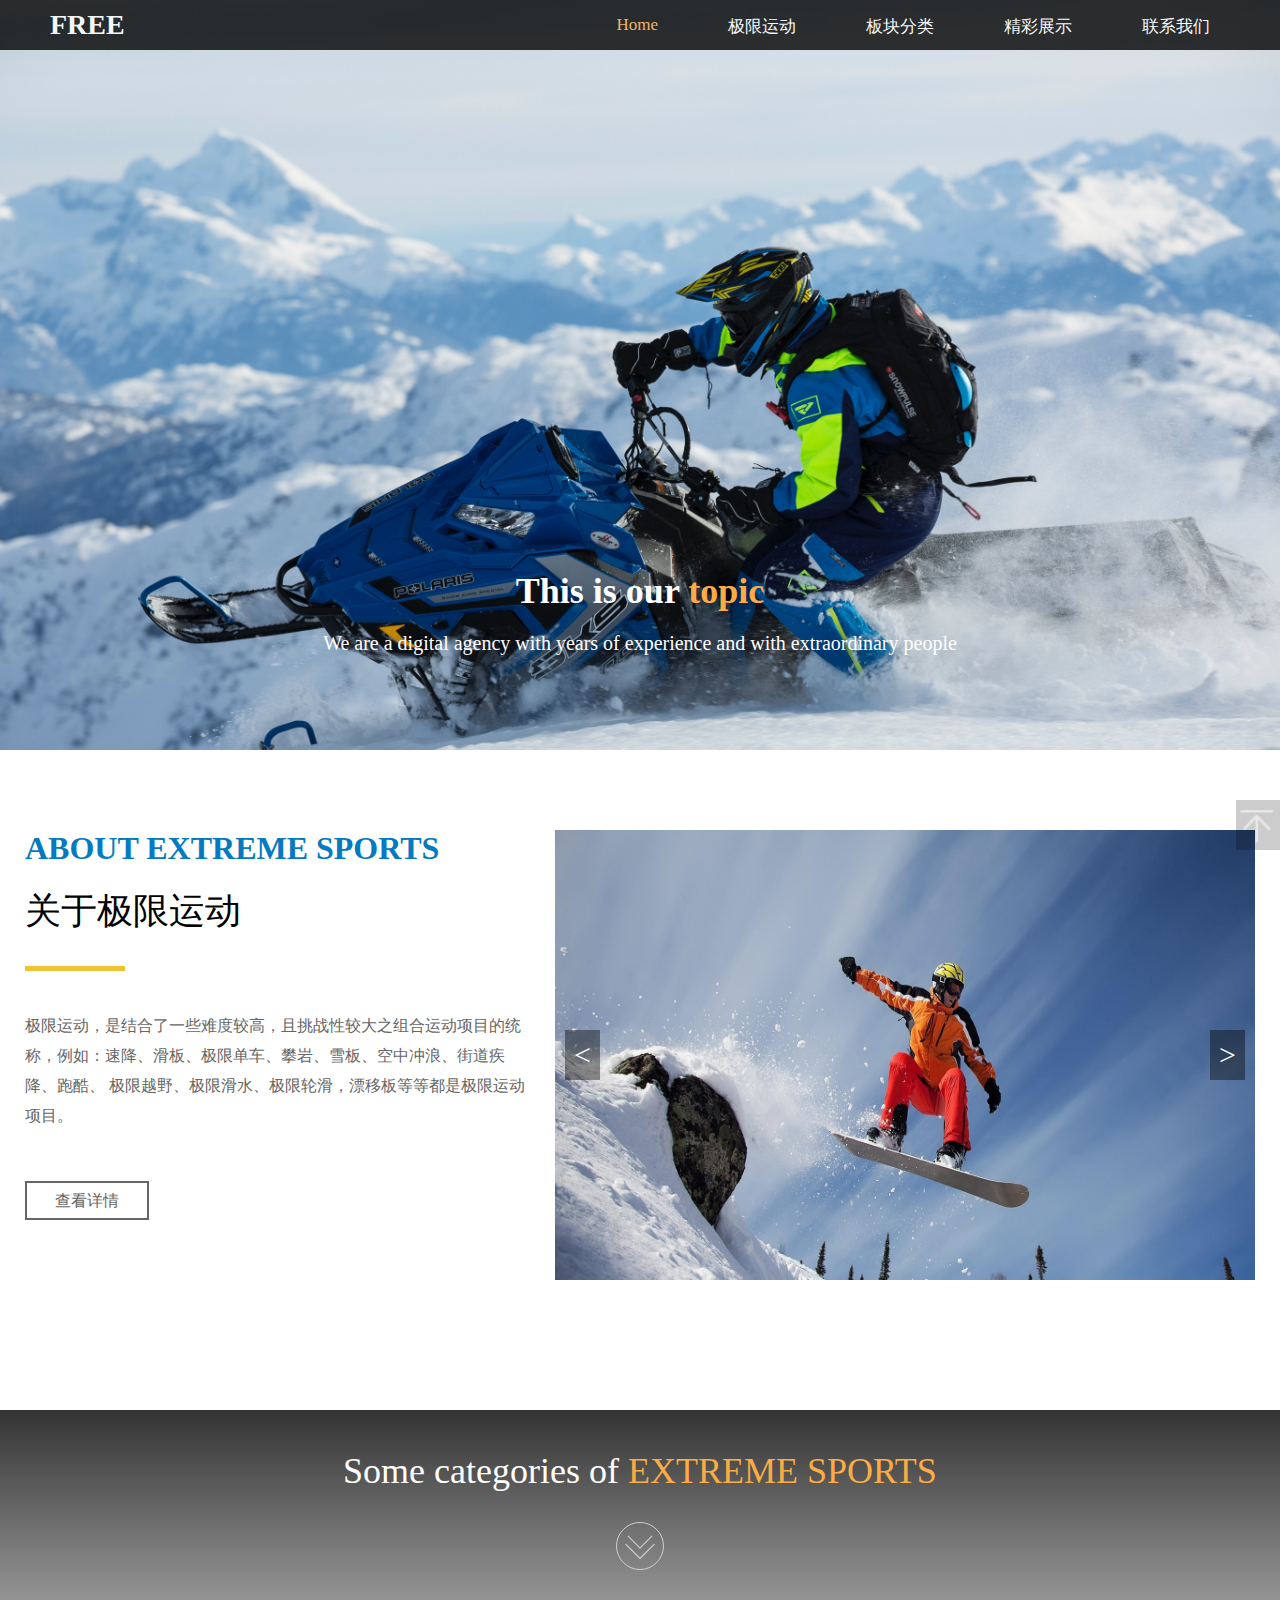
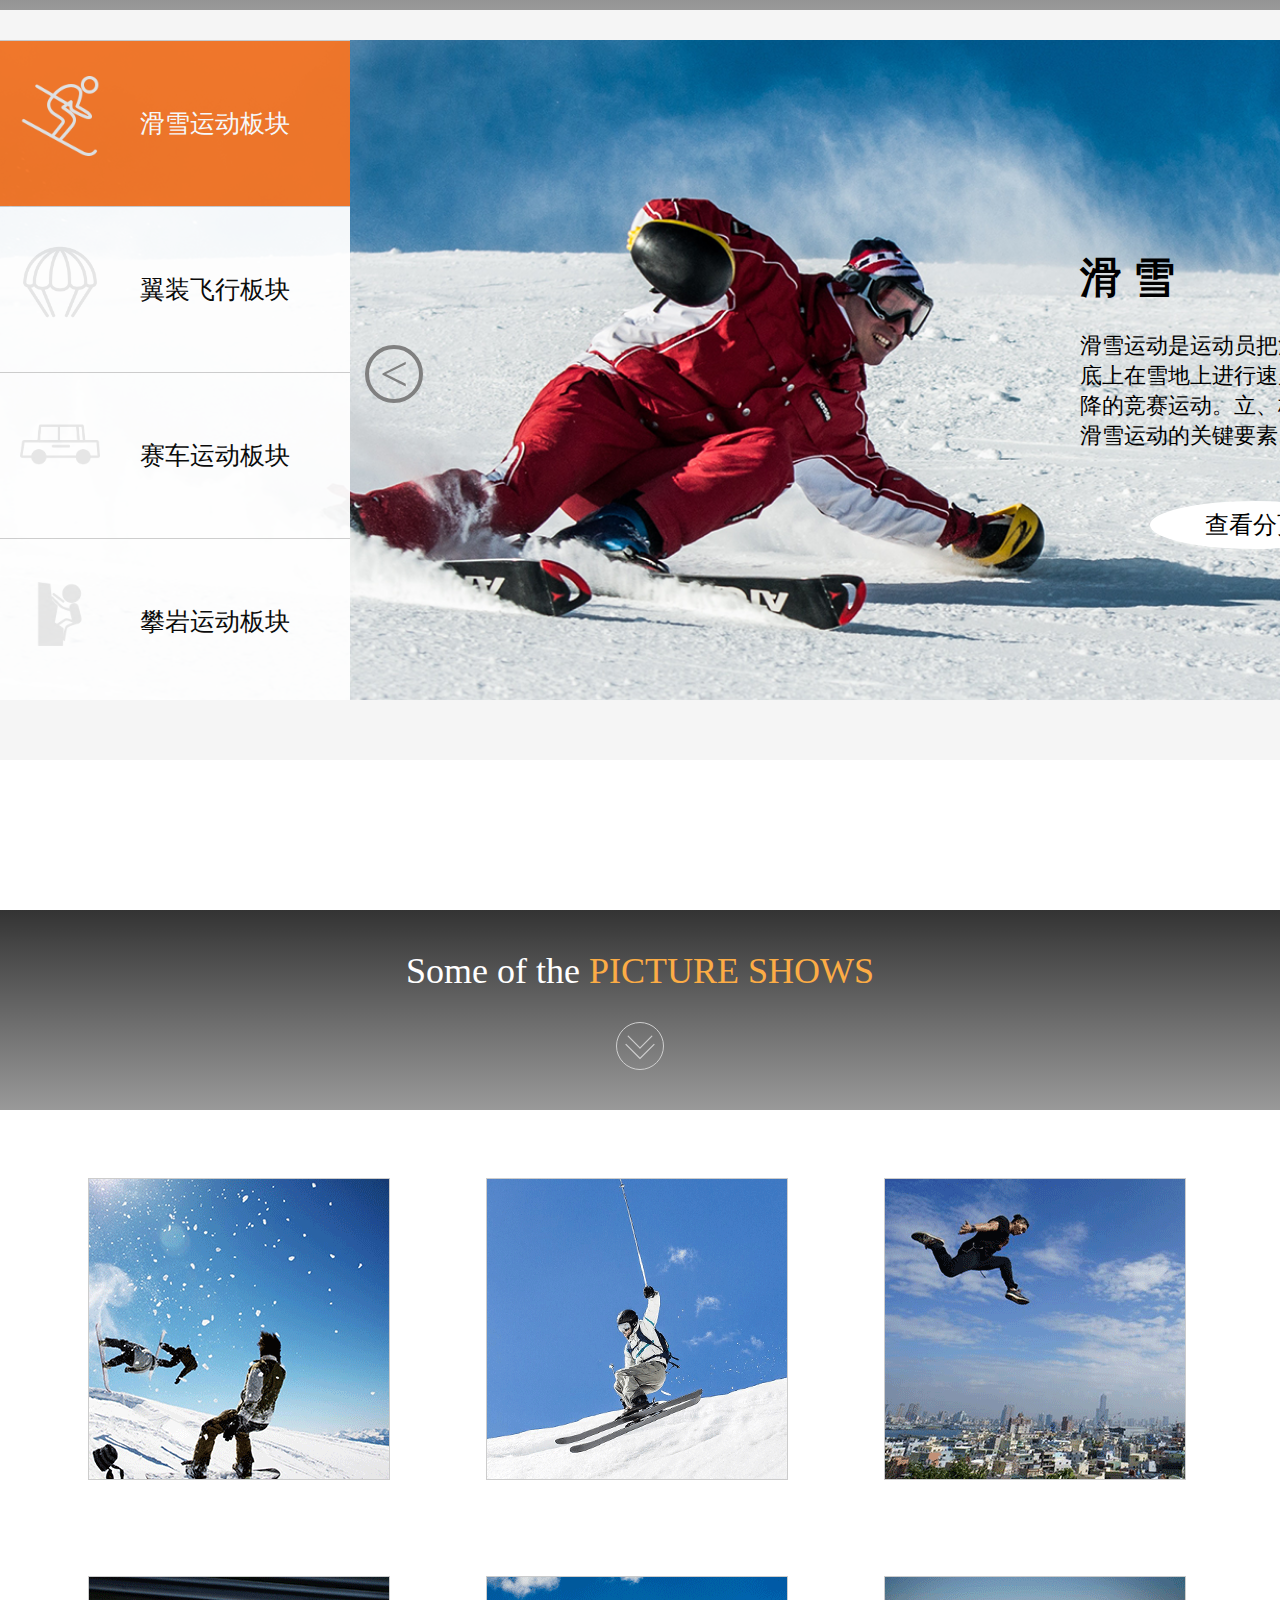
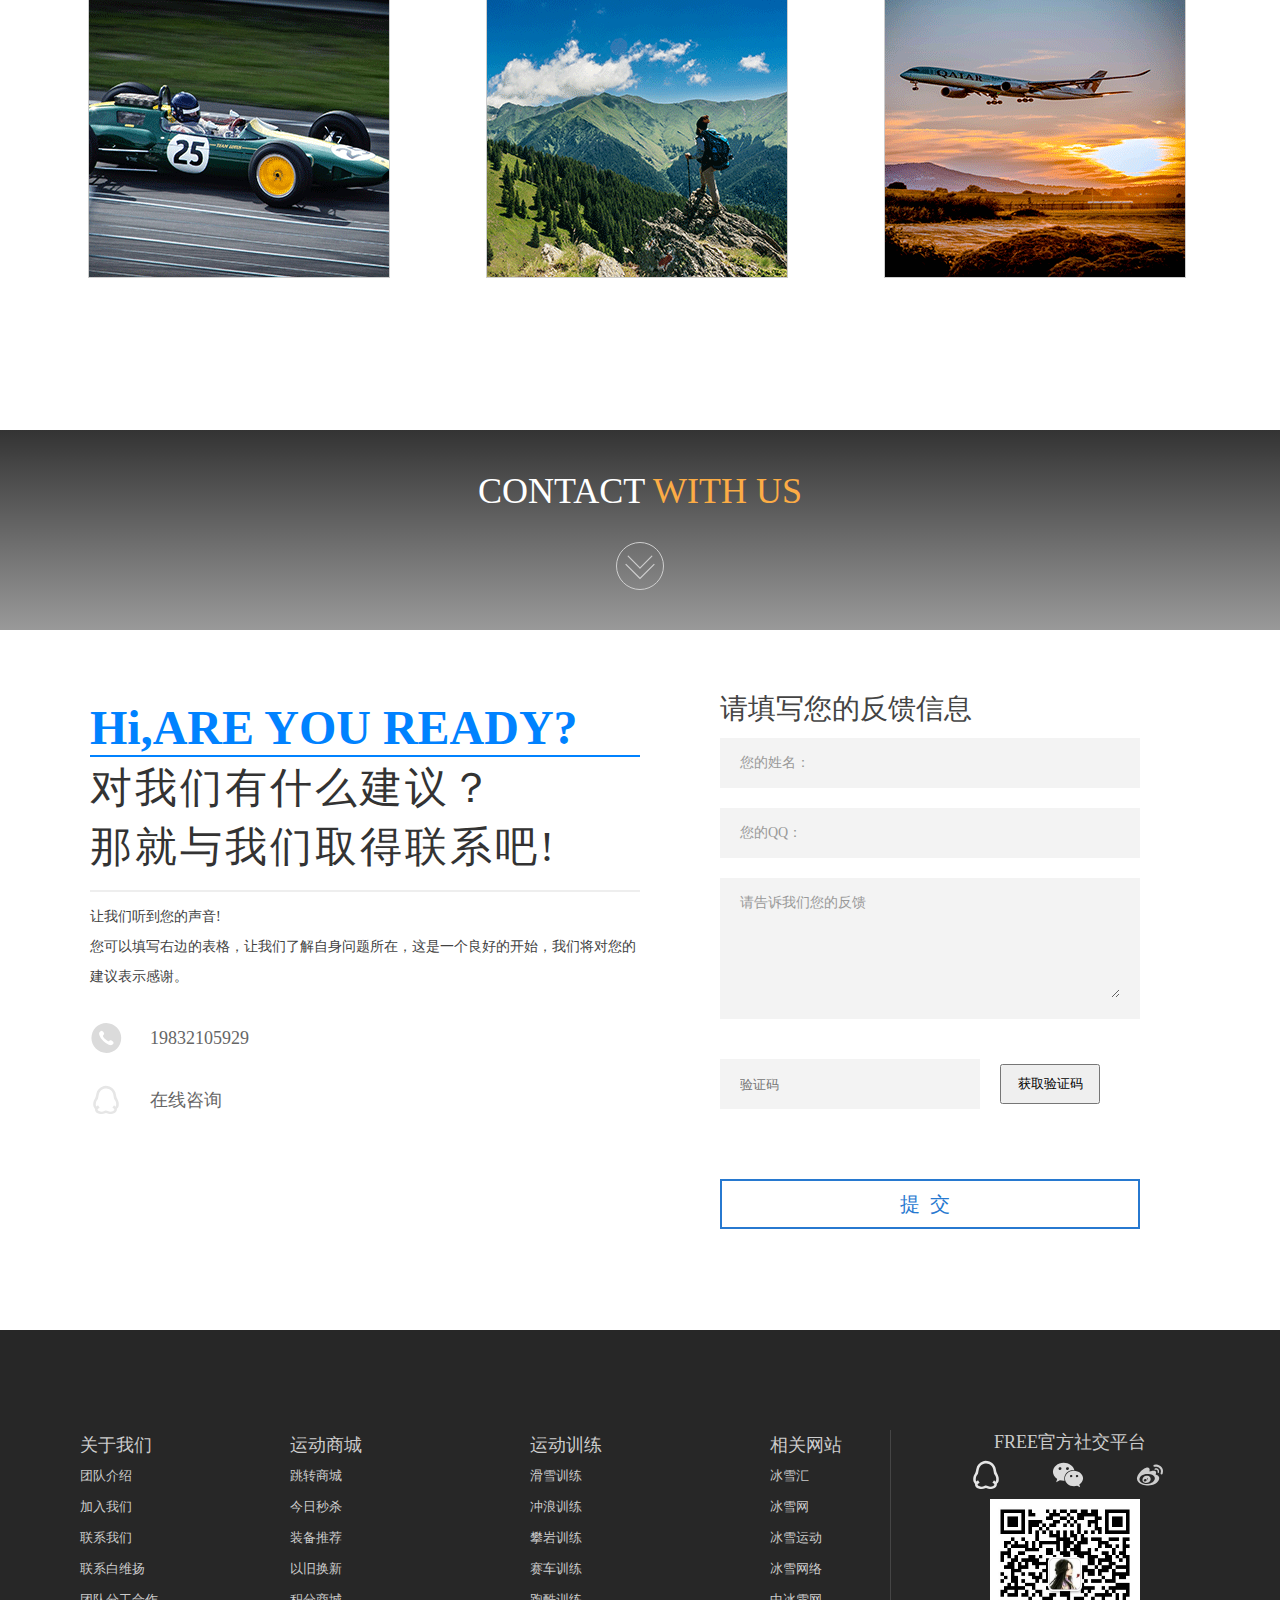
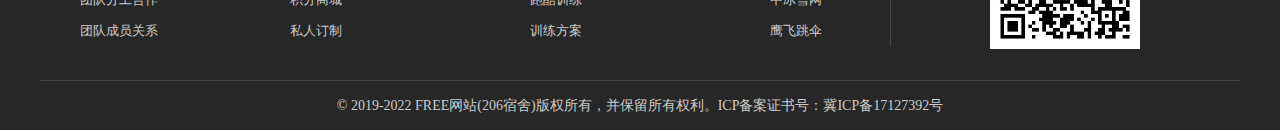
<file: index.html>
<!DOCTYPE html>
<html lang="en">
<head>
	<meta charset="UTF-8">
	<title>FREE 首页</title>
	<link rel="stylesheet" type="text/css" href="css/index.css">
	<link rel="stylesheet" type="text/css" href="css/foot.css">
</head>
<body>
	<!-- 导航栏 -->
	<div class="nav">
		<div class="container">
			<!--logo -->
			<div class="left">FREE</div>
			<!-- 右侧导航栏 -->
			<ul class="right">
				<li><a href="#" id="selected" class="pos">Home</a></li>
				<li><a href="#" class="pos">极限运动</a></li>
				<li><a href="#" class="pos">板块分类</a></li>
				<li><a href="#" class="pos">精彩展示</a></li>
				<li><a href="#" class="pos">联系我们</a></li>
			</ul>
		</div>
	</div>

	<!--  Home大图板块-->
	<div id="home" class="text-center">
		<div class="over">
			<div class="content">
				<h1>This is our <span>topic</span></h1>
				<p>We are a digital agency with years of experience and with extraordinary people</p>
			</div>
		</div>
	</div>

	<!-- news1 -->
	<div id="news1" class="text-center">
		<div class="container">
			<div class="left">
				<h1>ABOUT EXTREME SPORTS</h1>
				<h2>关于极限运动</h2>
				<div id="orangebarstyle"></div>
				<p>
					极限运动，是结合了一些难度较高，且挑战性较大之组合运动项目的统称，例如：速降、滑板、极限单车、攀岩、雪板、空中冲浪、街道疾降、跑酷、 极限越野、极限滑水、极限轮滑，漂移板等等都是极限运动项目。
				</p>
				<div class="secon">查看详情</div>
			</div>
			<div class="right" id="_right_">
				<div class = "slider0" id="slider0">
					<div class="slide0"><img src="images/lunbo3.jpg" alt=""></div>
					<div class="slide0"><img src="images/lunbo1.jpg" alt=""></div>
					<div class="slide0"><img src="images/lunbo2.jpg" alt=""></div>
					<div class="slide0"><img src="images/lunbo3.jpg" alt=""></div>
					<div class="slide0"><img src="images/lunbo1.jpg" alt=""></div>
				</div>
				<span id="left_first"><</span>
				<span id="right_first">></span>
			</div>
		</div>
	</div>
	

	<!-- 过渡介绍分类1 -->
	<div class="text-center" id="intro">
		<div class="over">
			<div class="head">
				Some categories of<span> EXTREME SPORTS</span>
			</div>
			<div id="downscroll">
				<img src="images/down.png" />
			</div>
		</div>
	</div>
	<!-- 分页切换设计 -->
	<div class="wrapper" id="main">
		<div class="box">
			<img src="images/skiing.png" alt="pic1" id="image" />
			<span id="up"><</span>
			<span id="down">></span>
			<div class="menu" id="box">
				<div class="slider" id="slider">
					<div class="slide" name="4">
						<div><img src="images/climb.png"></div>
						<span>攀岩运动板块</span>
					</div>
					<div class="slide" name="5">
						<div><img src="images/shop.png"></div>
						<span>运动商城板块</span>
					</div>
					<div class="slide" name="1" id="active">
						<div><img src="images/skismall.png"></div>
						<span>滑雪运动板块</span>
					</div>
					<div class="slide" name="2">
						<div><img src="images/surf.png"></div>
						<span>翼装飞行板块</span>
					</div>
					<div class="slide" name="3">
						<div><img src="images/car.png"></div>
						<span>赛车运动板块</span>
					</div>
					<div class="slide" name="4">
						<div><img src="images/climb.png"></div>
						<span>攀岩运动板块</span>
					</div>
					<div class="slide" name="5">
						<div><img src="images/shop.png"></div>
						<span>运动商城板块</span>
					</div>
					<div class="slide" name="1">
						<div><img src="images/skismall.png"></div>
						<span>滑雪运动板块</span>
					</div>
					<div class="slide" name="2">
						<div><img src="images/surf.png"></div>
						<span>冲浪运动板块</span>
					</div>
				</div>
			</div>
			<div class="content">
				<div class="box_hidden" name="1" style="display: block; top: 210px">
					<h3>滑 雪</h3>
					<p>
						滑雪运动是运动员把滑雪板装在靴底上在雪地上进行速度、跳跃和滑降的竞赛运动。立、板、雪、滑是滑雪运动的关键要素。
					</p>
					<span class="goRight"><a href="skiingPage/index1.html" id="right" target="_blank">查看分页 →</a> </span>
				</div>
				<div class="box_hidden" name="2">
					<h3>翼装飞行</h3>
					<p>
						翼装飞行（Wingsuit Flying）是指运动员穿戴着拥有双翼的飞行服装和降落伞设备，运用肢体动作来掌控滑翔方向，用身体进行无动力空中飞行的运动，运动员将打开降落伞平稳着落。
					</p>
					<span class="goRight"><a href="wingedFlightPage/indexfx.html" id="right" target="_blank">查看分页 →</a> </span>
				</div>
				<div class="box_hidden" name="3">
					<h3>方程式赛车</h3>
					<p>
						方程式赛车必须依照国际汽车联合会制定颁发的车辆技术规则规定的程式制造，包括车体结构、发动机工作容积、汽缸数量、轮胎的距离和大小等。
					</p>
					<span class="goRight"><a href="F1Page/f1.html" id="right" target="_blank">查看分页 →</a> </span>
				</div>
				<div class="box_hidden" name="4">
					<h3>攀 岩</h3>
					<p>
						攀岩（Rock Climbing）运动有“岩壁芭蕾”、“峭壁上的艺术体操”等美称，由登山运动衍生而来，富有很强的技巧性、冒险性，是极限运动中的一个重要项目，在世界上十分流行。
					</p>
					<span class="goRight"><a href="#" id="right" target="_blank">查看分页 →</a> </span>
				</div>
				<div class="box_hidden" name="5">
					<h3>运动商城</h3>
					<p>
						运动商城旨在整合国内外广大品牌商、生产商，为商家和运动爱好者之间提供一站式产品购销解决方案。运动商城专注各种极限运动商品。
					</p>
					<span class="goRight"><a href="sportsShop/shop.html" id="right" target="_blank">查看分页 →</a> </span>
				</div>
			</div>
		</div>
	</div>

	<!-- 过渡介绍分类 2-->
	<div class="text-center" id="intro2">
		<div class="over2">
			<div class="head2">
				Some of the <span> PICTURE SHOWS</span>
			</div>
			<div id="downscroll2">
				<img src="images/down.png" />
			</div>
		</div>
	</div>

	<!-- 新闻区域2 -->
	<div id="new2" class="text-center">
		<div class="box">
			<div class="small"><img src="images/1.png"></div>
			<div class="small"><img src="images/2.png"></div>
			<div class="small"><img src="images/3.png"></div>
			<div class="small"><img src="images/4.png"></div>
			<div class="small"><img src="images/5.png"></div>
			<div class="small"><img src="images/6.png"></div>
		</div>
	</div>
	
	
	<!-- 过渡介绍分类3 -->
	<div class="text-center" id="intro3">
		<div class="over3">
			<div class="head3">
				CONTACT <span>WITH US</span>
			</div>
			<div id="downscroll3">
				<img src="images/down.png" />
			</div>
		</div>
	</div>

	<!-- contact with us -->
	<div class="contact">
		<div class="contact_center">
			<div class="left">
               <h3>Hi,ARE YOU READY?</h3>
               <h4>对我们有什么建议？</h4>
               <h4>那就与我们取得联系吧!</h4>
               <div class="div1"></div>
               <p>让我们听到您的声音!</p>
               <p>
               		您可以填写右边的表格，让我们了解自身问题所在，这是一个良好的开始，我们将对您的建议表示感谢。
               </p>
               <p id="bar1" class="bar">19832105929</p>
               <p id="bar2" class="bar">在线咨询</p>
			</div>
			<div class="right">
				<h3>请填写您的反馈信息</h3>
				<div style="margin-top: 10px;">
    				您的姓名：<input name="txtName" type="text"  autocomplete="off" class="inp">
				</div>
				<p class="notice"></p>
				<div>
    				您的QQ：<input name="txtName" type="text" autocomplete="off" class="inp">
				</div>
				<p class="notice"></p>
				<div>
					<p>请告诉我们您的反馈</p>
					<textarea class="inp"></textarea>
				</div>

				<p class="notice"></p>
				<p id="getcode">
					<input class="inpcode" type="text" placeholder="验证码">
				</p>
				<button class="getCode">获取验证码</button>
				<p class="codeImg">
					<!-- 点击‘获取验证码’按钮后，在此处添加 验证码图片的img标签 -->
				</p>
				<p class="notice"></p>
				<input class="btnmess_btn" type="submit" value="提交">
			</div>
		</div>
	</div>

	<!-- foot -->
	<div class="foot" id="foot">
		<div class="foot_center">
			<ul id="first">
				<li style="font-size: 18px;">关于我们</li>
				<li><a href="#">团队介绍</a></li>
				<li><a href="#">加入我们</a></li>
				<li><a href="#">联系我们</a></li>
				<li><a href="#">联系白维扬</a></li>
				<li><a href="#">团队分工合作</a></li>
				<li><a href="#">团队成员关系</a></li>
			</ul>
			<ul>
				<li style="font-size: 18px;">运动商城</li>
				<li><a href="#">跳转商城</a></li>
				<li><a href="#">今日秒杀</a></li>
				<li><a href="#">装备推荐</a></li>
				<li><a href="#">以旧换新</a></li>
				<li><a href="#">积分商城</a></li>
				<li><a href="#">私人订制</a></li>
			</ul>
			<ul>
				<li style="font-size: 18px;">运动训练</li>
				<li><a href="#">滑雪训练</a></li>
				<li><a href="#">冲浪训练</a></li>
				<li><a href="#">攀岩训练</a></li>
				<li><a href="#">赛车训练</a></li>
				<li><a href="#">跑酷训练</a></li>
				<li><a href="#">训练方案</a></li>
			</ul>
			<ul id="_right">
				<li style="font-size: 18px;">相关网站</li>
				<li><a href="#">冰雪汇</a></li>
				<li><a href="#">冰雪网</a></li>
				<li><a href="#">冰雪运动</a></li>
				<li><a href="#">冰雪网络</a></li>
				<li><a href="#">中冰雪网</a></li>
				<li><a href="#">鹰飞跳伞</a></li>
			</ul>
		<div class="right_part">
			<span style="font-size: 18px;">FREE官方社交平台</span>
			<div class="logo">
				<img src="images/QQa.png" alt="qq" class="small1" />
				<img src="images/wxa.png" alt="wx" class="small1" />
				<img src="images/wba.png" alt="wb" class="small1" />
			</div>
			<div class="erweima">
				<img src="images/wxewm.jpg" id="big" />
			</div>
		</div>
		<div class="bottom">
			© 2019-2022  FREE网站(206宿舍)版权所有，并保留所有权利。ICP备案证书号：冀ICP备17127392号 
		</div>
		</div>
	</div>

	<div id="topTop">
		<img src="images/回到顶部.png"/>
	</div>
</body>
<script src = "js/animate.js"></script>
<script src = "js/index.js"></script>
<script src="js/foot.js"></script>
<script src="js/smallScroll.js"></script>
<script src="js/inpcode.js"></script>
</html>
</file>
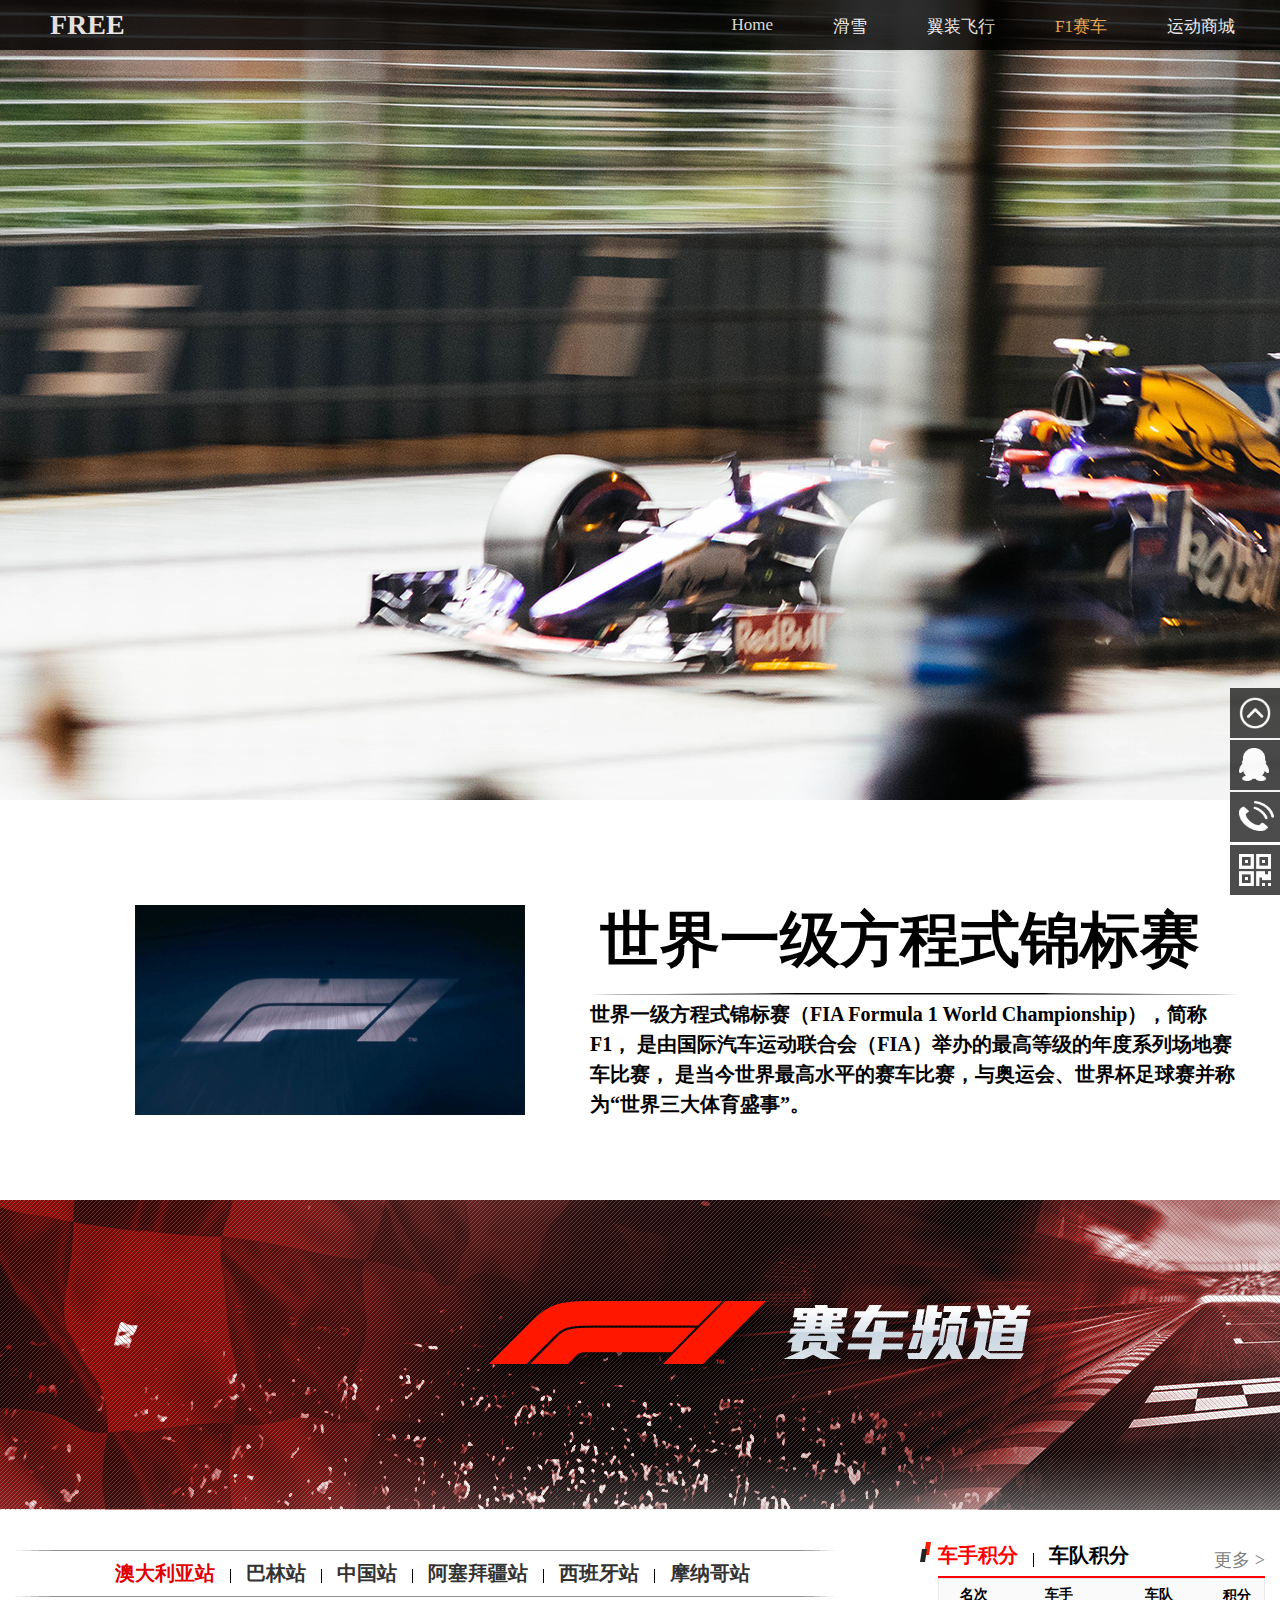
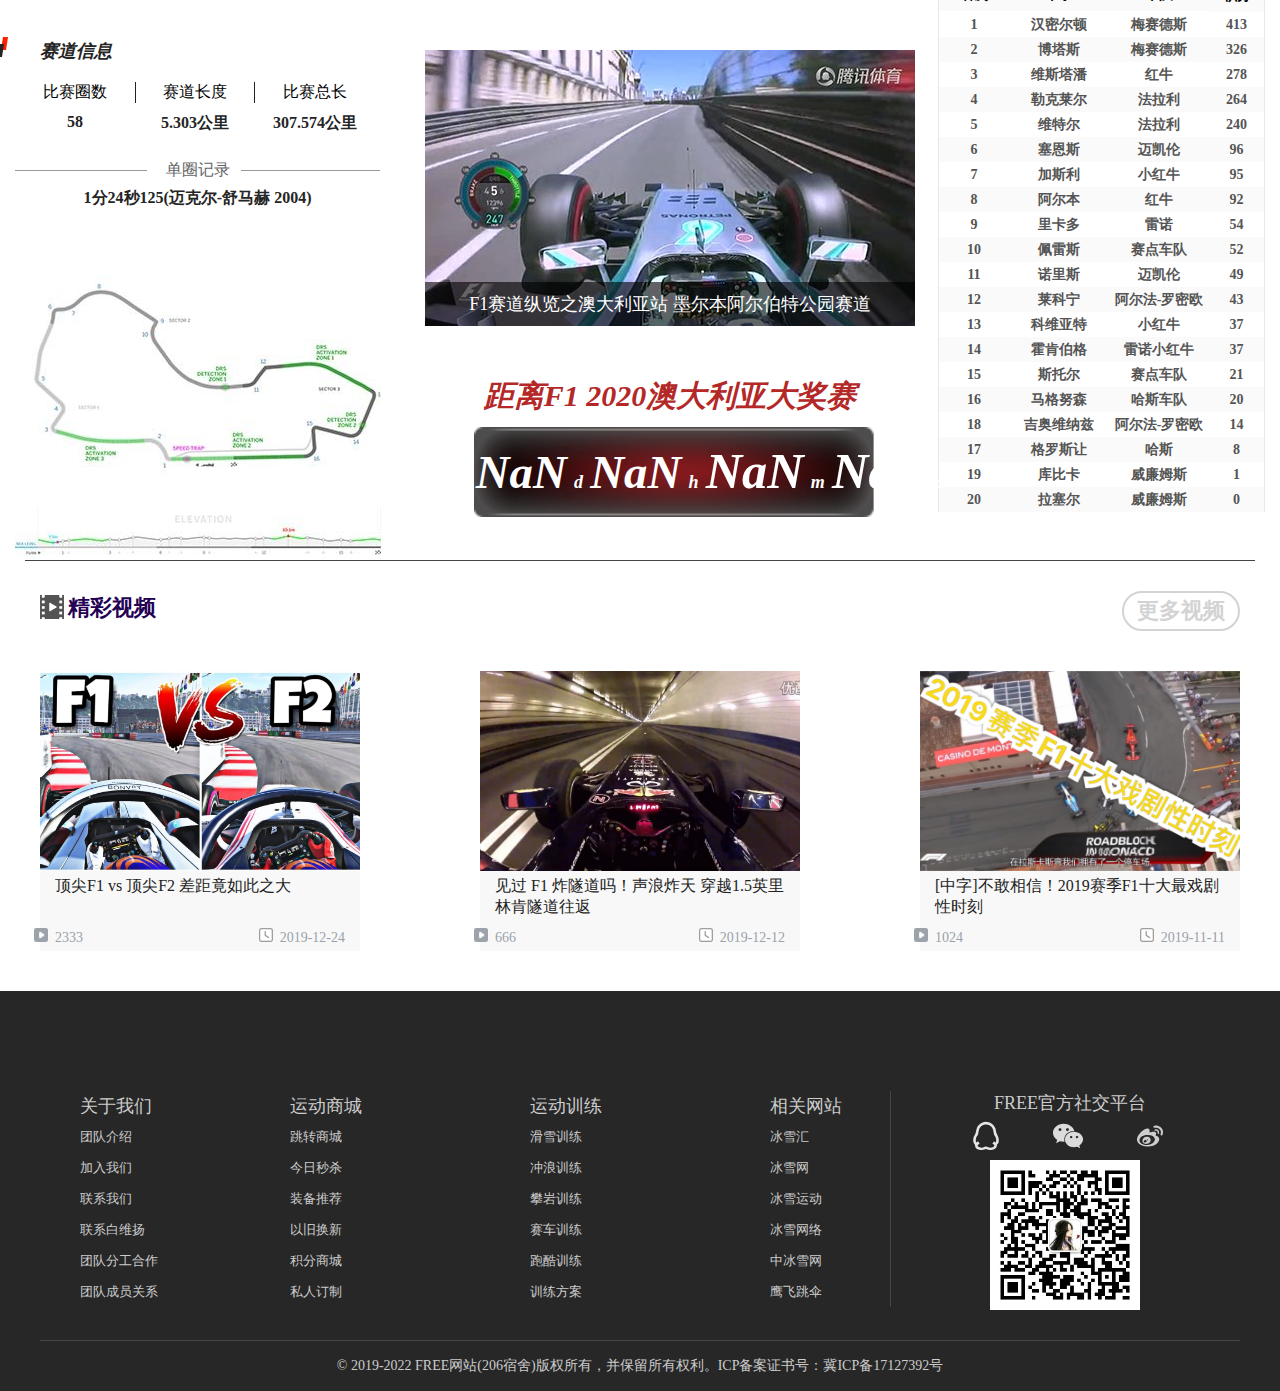
<file: F1Page/f1.html>
<!DOCTYPE html>
<html lang="en">

<head>
    <meta charset="UTF-8">
    <meta name="viewport" content="width=device-width, initial-scale=1.0">
    <meta http-equiv="X-UA-Compatible" content="ie=edge">
    <title>世界一级方程式锦标赛</title>
    <link rel="stylesheet" type="text/css" href="css/base.css">
    <link rel="stylesheet" type="text/css" href="css/f1.css">
    <link rel="stylesheet" type="text/css" href="css/foot.css" />
    <link rel="stylesheet" type="text/css" href="css/rightdown.css" />
</head>

<body>
    <!-- 导航栏 -->
    <div id="header">
        <div class="nav">
            <div class="container">
                <!--logo -->
                <div class="left">FREE</div>
                <!-- 右侧导航栏 -->
                <ul class="right">
                    <li><a href="../index.html">Home</a></li>
                    <li><a href="../skiingPage/index1.html">滑雪</a></li>
                    <li><a href="../wingedFlightPage/indexfx.html">翼装飞行</a></li>
                    <li><a href="../F1Page/f1.html" id="selected">F1赛车</a></li>
                    <li><a href="../sportsShop/shop.html">运动商城</a></li>
                </ul>
            </div>
        </div>
    </div>
    <!--  Home大图板块-->
    <div id="home" class="text-center">
        <div class="box" id="box">
            <div class="slider" id="slider">
                <div class="slide"><img src="./image/f1saiche-001.png" alt=""></div>
                <div class="slide"><img src="./image/f1saiche-004.png" alt=""></div>
                <div class="slide"><img src="./image/f1saiche-007(1).png" alt=""></div>
                <div class="slide"><img src="./image/f1saiche-006.png" alt=""></div>
                <div class="slide"><img src="./image/f1saiche-005.png" alt=""></div>
                <div class="slide"><img src="./image/f1saiche-001.png" alt=""></div>
                <div class="slide"><img src="./image/f1saiche-004.png" alt=""></div>
            </div>
            <!-- 这里是箭头数字。组长说不要了，就不显示了 -->
            <div class="display-none">
                <span id="left">&lt;</span>
                <span id="right">&gt;</span>
                <ul class="nav-lbt" id="nav-lbt">
                    <li class="active"></li>
                    <li></li>
                    <li></li>
                    <li></li>
                    <li></li>
                </ul>
            </div>
        </div>
    </div>
    <!-- 介绍？模块一 -->
    <div id="news1" class="text-center">
        <div class="container">
            <div class="left">
                <img src="image/f1-logo.gif">
            </div>
            <div class="right">
                <div class="content">
                    <div>
                        <h1>世界一级方程式锦标赛</h1>
                    </div>
                    <img id="dividing-line" src="./image/dividing-line.png">
                    <P>世界一级方程式锦标赛（FIA Formula 1 World Championship），简称F1，
                        是由国际汽车运动联合会（FIA）举办的最高等级的年度系列场地赛车比赛，
                        是当今世界最高水平的赛车比赛，与奥运会、世界杯足球赛并称为“世界三大体育盛事”。</P>
                </div>
            </div>
        </div>
    </div>
    <!-- 这里替换掉公共的公告栏 -->
    <div class="bg-center">
        <div class="black-bg">
        </div>
    </div>
    <!-- 这里是个长长的主要内容 -->
    <div style="width:100%;">
        <div class="main-center">
            <div class="left">
                <div class="left-header">
                    <img src="./image/f1-long-line.png" alt="long-line">
                    <div class="place" style="margin-left: 100px;">澳大利亚站</div>
                    <img src="./image/vertical-line.png" alt="vertical-line">
                    <div class="place">巴林站</div>
                    <img src="./image/vertical-line.png" alt="vertical-line">
                    <div class="place">中国站</div>
                    <img src="./image/vertical-line.png" alt="vertical-line">
                    <div class="place">阿塞拜疆站</div>
                    <img src="./image/vertical-line.png" alt="vertical-line">
                    <div class="place">西班牙站</div>
                    <img src="./image/vertical-line.png" alt="vertical-line">
                    <div class="place">摩纳哥站</div>
                    <img src="./image/f1-long-line.png" alt="long-line" style="margin-top: 0;">
                </div>
                <div class="place-content">
                    <div class="left-content">
                        <div class="hd_tit">
                            <li class="tit">赛道信息</li>
                        </div>
                        <div class="cj"><span>
                                <p class="p1">比赛圈数</p>
                                <p class="p2">58</p>
                            </span><span>
                                <p class="p1" style="border-left: 1px solid #222;border-right: 1px solid #222;">赛道长度
                                </p>
                                <p class="p2">5.303公里</p>
                            </span><span>
                                <p class="p1 last">比赛总长</p>
                                <p class="p2">307.574公里</p>
                            </span></div>
                        <div class="zj">
                            <p class="p1">单圈记录</p>
                            <p class="p2">1分24秒125(迈克尔-舒马赫 2004)</p>
                            <img src="./image/147479052.jpg">
                        </div>

                    </div>
                    <div class="right-content">
                        <div class="game-video-img">
                            <img src="./image/game-video-img1.jpg">
                            <div class="title-slide">
                                <p class="game-title">F1赛道纵览之澳大利亚站 墨尔本阿尔伯特公园赛道</p>
                            </div>
                        </div>
                        <div class="countdown">
                            <p>距离F1 2020澳大利亚大奖赛</p>
                            <div class="countdown-time">
                                <span class="count-day"></span>
                                <span class="unit">d</span>
                                <span class="count-hour"></span>
                                <span class="unit">h</span>
                                <span class="count-minute"></span>
                                <span class="unit">m</span>
                                <span class="count-second"></span>
                                <span class="unit">s</span>
                            </div>
                        </div>
                    </div>
                </div>
                <div class="place-content">
                    <div class="left-content">
                        <div class="hd_tit">
                            <li class="tit">赛道信息</li>
                        </div>
                        <div class="cj"><span>
                                <p class="p1">比赛圈数</p>
                                <p class="p2">57</p>
                            </span><span>
                                <p class="p1" style="border-left: 1px solid #222;border-right: 1px solid #222;">赛道长度
                                </p>
                                <p class="p2">5.412公里</p>
                            </span><span>
                                <p class="p1 last">比赛总长</p>
                                <p class="p2">308.238公里</p>
                            </span></div>
                        <div class="zj">
                            <p class="p1">单圈记录</p>
                            <p class="p2">1分31秒447(佩德罗-德-拉-罗萨 2005)</p>
                            <img src="./image/147480564.jpg">
                        </div>


                    </div>
                    <div class="right-content">
                        <div class="game-video-img">
                            <img src="./image/game-video-img2.jpg">
                            <div class="title-slide">
                                <p class="game-title">F1赛道纵览 巴林大奖赛 巴林国际赛道</p>
                            </div>
                        </div>
                        <div class="countdown">
                            <p>距离F1 2020巴林大奖赛</p>
                            <div class="countdown-time">
                                <span class="count-day"></span>
                                <span class="unit">d</span>
                                <span class="count-hour"></span>
                                <span class="unit">h</span>
                                <span class="count-minute"></span>
                                <span class="unit">m</span>
                                <span class="count-second"></span>
                                <span class="unit">s</span>
                            </div>
                        </div>
                    </div>
                </div>
                <div class="place-content">
                    <div class="left-content">
                        <div class="hd_tit">
                            <li class="tit">赛道信息</li>
                        </div>
                        <div class="cj"><span>
                                <p class="p1">比赛圈数</p>
                                <p class="p2">56</p>
                            </span><span>
                                <p class="p1" style="border-left: 1px solid #222;border-right: 1px solid #222;">赛道长度
                                </p>
                                <p class="p2">5.451公里</p>
                            </span><span>
                                <p class="p1 last">比赛总长</p>
                                <p class="p2">305.066公里</p>
                            </span></div>
                        <div class="zj">
                            <p class="p1">单圈记录</p>
                            <p class="p2">1分32秒238(迈克尔-舒马赫 2004)</p>
                            <img src="./image/147480575.jpg">
                        </div>

                    </div>
                    <div class="right-content">
                        <div class="game-video-img">
                            <img src="./image/game-video-img3.jpg">
                            <div class="title-slide">
                                <p class="game-title">F1赛道纵览 上海国际赛道</p>
                            </div>
                        </div>
                        <div class="countdown">
                            <p>距离F1 2020中国大奖赛</p>
                            <div class="countdown-time">
                                <span class="count-day"></span>
                                <span class="unit">d</span>
                                <span class="count-hour"></span>
                                <span class="unit">h</span>
                                <span class="count-minute"></span>
                                <span class="unit">m</span>
                                <span class="count-second"></span>
                                <span class="unit">s</span>
                            </div>
                        </div>
                    </div>
                </div>
                <div class="place-content">
                    <div class="left-content">
                        <div class="hd_tit">
                            <li class="tit">赛道信息</li>
                        </div>
                        <div class="cj"><span>
                                <p class="p1">比赛圈数</p>
                                <p class="p2">51</p>
                            </span><span>
                                <p class="p1" style="border-left: 1px solid #222;border-right: 1px solid #222;">赛道长度
                                </p>
                                <p class="p2">6.003公里</p>
                            </span><span>
                                <p class="p1 last">比赛总长</p>
                                <p class="p2">306.049公里</p>
                            </span></div>
                        <div class="zj">
                            <p class="p1">单圈记录</p>
                            <p class="p2">1分43秒441 (塞巴斯蒂安-维特尔 2017)</p>
                            <img src="./image/147480579.jpg">
                        </div>

                    </div>
                    <div class="right-content">
                        <div class="game-video-img">
                            <img src="./image/game-video-img4.jpg">
                            <div class="title-slide">
                                <p class="game-title">F1赛道纵览 阿塞拜疆大奖赛 巴库城赛道</p>
                            </div>
                        </div>
                        <div class="countdown">
                            <p>距离F1 2020阿塞拜疆大奖赛</p>
                            <div class="countdown-time">
                                <span class="count-day"></span>
                                <span class="unit">d</span>
                                <span class="count-hour"></span>
                                <span class="unit">h</span>
                                <span class="count-minute"></span>
                                <span class="unit">m</span>
                                <span class="count-second"></span>
                                <span class="unit">s</span>
                            </div>
                        </div>
                    </div>
                </div>
                <div class="place-content">
                    <div class="left-content">
                        <div class="hd_tit">
                            <li class="tit">赛道信息</li>
                        </div>
                        <div class="cj"><span>
                                <p class="p1">比赛圈数</p>
                                <p class="p2">66</p>
                            </span><span>
                                <p class="p1" style="border-left: 1px solid #222;border-right: 1px solid #222;">赛道长度
                                </p>
                                <p class="p2">4.655公里</p>
                            </span><span>
                                <p class="p1 last">比赛总长</p>
                                <p class="p2">307.104公里</p>
                            </span></div>
                        <div class="zj">
                            <p class="p1">单圈记录</p>
                            <p class="p2">1分18秒441 (丹尼尔-里卡多 2018)</p>
                            <img src="./image/147480595.jpg">
                        </div>

                    </div>
                    <div class="right-content">
                        <div class="game-video-img">
                            <img src="./image/game-video-img5.jpg">
                            <div class="title-slide">
                                <p class="game-title">F1赛道纵览之西班牙站 巴塞罗那-加泰罗尼亚赛道</p>
                            </div>
                        </div>
                        <div class="countdown">
                            <p>距离F1 2020西班牙大奖赛</p>
                            <div class="countdown-time">
                                <span class="count-day"></span>
                                <span class="unit">d</span>
                                <span class="count-hour"></span>
                                <span class="unit">h</span>
                                <span class="count-minute"></span>
                                <span class="unit">m</span>
                                <span class="count-second"></span>
                                <span class="unit">s</span>
                            </div>
                        </div>
                    </div>
                </div>
                <div class="place-content">
                    <div class="left-content">
                        <div class="hd_tit">
                            <li class="tit">赛道信息</li>
                        </div>
                        <div class="cj"><span>
                                <p class="p1">比赛圈数</p>
                                <p class="p2">78</p>
                            </span><span>
                                <p class="p1" style="border-left: 1px solid #222;border-right: 1px solid #222;">赛道长度
                                </p>
                                <p class="p2">3.337公里</p>
                            </span><span>
                                <p class="p1 last">比赛总长</p>
                                <p class="p2">260.286公里</p>
                            </span></div>
                        <div class="zj">
                            <p class="p1">单圈记录</p>
                            <p class="p2">1分14秒260 (马克斯-维斯塔潘 2018)</p>
                            <img src="./image/147480601.jpg">
                        </div>

                    </div>
                    <div class="right-content">
                        <div class="game-video-img">
                            <img src="./image/game-video-img6.jpg">
                            <div class="title-slide">
                                <p class="game-title">F1赛道纵览之摩纳哥大奖赛 摩纳哥赛道</p>
                            </div>
                        </div>
                        <div class="countdown">
                            <p>距离F1 2020摩纳哥大奖赛</p>
                            <div class="countdown-time">
                                <span class="count-day"></span>
                                <span class="unit">d</span>
                                <span class="count-hour"></span>
                                <span class="unit">h</span>
                                <span class="count-minute"></span>
                                <span class="unit">m</span>
                                <span class="count-second"></span>
                                <span class="unit">s</span>
                            </div>
                        </div>
                    </div>
                </div>
            </div>
            <div class="right">
                <div id="tabs" class="tabs">
                    <div class="more"><a href="#" target="">更多 &gt;</a></div>
                    <ul class="choice-left">
                        <li class="choice" id="choice1">车手积分</li>
                        <img src="./image/vertical-line.png" alt="vertical-line"
                            style="float: left;position: relative; top: 5px;">
                        <li class="choice" id="choice2">车队积分</li>
                    </ul>
                    <br />
                    <br />
                    <div class="tab-main">
                        <div class="tab_bd">
                            <div class="tab_bd_item" style="display:block">
                                <ul class="list1">
                                    <li><span class="mc">名次</span><span class="name"> 车手</span><span
                                            class="dui">车队</span><span class="jf">积分</span></li>
                                    <li><span class="mc">1</span><span class="name"> 汉密尔顿</span><span
                                            class="dui">梅赛德斯</span><span class="jf">413</span></li>
                                    <li><span class="mc">2</span><span class="name"> 博塔斯</span><span
                                            class="dui">梅赛德斯</span><span class="jf">326</span></li>
                                    <li><span class="mc">3</span><span class="name"> 维斯塔潘</span><span
                                            class="dui">红牛</span><span class="jf">278</span></li>
                                    <li><span class="mc">4</span><span class="name"> 勒克莱尔</span><span
                                            class="dui">法拉利</span><span class="jf">264</span></li>
                                    <li><span class="mc">5</span><span class="name"> 维特尔</span><span
                                            class="dui">法拉利</span><span class="jf">240</span></li>
                                    <li><span class="mc">6</span><span class="name"> 塞恩斯</span><span
                                            class="dui">迈凯伦</span><span class="jf">96</span></li>
                                    <li><span class="mc">7</span><span class="name"> 加斯利</span><span
                                            class="dui">小红牛</span><span class="jf">95</span></li>
                                    <li><span class="mc">8</span><span class="name"> 阿尔本</span><span class="dui">
                                            红牛</span><span class="jf">92</span></li>
                                    <li><span class="mc">9</span><span class="name">里卡多</span><span
                                            class="dui">雷诺</span><span class="jf">54</span></li>
                                    <li><span class="mc">10</span><span class="name"> 佩雷斯</span><span class="dui">
                                            赛点车队</span><span class="jf">52</span></li>
                                    <li><span class="mc">11</span><span class="name"> 诺里斯</span><span
                                            class="dui">迈凯伦</span><span class="jf">49</span></li>
                                    <li><span class="mc">12</span><span class="name"> 莱科宁</span><span
                                            class="dui">阿尔法-罗密欧</span><span class="jf">43</span></li>
                                    <li><span class="mc">13</span><span class="name"> 科维亚特</span><span
                                            class="dui">小红牛</span><span class="jf">37</span></li>
                                    <li><span class="mc">14</span><span class="name"> 霍肯伯格</span><span
                                            class="dui">雷诺小红牛</span><span class="jf">37</span></li>
                                    <li><span class="mc">15</span><span class="name"> 斯托尔</span><span
                                            class="dui">赛点车队</span><span class="jf">21</span></li>
                                    <li><span class="mc">16</span><span class="name"> 马格努森</span><span
                                            class="dui">哈斯车队</span><span class="jf">20</span></li>
                                    <li><span class="mc">18</span><span class="name"> 吉奥维纳兹</span><span
                                            class="dui">阿尔法-罗密欧</span><span class="jf">14</span></li>
                                    <li><span class="mc">17</span><span class="name"> 格罗斯让</span><span
                                            class="dui">哈斯</span><span class="jf">8</span></li>
                                    <li><span class="mc">19</span><span class="name"> 库比卡</span><span
                                            class="dui">威廉姆斯</span><span class="jf">1</span></li>
                                    <li><span class="mc">20</span><span class="name"> 拉塞尔</span><span
                                            class="dui">威廉姆斯</span><span class="jf">0</span></li>
                                </ul>
                            </div>
                            <div class="tab_bd_item" style="display:none">
                                <ul class="list2">
                                    <li><span class="mc">名次</span><span class="dui">车队</span><span
                                            class="jf">积分</span>
                                    </li>
                                    <li><span class="mc">1</span><span class="dui">梅赛德斯</span><span
                                            class="jf">739</span>
                                    </li>
                                    <li><span class="mc">2</span><span class="dui">法拉利</span><span
                                            class="jf">504</span>
                                    </li>
                                    <li><span class="mc">3</span><span class="dui">红牛</span><span
                                            class="jf">417</span>
                                    </li>
                                    <li><span class="mc">4</span><span class="dui">迈凯伦</span><span
                                            class="jf">145</span>
                                    </li>
                                    <li><span class="mc">5</span><span class="dui">雷诺</span><span
                                            class="jf">91</span>
                                    </li>
                                    <li><span class="mc">6</span><span class="dui">小红牛</span><span
                                            class="jf">85</span>
                                    </li>
                                    <li><span class="mc">7</span><span class="dui">赛点</span><span
                                            class="jf">73</span>
                                    </li>
                                    <li><span class="mc">8</span><span class="dui">阿尔法-罗密欧</span><span
                                            class="jf">57</span>
                                    </li>
                                    <li><span class="mc">9</span><span class="dui">哈斯</span><span
                                            class="jf">28</span>
                                    </li>
                                    <li><span class="mc">10</span><span class="dui">威廉姆斯</span><span
                                            class="jf">1</span>
                                    </li>
                                </ul>
                            </div>
                        </div>
                    </div>
                </div>
            </div>
        </div>
    </div>
</div>

<!-- 这里直接是底部视频了(主调白色) -->
<div class="video">
    <div class="content">
        <div class="head">
            <div class="left">
                <img src="./image/icon_vedio.png" alt="icon_vedio">
                <span>精彩视频</span>
            </div>
            <div class="right" id="more-video">
                <a href="https://search.bilibili.com/all?keyword=f1&from_source=nav_search_new" target="_blank">
                    <span>更多视频</span>
                </a>
            </div>
        </div>
        <div class="video-box">
            <div class="video-img">
                <a href="https://www.bilibili.com/video/av75149896?from=search&seid=14489847351689236966"
                    target="_blank">
                    <div class="video-img-hidden">
                        <img src="./image/video-img1.jpg">
                    </div>
                    <span>顶尖F1 vs 顶尖F2 差距竟如此之大</span>
                    <div class="video-foot">
                        <div class="foot-left">
                            <li Style="list-style-image: url(./image/play-times.png);">2333</li>
                        </div>
                        <div class="foot-right">
                            <li Style="list-style-image: url(./image/play-history.png);">2019-12-24</li>
                        </div>
                    </div>
                </a>
            </div>
            <div class="video-img">
                <a href="https://www.bilibili.com/video/av12257844?from=search&seid=14489847351689236966"
                    target="_blank">
                    <div class="video-img-hidden">
                        <img src="./image/video-img2.png">
                    </div>
                    <span>见过 F1 炸隧道吗！声浪炸天 穿越1.5英里林肯隧道往返</span>
                    <div class="video-foot">
                        <div class="foot-left">
                            <li Style="list-style-image: url(./image/play-times.png);">666</li>
                        </div>
                        <div class="foot-right">
                            <li Style="list-style-image: url(./image/play-history.png);">2019-12-12</li>
                        </div>
                    </div>
                </a>
            </div>
            <div class="video-img" id="video-img-last">
                <a href="https://www.bilibili.com/video/av79865238?from=search&seid=14489847351689236966"
                    target="_blank">
                    <div class="video-img-hidden">
                        <img src="./image/video-img3.jpg">
                    </div>
                    <span>[中字]不敢相信！2019赛季F1十大最戏剧性时刻</span>
                    <div class="video-foot">
                        <div class="foot-left">
                            <li Style="list-style-image: url(./image/play-times.png);">1024</li>
                        </div>
                        <div class="foot-right">
                            <li Style="list-style-image: url(./image/play-history.png);">2019-11-11</li>
                        </div>
                    </div>
                </a>
            </div>
        </div>
    </div>
</div>


<!-- 右下角的固定 -->
<div>
    <ul class="a">
        <li class="one">
            <div class="one1">
                <img src="images/11.22箭头.png">
            </div>
        </li>
        <li class="two">
            <div class="two1">
                <img src="images/9.png">
                <span>531813318</span>
            </div>
        </li>
        <li class="three">
            <div class="three1">
                <img src="images/2.png">
                <span>18633852030</span>
            </div>
        </li>
        <div class="f">
            <li class="four">
                <div class="four1">
                    <img src="images/erweima.png">
                </div>
            </li>
            <div class="wx">
                <img src="images/bwy-erweima.png">
            </div>
        </div>
    </ul>
</div>

<!-- foot -->
<div style="margin-top: 350px;">
    <div class="foot" id="foot">
        <div class="foot_center">
            <ul id="first">
                <li style="font-size: 18px;">关于我们</li>
                <li><a href="#">团队介绍</a></li>
                <li><a href="#">加入我们</a></li>
                <li><a href="#">联系我们</a></li>
                <li><a href="#">联系白维扬</a></li>
                <li><a href="#">团队分工合作</a></li>
                <li><a href="#">团队成员关系</a></li>
            </ul>
            <ul>
                <li style="font-size: 18px;">运动商城</li>
                <li><a href="#">跳转商城</a></li>
                <li><a href="#">今日秒杀</a></li>
                <li><a href="#">装备推荐</a></li>
                <li><a href="#">以旧换新</a></li>
                <li><a href="#">积分商城</a></li>
                <li><a href="#">私人订制</a></li>
            </ul>
            <ul>
                <li style="font-size: 18px;">运动训练</li>
                <li><a href="#">滑雪训练</a></li>
                <li><a href="#">冲浪训练</a></li>
                <li><a href="#">攀岩训练</a></li>
                <li><a href="#">赛车训练</a></li>
                <li><a href="#">跑酷训练</a></li>
                <li><a href="#">训练方案</a></li>
            </ul>
            <ul id="_right">
                <li style="font-size: 18px;">相关网站</li>
                <li><a href="#">冰雪汇</a></li>
                <li><a href="#">冰雪网</a></li>
                <li><a href="#">冰雪运动</a></li>
                <li><a href="#">冰雪网络</a></li>
                <li><a href="#">中冰雪网</a></li>
                <li><a href="#">鹰飞跳伞</a></li>
            </ul>
            <div class="right_part">
                <span style="font-size: 18px;">FREE官方社交平台</span>
                <div class="logo">
                    <img src="images/QQa.png" alt="qq" class="small" />
                    <img src="images/wxa.png" alt="wx" class="small" />
                    <img src="images/wba.png" alt="wb" class="small" />
                </div>
                <div class="erweima">
                    <img src="images/wxewm.jpg" id="big" />
                </div>
            </div>
            <div class="bottom" style="margin-top:29px;">
                © 2019-2022 FREE网站(206宿舍)版权所有，并保留所有权利。ICP备案证书号：冀ICP备17127392号
            </div>
        </div>
    </div>


</body>
<script src="./js/f1.js"></script>
<script src="./js/animate.js"></script>
<script src="./js/foot.js"></script>
<script src="./js/rightdown.js"></script>

</html>
</file>
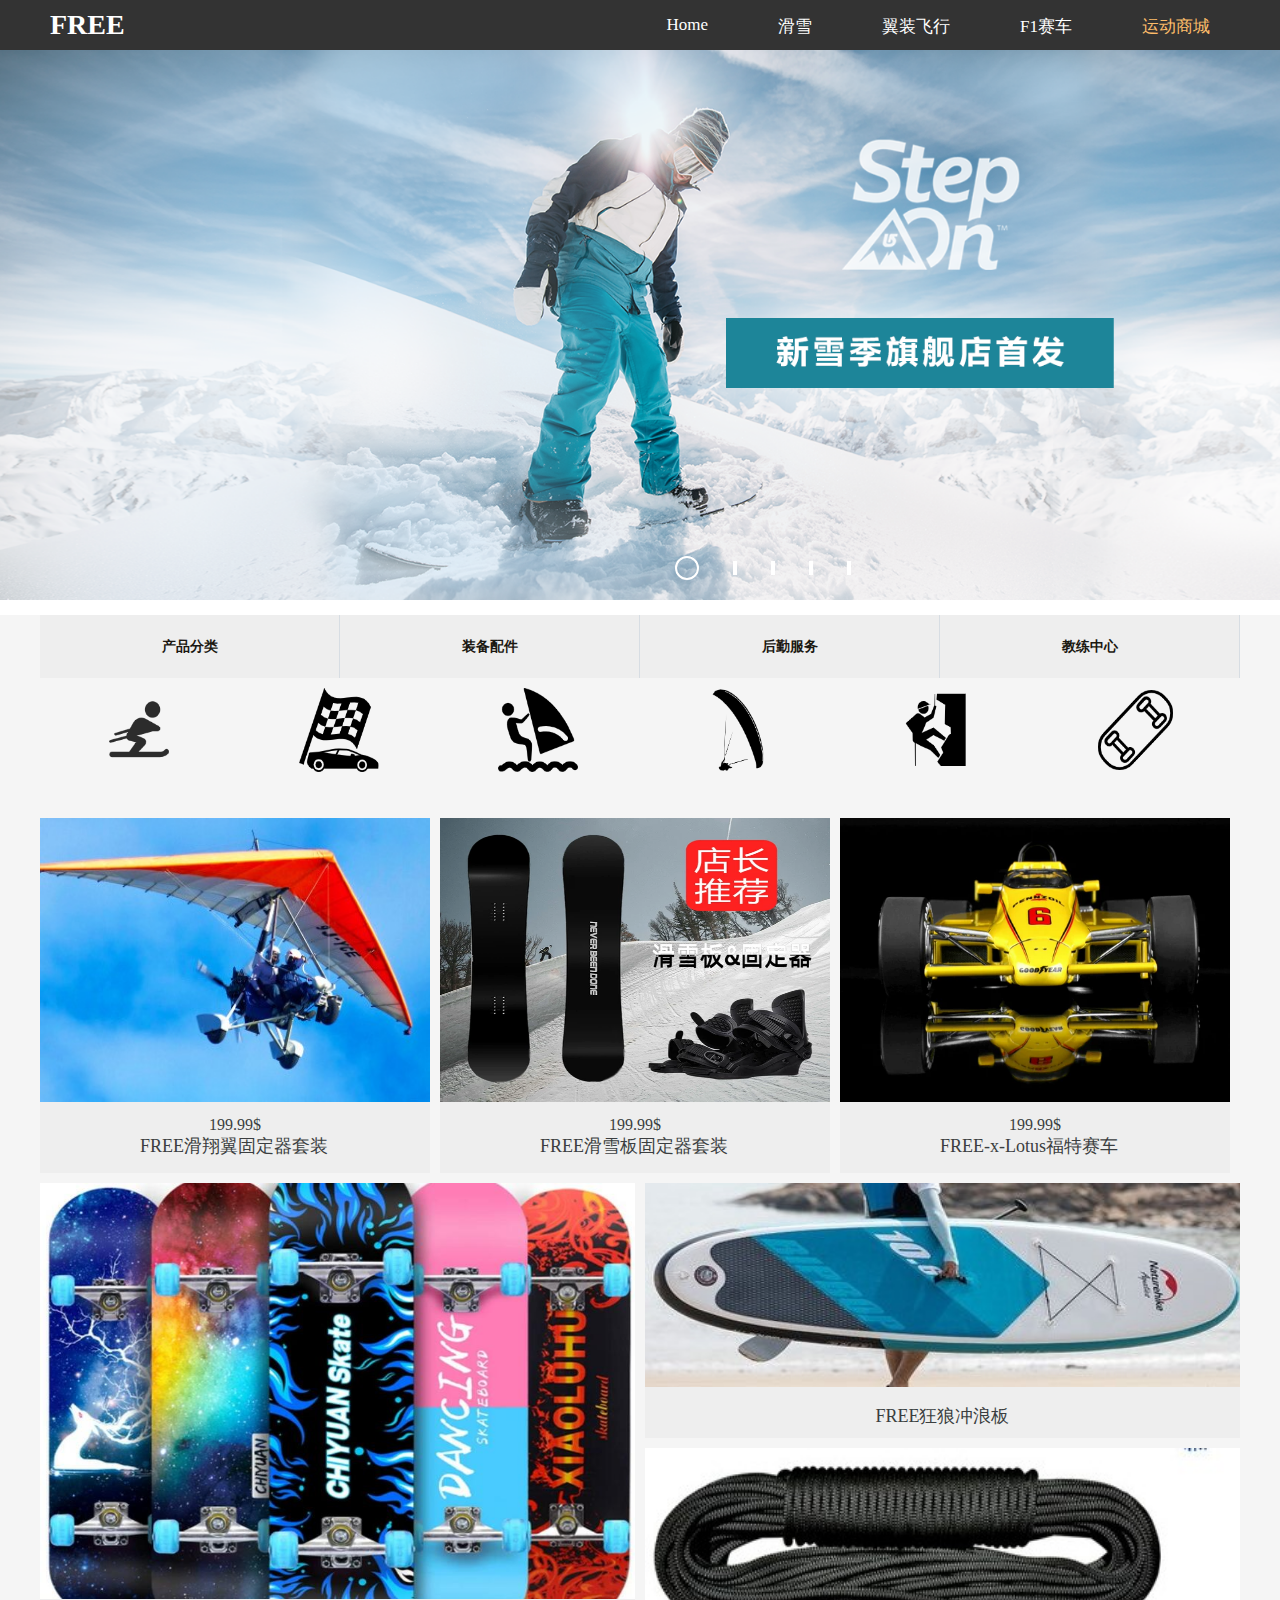
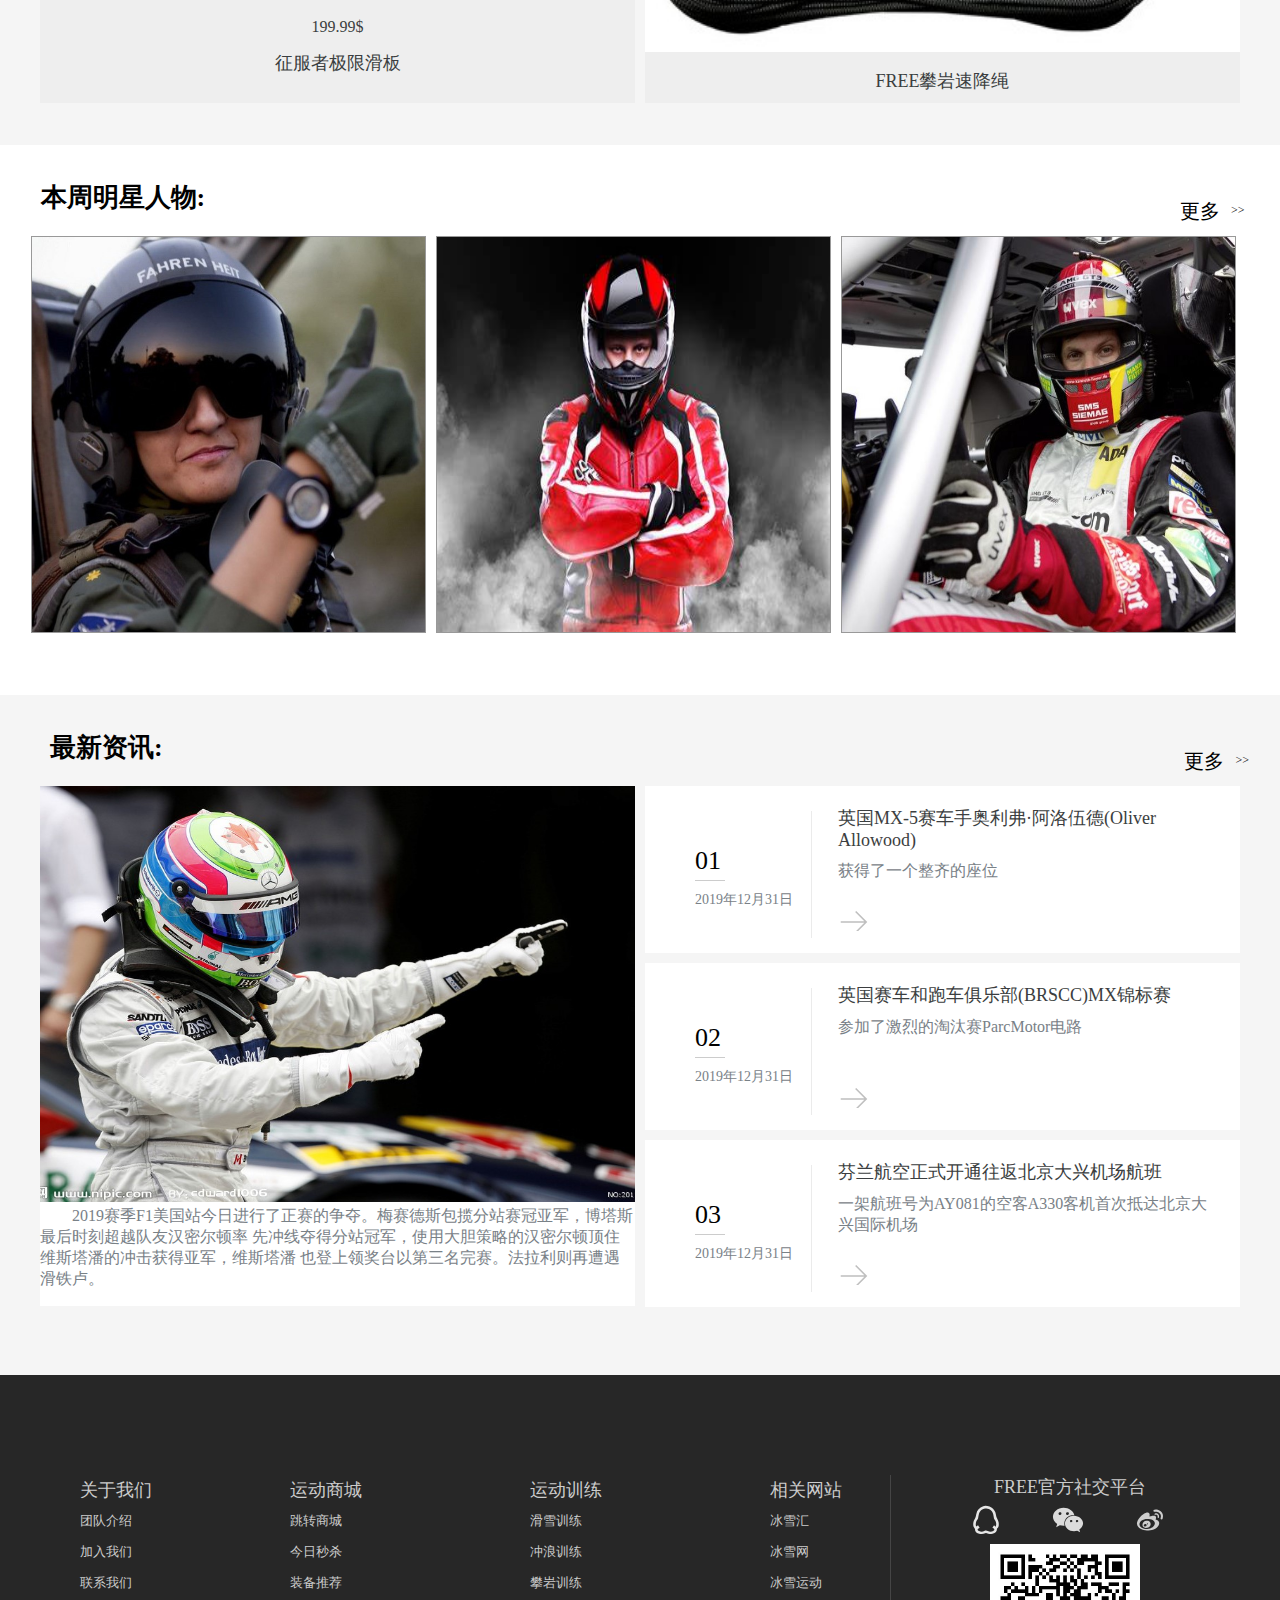
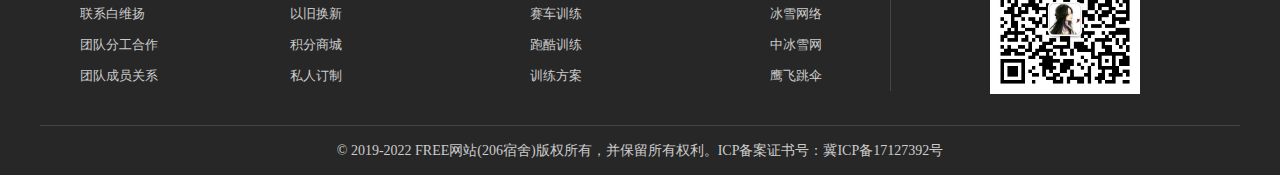
<file: sportsShop/shop.html>
<!DOCTYPE html>
<html>
<head>
	<meta charset="utf-8">
	<title>商城</title>
	<style type="text/css">
		.kong{
			position: relative;
			width: 100%;
			height: 50px;
			background-color: white;
		}
	</style>
	<link rel="stylesheet" type="text/css" href="css/商城.css">
	<link rel="stylesheet" type="text/css" href="css/daohang.css">
	<link rel="stylesheet" type="text/css" href="css/last.css">
	<link rel="stylesheet" type="text/css" href="css/home.css">
	<link rel="stylesheet" type="text/css" href="css/foot.css">
</head>
<body>
	<!-- 导航栏 -->
	<div class="nav">
		<div class="container">
			<!--logo -->
			<div class="left">FREE</div>
			<!-- 右侧导航栏 -->
			<ul class="right">
				<li><a href="../index.html">Home</a></li>
				<li><a href="../skiingPage/index1.html">滑雪</a></li>
				<li><a href="../wingedFlightPage/indexfx.html">翼装飞行</a></li>
				<li><a href="../F1Page/f1.html">F1赛车</a></li>
				<li><a href="../sportsShop/shop.html" id="selected">运动商城</a></li>
			</ul>
		</div>
	</div>

	<div class="kong"></div>

	<!-- 轮播 -->
	<div id="home" class="text-center">
        <div class="box" id="box">
            <div class="slider" id="slider">
                <div class="slide"><img src="images/xin3.jpg" alt=""></div>
                <div class="slide"><img src="images/轮播图滑板.png" alt=""></div>
                <div class="slide"><img src="images/轮播图3.jpg" alt=""></div>
                <div class="slide"><img src="images/轮播图摩托.jpg" alt=""></div>
                <div class="slide"><img src="images/轮播图跳伞.jpg" alt=""></div>
                <div class="slide"><img src="images/xin3.jpg" alt=""></div>
                <div class="slide"><img src="images/轮播图滑板.png" alt=""></div>
            </div>

            <div class="display-none">
                <span id="left"><img src="images/向左 箭头.png"></span>
                <span id="right"><img src="images/向右 箭头.png"></span>
                <ul class="nav-lbt" id="nav-lbt">
                    <li class="active"></li>
                    <li></li>
                    <li></li>
                    <li></li>
                    <li></li>
                </ul>
            </div>
        </div>
    </div>

	<!-- 中间 -->
	<div class="center">
		<ul class="centerup">
			<div>
				<li class="l1">产品分类</li>
			</div>
			<div>
				<li class="l2">装备配件</li>
			</div>
			<div>
				<li class="l3">后勤服务</li>
			</div>
			<div>
				<li class="l4">教练中心</li>
			</div>
		</ul>
		<div class="centermiddle1" style="display: block;">
			<ul>
				<li><a href="#"><img class="img-ge" src="images/个-跳伞.png" ></a></li>
				<li><a href="#"><img class="img-ge" src="images/个-赛车.png"></a></li>
				<li><a href="#"><img class="img-ge" src="images/个-划船.png"></a></li>
				<li><a href="#"><img class="img-ge" src="images/个-滑翔伞.png"></a></li>
				<li><a href="#"><img class="img-ge" src="images/个-攀岩.png"></a></li>
				<li><a href="#"><img class="img-ge" src="images/个-滑板.png"></a></li>
			</ul>
			<div class="centermiddle1d">
				<ul>
					<li  class="s333">
						<img src="images/滑翔翼.jpg" >
						<p>199.99$</p>
						<a href="#">FREE滑翔翼固定器套装</a>
					</li >
					<li class="s333">
						<img src="images/滑雪板1.webp">
						<p>199.99$</p>
						<a href="Pagination/shop_fen.html">FREE滑雪板固定器套装</a>
					</li>
					<li class="s333">
						<img src="images/f1.webp" >
						<p>199.99$</p>
						<a href="#">FREE-x-Lotus福特赛车</a>
					</li>
				</ul>
				<div class="centermiddle1dd">
					<div class="centermiddle1dd-left"> 
						<img class="s222img" src="images/滑板.jpg"> 
						<p class="s222p">199.99$</p>
						<a class="s222a" href="#">征服者极限滑板</a>
					</div>
					<div class="centermiddle1dd-right">
						<div class="centermiddle1dd-up">
							<img src="images/冲浪板.jpg" class="s111img">
							<a src="#" class="s111a">FREE狂狼冲浪板</a>
						</div>
						<div class="centermiddle1dd-down">
							<img src="images/攀岩绳.jpg" class="s111img">
							<a src="#" class="s111a">FREE攀岩速降绳</a src="#" class="">
						</div>
					</div>
				</div>
			</div>
		</div>
		<div class="centermiddle2" style="display: none">
			<ul>
				<li><a href="#"><img src="images/配件-1.png"></a></li>
				<li><a href="#"><img src="images/配件-2.png"></a></li>
				<li><a href="#"><img src="images/配件-无人机M210.png"></a></li>
				<li><a href="#"><img src="images/配件-扳手.png"></a></li>
			</ul>
			<div class="centermiddle2d">
				<ul>
					<li class="s333">
						<img src="images/配件：滑雪杖.jpg">
						<p>199.99$</p>
						<a href="#">FREE雪地多功能滑雪杖</a>
					</li>
					<li class="s333">
						<img src="images/配件：登山冰镐.jpg">
						<p>199.99$</p>
						<a href="#"> 攀冰登山技术冰镐 KE31</a>
					</li>
					<li class="s333">
						<img src="images/配件：运动摄像机.jpg">
						<p>199.99$</p>
						<a href="#">FREE多功能长待机摄像机</a>
					</li>
				</ul>
				<div class="centermiddle2dd">
					<div class="centermiddle2dd-left">
						<img src="images/配件：灯.jpg" class="s222img"> 
						<p class="s222p">199.99$</p>
						<a href="#" class="s222a">多功能紧急手电筒</a>
					</div>
					<div class="centermiddle2dd-right">
						<div class="centermiddle2dd-up">							
							<img src="images/配件：推进器.jpg" class="s111img">
							<a class="s111a" href="#"> 多功能两用助推器</a>
						</div>
						<div class="centermiddle2dd-down">
							<img src="images/配件：眼睛.jpg" class="s111img">
							<a class="s111a" href="#"> 攀冰登山三防眼睛</a>
						</div>
					</div>
				</div>
			</div>
		</div>
		<div class="centermiddle3" style="display: none">
			<ul>
				<li><a href="#"><img src="images/通信.png"></a></li>
				<li><a href="#"><img src="images/救助.png"></a></li>
				<li><a href="#"><img src="images/维修.png"></a></li>
			</ul>
			<div class="centermiddle3d">
				<ul>
					<li class="s333">
						<img src="images/服务-急就.jpg">
						<p>FREE TO free</p>
						<a href="#">服务-24h急救服务</a>
					</li>
					<li class="s333">
						<img src="images/服务-车辆维修.jpg">
						<p>FREE TO free</p>
						<a href="#">服务-24h维修服务</a>
					</li>
					<li class="s333">
						<img src="images/服务-通信维修.jpg">
						<p>FREE TO free</p>
						<a href="#">服务-24h通信服务</a>
					</li>
				</ul>
				<div class="centermiddle3dd">
					<div class="centermiddle3dd-left">
						<img src="images/服务-活动.jpg" class="s222img">
						<p class="s222p">FREE to free</p>
						<a class="s222a" href="#">服务-24h精彩活动</a>
					</div>
					<div class="centermiddle3dd-right">
						<div class="centermiddle3dd-up">
							<img src="images/服务-最后1.jpg" class="s111img">
							<a class="s111a">急速-安全-可靠-信赖</a>
						</div>
						<div class="centermiddle3dd-down">
							<img src="images/服务-最后2.jpg" class="s111img">
							<a class="s111a">急速-安全-可靠-信赖</a>
						</div>
					</div>
				</div>
			</div>
		</div>
		<div class="centermiddle4" style="display: none">
			<ul>
				<li class="i1"><img src="images/单人.png"></li>
				<li class="i2"><img src="images/多人.png"></li>
			</ul>
			<div class="centermiddle4d" style="display: block;">
				<ul>
					<li class="s333">
						<img src="images/教练-滑雪.jpg">
						<p>国际知名滑雪教练</p>
					</li>
					<li class="s333">
						<img src="images/教练-翼装.jpg">
						<p>国际知名摩托教练</p>
					</li>
					<li class="s333">
						<img src="images/教练-翼装飞行.jpg">
						<p>国际知名翼装教练</p>
					</li>
				</ul>
				<div class="centermiddle4dd">
					<div class="centermiddle4dd-left">
						<img src="images/教练-滑雪.jfif" class="s222img">
						<p class="s222p">国际知名F1教练</p>
					</div>
					<div class="centermiddle4dd-right">
						<div class="centermiddle4dd-up" >
							<img src="images/教练-冲浪.jpg" class="s111img">
						<p class="s222p">国际知名冲浪教练</p>

						</div>
						<div class="centermiddle4dd-down">
							<img src="images/教练-攀岩.jpg" class="s111img">
						<p class="s222p">国际知名攀岩教练</p>
						</div>
					</div>
				</div>
			</div>
			<div class="centermiddle4d1" style="display: none;">
				<ul >
					<li class="s333"> 
						<img src="images/双人1.jpg">
						<p>国际著名双人车手</p>
						<p>张庆梁&王亚奇</p>
					</li>
					<li class="s333">
						
						<img src="images/双人4.jpg">
						<p>著名双人跳伞选手</p>
						<p>李建民&李金桀</p>
						
					</li>
					<li class="s333">
						
						<img src="images/双人2.jpg">
						<p>国际著名双人车手</p>
						<p>白维扬&林文钦</p>
					</li>
				</ul>
				<div class="centermiddle4dd1">
					<div class="centermiddle4dd-left1">
						<img src="images/双人6.jpg" class="s222img">
						<p class="s222p">国际双人跳伞选手</p>
						<a href="#" class="s222a">白维扬&林文钦</a>

					</div>
					<div class="centermiddle4dd-right1">
						<div class="centermiddle4dd-up1">
							<img src="images/双人3.jpg" class="s111img">
							<p class="s111a">李建民&李金桀</p>
						</div>
						<div class="centermiddle4dd-down1">
							<img src="images/双人5.jpg" class="s111img">
							<a href="#" class="s111a">张庆梁&王亚奇</a>

						</div>
					</div>
				</div>
			</div>
		</div>
	</div>

	<!-- 尾部 -->
	<div class="last">
		<div>
			<div>
				<h2>本周明星人物:</h2>
				<a>>></a>
				<span>更多</span>
			</div>
			<ul class="xin-wen">
				<li>
					<img src="images/新闻1.jpg">
				</li>
				<li>					
					<img src="images/教练-滑雪.jfif">
				</li>
				<li>
					<img src="images/新闻2.jpg">
				</li>
			</ul>
		</div>
	</div>
	<div class="last1">
		<div>
			<div class="last1up">
				<h2>最新资讯:</h2>
				<a>>></a>
				<span>更多</span>
			</div>
			<div class="last1left">
				<img src="images/新闻3.jpg">
				<p>2019赛季F1美国站今日进行了正赛的争夺。梅赛德斯包揽分站赛冠亚军，博塔斯最后时刻超越队友汉密尔顿率
					先冲线夺得分站冠军，使用大胆策略的汉密尔顿顶住维斯塔潘的冲击获得亚军，维斯塔潘
					也登上领奖台以第三名完赛。法拉利则再遭遇滑铁卢。</p>
			</div>
			<ul>
				<li>
					<div class="last1ll">
						<h3>01</h3>
						<p>2019年12月31日</p>
					</div>
					<div class="last1lr">
						<h3>英国MX-5赛车手奥利弗·阿洛伍德(Oliver Allowood)</h3>
						<p>获得了一个整齐的座位</p>
						<div class="last1t"></div>
					</div>
				</li>
				<li>
					<div class="last1ll">
						<h3>02</h3>
						<p>2019年12月31日</p>
					</div>
					<div class="last1lr">
						<h3>英国赛车和跑车俱乐部(BRSCC)MX锦标赛</h3>
						<p>参加了激烈的淘汰赛ParcMotor电路</p>
						<div class="last1t"></div>
					</div>
				</li>
				<li>
					<div class="last1ll">
						<h3>03</h3>
						<p>2019年12月31日</p>
					</div>
					<div class="last1lr">
						<h3>芬兰航空正式开通往返北京大兴机场航班</h3>
						<p>一架航班号为AY081的空客A330客机首次抵达北京大兴国际机场</p>
						<div class="last1t"></div>
					</div>
				</li>
			</ul>
		</div>
	</div>

	<!-- foot -->
	<div class="foot" id="foot">
		<div class="foot_center">
			<ul id="first">
				<li style="font-size: 18px;">关于我们</li>
				<li><a href="#">团队介绍</a></li>
				<li><a href="#">加入我们</a></li>
				<li><a href="#">联系我们</a></li>
				<li><a href="#">联系白维扬</a></li>
				<li><a href="#">团队分工合作</a></li>
				<li><a href="#">团队成员关系</a></li>
			</ul>
			<ul>
				<li style="font-size: 18px;">运动商城</li>
				<li><a href="#">跳转商城</a></li>
				<li><a href="#">今日秒杀</a></li>
				<li><a href="#">装备推荐</a></li>
				<li><a href="#">以旧换新</a></li>
				<li><a href="#">积分商城</a></li>
				<li><a href="#">私人订制</a></li>
			</ul>
			<ul>
				<li style="font-size: 18px;">运动训练</li>
				<li><a href="#">滑雪训练</a></li>
				<li><a href="#">冲浪训练</a></li>
				<li><a href="#">攀岩训练</a></li>
				<li><a href="#">赛车训练</a></li>
				<li><a href="#">跑酷训练</a></li>
				<li><a href="#">训练方案</a></li>
			</ul>
			<ul id="_right">
				<li style="font-size: 18px;">相关网站</li>
				<li><a href="#">冰雪汇</a></li>
				<li><a href="#">冰雪网</a></li>
				<li><a href="#">冰雪运动</a></li>
				<li><a href="#">冰雪网络</a></li>
				<li><a href="#">中冰雪网</a></li>
				<li><a href="#">鹰飞跳伞</a></li>
			</ul>
		<div class="right_part">
			<span style="font-size: 18px;">FREE官方社交平台</span>
			<div class="logo">
				<img src="images/QQa.png" alt="qq" class="small" />
				<img src="images/wxa.png" alt="wx" class="small" />
				<img src="images/wba.png" alt="wb" class="small" />
			</div>
			<div class="erweima">
				<img src="images/wxewm.jpg" id="big" />
			</div>
		</div>
		<div class="bottom">
				© 2019-2022  FREE网站(206宿舍)版权所有，并保留所有权利。ICP备案证书号：冀ICP备17127392号 
		</div>
		</div>
	</div>

</body>
<script type="text/javascript" src = "js/animate.js"></script>
<script type="text/javascript" src = "js/home.js"></script>
<script type="text/javascript" src = "js/foot.js"></script>
<script type="text/javascript">
	var l1 = document.getElementsByClassName("l1")[0];
	var l2 = document.getElementsByClassName("l2")[0];
	var l3 = document.getElementsByClassName("l3")[0];
	var l4 = document.getElementsByClassName("l4")[0];
	var i1 = document.getElementsByClassName("i1")[0];
	var i2 = document.getElementsByClassName("i2")[0];
	var centermiddle1 = document.getElementsByClassName("centermiddle1")[0];
	var centermiddle2 = document.getElementsByClassName("centermiddle2")[0];
	var centermiddle3 = document.getElementsByClassName("centermiddle3")[0];
	var centermiddle4 = document.getElementsByClassName("centermiddle4")[0];
	var centermiddle4d = document.getElementsByClassName("centermiddle4d")[0];
	var centermiddle4d1 = document.getElementsByClassName("centermiddle4d1")[0];

	l1.onclick = function() {
		centermiddle1.style.display = "block";
		centermiddle2.style.display = "none";
		centermiddle3.style.display = "none";
		centermiddle4.style.display = "none";
	}
	l2.onclick = function() {
		centermiddle1.style.display = "none";
		centermiddle2.style.display = "block";
		centermiddle3.style.display = "none";
		centermiddle4.style.display = "none";
	}
	l3.onclick = function() {
		centermiddle1.style.display = "none";
		centermiddle2.style.display = "none";
		centermiddle3.style.display = "block";
		centermiddle4.style.display = "none";
	}
	l4.onclick = function() {
		centermiddle1.style.display = "none";
		centermiddle2.style.display = "none";
		centermiddle3.style.display = "none";
		centermiddle4.style.display = "block";
	}
	i1.onclick = function() {
		centermiddle4d.style.display = "block";
		centermiddle4d1.style.display = "none";
	}
	i2.onclick = function() {
		centermiddle4d.style.display = "none";
		centermiddle4d1.style.display = "block";
	}
</script>
</html>
</file>
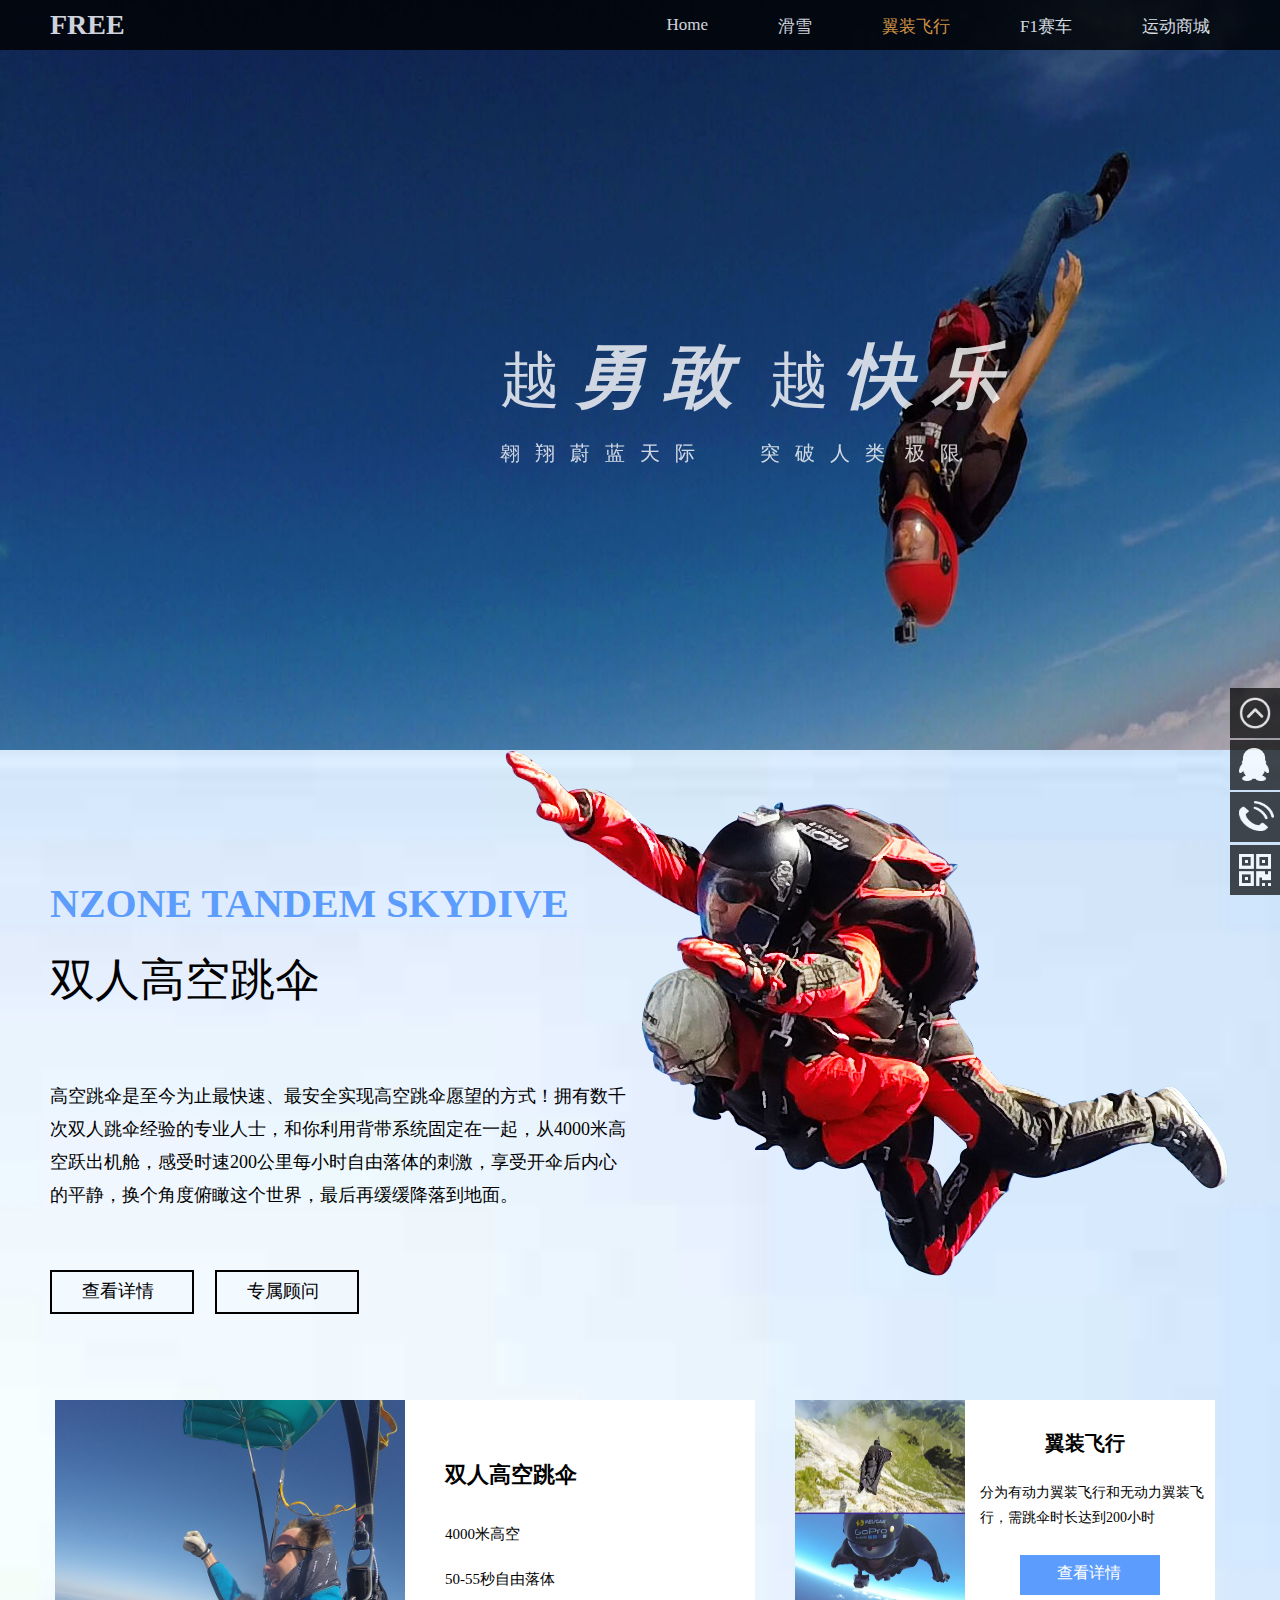
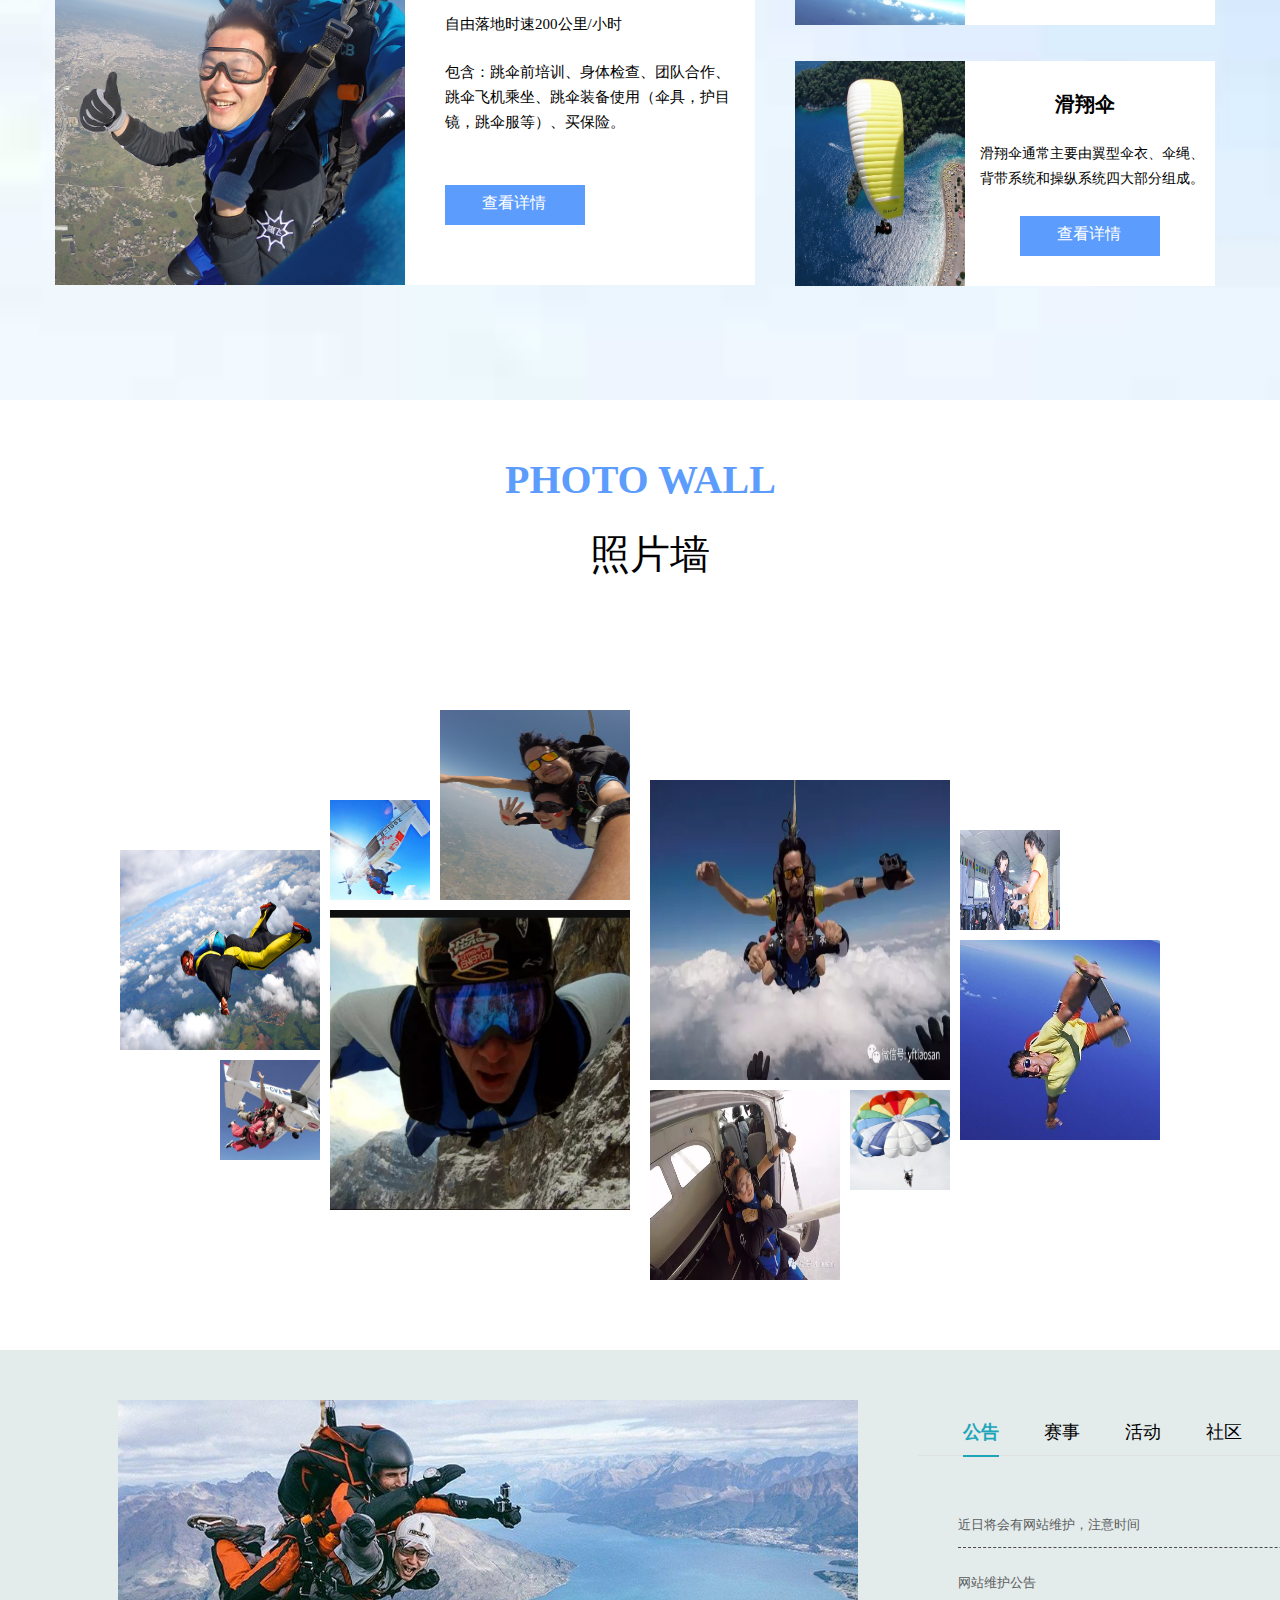
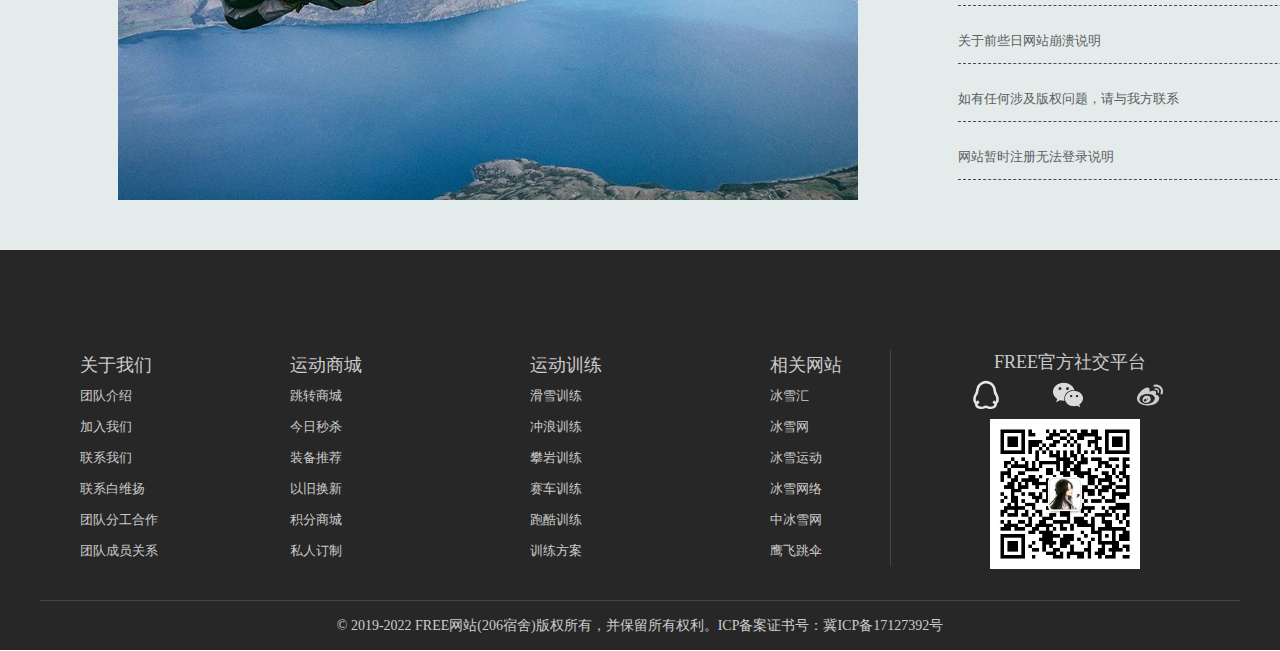
<file: wingedFlightPage/indexfx.html>
<!DOCTYPE html>
<html>
<head>
	<meta charset="utf-8">
	<title>翼装飞行</title>
	<style type="text/css">
		*{
		    padding: 0;
		    margin: 0;
		}
		ul,li,ol{
		    list-style: none;
		}
		a{
		    text-decoration: none;
		    color: black;
		}
		.clear:after{
		    content:"";
		    display: block;
		    clear: both;
		    height: 0;
		}
		.home{
			position: relative;
			margin-top: 0px;
			width: 100%;
			height: 750px;
		}
		.word{
			position: absolute;
			top: 330px;
			left: 500px;
			color: white;
			z-index: 100;
			opacity: 0.8;
		}
		.word1{
			font-size: 60px;
			font-weight: 300;
		}
		.word2{
			font-style: italic;
			font-size: 70px;
			font-weight: 600;
		}
		.word3{
			position: absolute;
			top: 440px;
			left: 500px;
			color: white;
			font-size: 20px;
			font-weight: 300;
			opacity: 0.8;
			z-index: 100;
		}
		.box{
		    width: 1535px;
		    height: 750px;
		    margin: 0 auto;
		    position: relative;
		    overflow: hidden;
		}
		.slider{
			width: 9210px;
			height: 750px;
			position: absolute;
		    left: 0px;
		}
		.slide{
		    width: 1535px;
		    overflow: hidden;
		    float: left;
		}
		.slide>img{
			width: 1535px;
			height: 900px;
		}

	</style>
	<link rel="stylesheet" type="text/css" href="css/daohang.css">
	<link rel="stylesheet" type="text/css" href="css/rightdown.css">
	<link rel="stylesheet" type="text/css" href="css/center.css">
	<link rel="stylesheet" type="text/css" href="css/photowall.css">
	<link rel="stylesheet" type="text/css" href="css/foot.css">
	<link rel="stylesheet" type="text/css" href="css/爱好.css">
</head>
<body>
	<!-- 导航栏 -->
	<div class="nav">
		<div class="container">
			<!--logo -->
			<div class="left">FREE</div>
			<!-- 右侧导航栏 -->
			<ul class="right">
				<li><a href="../index.html" >Home</a></li>
				<li><a href="../skiingPage/index1.html">滑雪</a></li>
				<li><a href="../wingedFlightPage/indexfx.html" id="selected">翼装飞行</a></li>
				<li><a href="../F1Page/f1.html">F1赛车</a></li>
				<li><a href="../sportsShop/shop.html">运动商城</a></li>
			</ul>
		</div>
	</div>

	<!-- 右下图标 -->
	<div>
		<ul class="a">
			<li class="one">
				<div class="one1">
					<img src="images/11.22箭头.png">
				</div>
			</li>
			<li class="two">
				<div class="two1">
					<img src="images/9.png">
					<span>763550105</span>
				</div>
			</li>
			<li class="three">
				<div class="three1">
					<img src="images/2.png">
					<span>19832105929</span>
				</div>
			</li>
			<div class="f">
				<li class="four">
					<div class="four1">
						<img src="images/erweima.png">
					</div>
				</li>
				<div class="wx">
					<img src="images/wx.jpg">
				</div>
			</div>
		</ul>		
	</div>

	<!-- 轮播图-->
	<div class="home" >
		<div class="word">
			<span class="word1">越&nbsp</span><span class="word2">勇&nbsp敢&nbsp</span>
			 <span class="word1">&nbsp越&nbsp</span><span class="word2">快&nbsp乐</span>
		</div>
		<div class="word3">翱&nbsp&nbsp&nbsp翔&nbsp&nbsp&nbsp蔚&nbsp&nbsp&nbsp蓝&nbsp&nbsp&nbsp天&nbsp&nbsp&nbsp际&nbsp&nbsp&nbsp&nbsp&nbsp&nbsp&nbsp&nbsp&nbsp&nbsp&nbsp&nbsp&nbsp突&nbsp&nbsp&nbsp破&nbsp&nbsp&nbsp人&nbsp&nbsp&nbsp类&nbsp&nbsp&nbsp&nbsp极&nbsp&nbsp&nbsp限</div>
		<div class="box">
	        <div class="slider" id="slider">
	            <div class="slide"><img src="images/8808522.jpg"></div>
	            <div class="slide"><img src="images/8808514.jpg"></div>
	            <div class="slide"><img src="images/8808518.jpg"></div>
	            <div class="slide"><img src="images/8808520.jpg"></div>
	            <div class="slide"><img src="images/8808522.jpg"></div>
	            <div class="slide"><img src="images/8808514.jpg"></div>
        	</div>
   		</div>
	</div>

	<!-- 中间简介图片叭 -->
	<div class="center">
		<div class="center1">
			<div>
				<span class="cs1">NZONE TANDEM SKYDIVE</span>
				<span class="cs2">双人高空跳伞</span>
				<span class="cs3">高空跳伞是至今为止最快速、最安全实现高空跳伞愿望的方式！拥有数千次双人跳伞经验的专业人士，和你利用背带系统固定在一起，从4000米高空跃出机舱，感受时速200公里每小时自由落体的刺激，享受开伞后内心的平静，换个角度俯瞰这个世界，最后再缓缓降落到地面。</span>
				<div class="cd1">
					<span>查看详情</span>
				</div>
				<div class="cd2">
					<span>专属顾问</span>
				</div>
			</div>
			<img src="images/8524000.png">
		</div>
		<div class="center2">
			<div class="centerleft">
				<img src="images/8959558.jpg">
				<div class="centerleft1">
					<span class="centerleftc1">双人高空跳伞</span>
					<span class="centerleftc2">4000米高空</span>
					<span class="centerleftc3">50-55秒自由落体</span>
					<span class="centerleftc4">自由落地时速200公里/小时</span>
					<span class="centerleftc5">包含：跳伞前培训、身体检查、团队合作、跳伞飞机乘坐、跳伞装备使用（伞具，护目镜，跳伞服等）、买保险。</span>
					<div class="centerleftcd">
						<span>查看详情</span>
					</div>
				</div>
			</div>
			<div class="centerright">
				<div class="centerup">
					<img src="images/yi.jpg">
					<div class="centerup1">
						<span class="centerupc1">翼装飞行</span>
						<span class="centerupc2">分为有动力翼装飞行和无动力翼装飞行，需跳伞时长达到200小时</span>
						<div class="centerupcd">
							<span>查看详情</span>
						</div>
					</div>
				</div>
				<div class="centerdown">
					<img src="images/hua1.jpg">
					<div class="centerdown1">
						<span class="centerdownc1">滑翔伞</span>
						<span class="centerdownc2">滑翔伞通常主要由翼型伞衣、伞绳、背带系统和操纵系统四大部分组成。</span>
						<div class="centerdowncd">
							<span>查看详情</span>
						</div>
					</div>
				</div>
			</div>
		</div>
	</div>

	<!-- 照片墙 -->
	<div class="photowall">
		<div class="name">
			<span class="name1">PHOTO WALL</span>
			<span class="name2">照片墙</span>
		</div>
		<div class="photo">
			<div class="p1">
				<div class="photo1"><img src="images/zhao11.jpg"></div>
				<div class="photo2"><img src="images/zhao2.jpg"></div>
				<div class="photo3"><img src="images/zhao3.jpg"></div>
				<div class="photo4"><img src="images/8545259.jpg"></div>
				<div class="photo5"><img src="images/zhao6.jfif"></div>
			</div>
			<div class="p2">
				<div class="photo6"><img src="images/8561852.png"></div>
				<div class="photo7"><img src="images/8561170.png"></div>
				<div class="photo8"><img src="images/zhao8.jfif"></div>
				<div class="photo9"><img src="images/zhao9.jfif"></div>
				<div class="photo10"><img src="images/8551074.jpg"></div>
			</div>
		</div>
	</div>

    <!-- 爱好者专区 -->
    <div id="lover" class="lover">
        <div id="lover-body">
            <!-- 左侧图片 -->
            <div id="lover-left">
                <img src="images/timgNIU8LOBW.jpg">
            </div>
            <!-- 右侧公告 -->
            <div id="lover-right">
                <ul class="gg">
                    <li class="liselect" id="liselect">公告</li>
                    <li>赛事</li>
                    <li>活动</li>
                    <li>社区</li>
                    <li>线下</li>
                </ul>
                <!-- 公告 -->
                <ul class="xian1" id="id1">
                    <li><a href="#">近日将会有网站维护，注意时间</a></li>
                    <li><a href="#">网站维护公告</a></li>
                    <li><a href="#">关于前些日网站崩溃说明</a></li>
                    <li><a href="#">如有任何涉及版权问题，请与我方联系</a></li>
                    <li><a href="#">网站暂时注册无法登录说明</a></li>
                </ul>
                <!-- 赛事 -->
                <ul class="xian1" id="id2">
                    <li><a href="#">2020.3.5张家口天门山翼装飞行比赛开始</a></li>
                    <li><a href="#">中国区赛事报名</a></li>
                    <li><a href="#">2020.1.19厦门节海上滑翔伞比赛开始-横渡金门</a></li>
                    <li><a href="#">2019.1.1喜马拉雅山高空双人跳伞活动</a></li>
                    <li><a href="#">2019 国际翼装飞行中国巡回赛赛程</a></li>
                </ul>
                <!-- 活动 -->
                <ul class="xian1" id="id3">
                    <li><a href="#">飞行知识竞赛</a></li>
                    <li><a href="#">翼装飞行爱好者聚会石家庄站</a></li>
                    <li><a href="#">高空跳伞身体检查</a></li>
                    <li><a href="#">双人滑翔伞体验</a></li>
                    <li><a href="#">鹰飞之旅——王亚奇经验分享</a></li>
                </ul>
                <!-- 社区 -->
                <ul class="xian1" id="id4">
                    <li><a href="#">白维扬首飞那些事</a></li>
                    <li><a href="#">河北师范大学飞行社建立</a></li>
                    <li><a href="#">退役飞行员的故事</a></li>
                    <li><a href="#">滑翔伞之想飞你就来</a></li>
                    <li><a href="#">不来就不来</a></li>
                </ul>
                <!-- 线下 -->
                <ul class="xian1" id="id5">
                    <li><a href="#">翼装飞行爱好者聚会拉萨站</a></li>
                    <li><a href="#">翼装飞行爱好者聚会香港站</a></li>
                    <li><a href="#">翼装飞行爱好者聚会厦门站</a></li>
                    <li><a href="#">翼装飞行爱好者聚会西安站</a></li>
                    <li><a href="#">翼装飞行爱好者聚会南京站</a></li>
                </ul>
            </div>
        </div>
    </div>

	<!-- foot -->
	<div class="foot" id="foot">
		<div class="foot_center">
			<ul id="first">
				<li style="font-size: 18px;">关于我们</li>
				<li><a href="#">团队介绍</a></li>
				<li><a href="#">加入我们</a></li>
				<li><a href="#">联系我们</a></li>
				<li><a href="#">联系白维扬</a></li>
				<li><a href="#">团队分工合作</a></li>
				<li><a href="#">团队成员关系</a></li>
			</ul>
			<ul>
				<li style="font-size: 18px;">运动商城</li>
				<li><a href="#">跳转商城</a></li>
				<li><a href="#">今日秒杀</a></li>
				<li><a href="#">装备推荐</a></li>
				<li><a href="#">以旧换新</a></li>
				<li><a href="#">积分商城</a></li>
				<li><a href="#">私人订制</a></li>
			</ul>
			<ul>
				<li style="font-size: 18px;">运动训练</li>
				<li><a href="#">滑雪训练</a></li>
				<li><a href="#">冲浪训练</a></li>
				<li><a href="#">攀岩训练</a></li>
				<li><a href="#">赛车训练</a></li>
				<li><a href="#">跑酷训练</a></li>
				<li><a href="#">训练方案</a></li>
			</ul>
			<ul id="_right">
				<li style="font-size: 18px;">相关网站</li>
				<li><a href="#">冰雪汇</a></li>
				<li><a href="#">冰雪网</a></li>
				<li><a href="#">冰雪运动</a></li>
				<li><a href="#">冰雪网络</a></li>
				<li><a href="#">中冰雪网</a></li>
				<li><a href="#">鹰飞跳伞</a></li>
			</ul>
		<div class="right_part">
			<span style="font-size: 18px;">FREE官方社交平台</span>
			<div class="logo">
				<img src="images/QQa.png" alt="qq" class="small" />
				<img src="images/wxa.png" alt="wx" class="small" />
				<img src="images/wba.png" alt="wb" class="small" />
			</div>
			<div class="erweima">
				<img src="images/wxewm.jpg" id="big" />
			</div>
		</div>
		<div class="bottom">
				© 2019-2022  FREE网站(206宿舍)版权所有，并保留所有权利。ICP备案证书号：冀ICP备17127392号 
		</div>
		</div>
	</div>
</body>
<script type="text/javascript" src="js/animate.js"></script>
<script type="text/javascript" src = "js/rightdown.js">
</script>
<script type="text/javascript" src = "js/爱好.js">
</script>
<script type="text/javascript" src = "js/foot.js">
</script>
<script type="text/javascript">
	var slider = document.getElementById("slider");
    var index = 0;
    var isMoving = false;

    function next(){
        if(!isMoving){
            isMoving = true;
            index++;
            animate(slider,{left:-1535*index},function(){
                if(index == 4){
                    slider.style.left = "0px";
                    index = 0;
                }
                isMoving = false;
            });
        }
    }
    setInterval(next,3000);
</script>
</html>
</file>
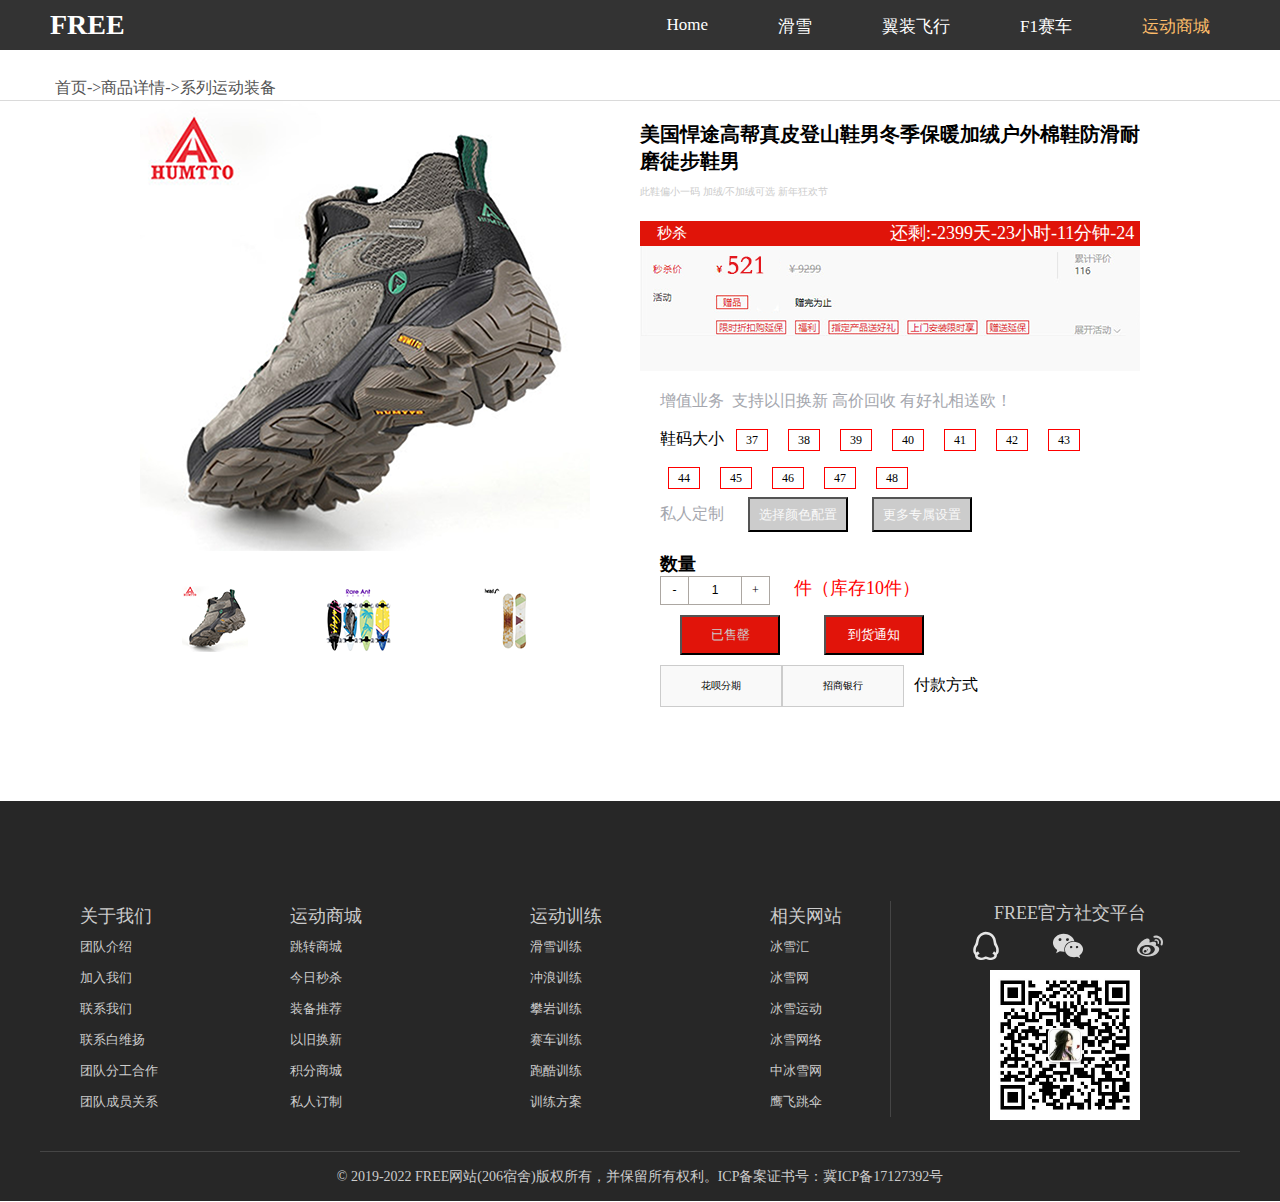
<file: sportsShop/Pagination/shop_fen.html>
<!DOCTYPE html>
<html>
<head>
    <meta charset="UTF-8">
    <title>放大镜</title>
    <style>
		*{
		    padding: 0;
		    margin: 0;
		}
		ul,li,ol{
		    list-style: none;
		}
		a{
		    text-decoration: none;
		    color: #000;
		}
		.clear:after{
		    content:"";
		    display: block;
		    clear: both;
		    height: 0;
		}
        #bigmain{
            width:1000px;
            height:700px;
            margin:0px auto;
            position: relative;
            overflow: hidden;
        }
        #demo {
            display: block;
            width: 450px;
            height: 450px;
            position: relative;
        }
        #small-box {
            width:450px;
            height:450px;
            position: relative;
            z-index: 1;
        }
        #float-box {
            display: none;
            width: 150px;
            height: 150px;
            position: absolute;
            background: #ccc;
            border: 1px solid #ccc;
            opacity: 0.5;
        }
        .bigbottom{
            display: block;
            position:absolute;
            width:450px;
            height:150px;
            top:470px;
        }
        #shop11{
            position: absolute;
            top:15px;
            left:42px;
            display: block-inline;
        }
        #shop22{
            position: absolute;
            top:15px;
            left:185px;
            display: block-inline;
        }
        #shop33{
            position: absolute;
            top:15px;
            right:42px;
            display: block-inline;
        }
		.sp0{
			position: absolute;
    		top: 0px;
    		left: 88px
		}
        #mark {
            position: absolute;
            display: block;
            width: 450px;
            height: 450px;
            background-color: #fff;
            opacity: 0;
            z-index: 10;
        }
        #big-box {
            display: none;
            position: absolute;
            top:10px;
            left: 465px;
            width: 545px;
            height: 545px;
            overflow: hidden;
            border: 2px solid #ccc;
            z-index: 1;
        }
        #big-box img {
            position: absolute;
            z-index: 2;
        }
        .gouwuche{
            position: absolute;
            top:0px;
            left:460px;
            width:500px;
            height:654px;
            margin-left: 40px;
            margin-top: 20px;
            display: inline-block;
            float: left;
        }
        .kurui{
            width:500px;
            height:100px;
        }
        .xie1{
            font-weight:bold;
            font-size:20px;
        }
        .xie2{
            font-size:10px;
            color: #ccc;
            margin-top:10px;
        }
        .red1{
            width: 500px;
            height:25px;
            background-color:#e01409;
        }
        .miaosha{
            left:17px;
            position: absolute;
            color:white;
            font-size: 15px;
            line-height: 25px;
        }
        #timer{
            width:250px;
            height: 25px;
            right:0;
            position: absolute;
            color:white;
            font-size: 18px;
            line-height: 25px;
        }
        .huise{
            background-color: #f9f9f9;
            width: 500px;
            height:125px;
            position: relative;
        }
        .kongbai{
            margin-top:10px;
            height:30px;
        }
        .zengzhi{
            color: #a5a7ae;
        }
        .aj{
            width: 460px;
            height: 460px;
            margin: 20px;
        }
        .xuanzhong{
            border: 2px solid #fe0d4a;
            background: url(img/duigou.png) right bottom no-repeat;
            width: 30px;
            height:20px;
            display: inline-block;
            margin:7px;
            font-size: 12px;
            line-height: 30px;
            text-align: center;
            line-height:20px;
        }
        .size{
            display: inline-block;
            height: 20px;
            width: 30px;
            margin:8px;
            font-size: 12px;
            line-height: 30px;
            text-align: center;
            cursor: pointer;
            border:1px solid red;
            line-height:20px;
        }
        .jian{
            display: inline-block;
            height:20px;
            margin-left:20px;
            color: red;
            font-size: 18px;
        }
        .numchange{
            margin-top:20px;
        }
        .change{
            display: inline-block;
            width: 27px;
            height: 27px;
            line-height: 27px;
            font-size: 12px;
            border: 1px solid #aca7a2;
            text-align: center;
        }
        .num{
            margin-left: -5px;
            margin-right: -5px;
            display: inline-block;
            width: 52px;
            height: 27px;
            font-size: 12px;
            border: 1px solid #aca7a2;
            line-height: 27px;
            text-align: center;
        }
        .shuliang{
            font-size: 18px;
            font-weight: bold;
        }

        #navigation,#navigation li ul{
            list-style-type: none;
        }
        #navigation li{
            float: left;
            text-align:center;
            position:relative;
        }  
        #navigation li a{
            display: block;
            font-size: 10px;
             width: 120px;
            height: 40px;
            border: 1px solid #ccc;
            background: #f9f9f9;
            line-height:40px;
        }
        #navigation li a:hover{
            color: #fff;
            background: #2687eb;
        }
        #navigation li ul{
            float: none;    
        }
        #navigation li ul{
            display: none;
            position: absolute;      
        }
        #navigation li ul li a:link,#navigation li ul li a:visited{
            display: block;
            width: 160px;
        }

        .fukuan{
            margin: 10px;
            display:inline-block;
            left:20px;
        }
        .kong{
        	width: 100%;
        	height: 50px;
        }
        .bread{
        	width: 100%;
        	height: 50px;
        	border-bottom: 1px solid #dadada;
        }
        .bread .bomb{
        	width: 1200px;
        	height: 50px;
        	margin:0 auto;
        }
        .bread .bomb p{
        	position: relative;
        	top: 28px;
        	color: #535353;
        	font-size: 16px;
        	left: 15px;
        }
    </style>
    <link rel="stylesheet" type="text/css" href="css/daohang.css">
    <link rel="stylesheet" type="text/css" href="css/foot.css">
</head>
<body>
<!-- 导航栏 -->
<div class="nav">
	<div class="container">
		<!--logo -->
		<div class="left">FREE</div>
		<!-- 右侧导航栏 -->
		<ul class="right">
			<li><a href="../../index.html" class="pos">Home</a></li>
			<li><a href="../../skiingPage/index1.html" class="pos">滑雪</a></li>
			<li><a href="../../wingedFlightPage/indexfx.html" class="pos">翼装飞行</a></li>
			<li><a href="../../F1Page/f1.html" class="pos">F1赛车</a></li>
			<li><a href="../../sportsShop/shop.html" class="pos" id="selected">运动商城</a></li>
		</ul>
	</div>
</div>
<div class="kong"></div>
<div class="bread">	
	<div class="bomb">	
		<p>首页->商品详情->系列运动装备</p>
	</div>
</div>
<!-- 主要内容 -->
<div id = "bigmain">
    <div id="demo">
        <div id="small-box">
            <div id="mark"></div>
            <div id="float-box"></div>
            <div>
                <img src="img/shop-1.png"/ id="Bimg">
            </div>
            <div class="bigbottom">
			    <img src="img/shop11.png" class="shop11" id ="shop11">
			    <img src="img/shop22.png" class="shop11" id = "shop22">
                <img src="img/shop33.png" class="shop11" id = "shop33">
	       </div>
        </div>
    </div>
        <div id="big-box">
            <img src="img/shop1.png" id="bigImg">
        </div>          
    <div class="gouwuche">
        <div class="kurui">
            <p class="xie1">美国悍途高帮真皮登山鞋男冬季保暖加绒户外棉鞋防滑耐磨徒步鞋男</p>
            <p class="xie2">此鞋偏小一码 加绒/不加绒可选 新年狂欢节</p>
        </div>
        <div>
            <div class="red1">
                <span class="miaosha">秒杀</span>
                <div id="timer"></div>
            </div> 
            <div class ="huise">
                <img src="img/miaoshajiage.png" id="hidden1"> 
            </div>
        </div>
        <div class="aj">
            <div class="kongbai">
                <span class="zengzhi">增值业务&nbsp</span>
                <span class="zengzhi">支持以旧换新</span>
                <span class="zengzhi">高价回收</span>
                <span class="zengzhi">有好礼相送欧！</span>
            </div>
            <span class="xiema">鞋码大小</span>
            <span class="size">37</span>
            <span class="size">38</span>
            <span class="size">39</span>
            <span class="size">40</span>
            <span class="size">41</span>
            <span class="size">42</span>
            <span class="size">43</span>
            <span class="size">44</span>
            <span class="size">45</span>
            <span class="size">46</span>
            <span class="size">47</span>
            <span class="size">48</span><br>
            <span class="zengzhi">私人定制</span>
        	<button class="add" style="background-color:#ccc;color:#f9f9f9;width:100px;height:35px; margin: 0px 20px;">选择颜色配置</button>
            <button class="add" style="background-color:#ccc;color:#f9f9f9;width:100px;height:35px;">更多专属设置</button>
            <div class="numchange">
                <span class="shuliang">数量</span>
                <div class="bigchange">
                    <span style="cursor:not-allowed" class="change">-</span>
                    <input type="text" class="num" value="1">
                    <span style="cursor:pointer" class="change">+</span>
                    <span class="jian">件（库存10件）</span><br>
                </div>       
            </div>
            <button style="background-color:#e1140a;color:#ccc;width:100px;height:40px;margin: 10px 20px;">已售罄</button>
            <button class="add" style="background-color:#e1140a;color:#fff;width:100px;height:40px;margin: 10px 20px">到货通知</button>
            <ul id="navigation">
            <div class="xila">
                <span class="fukuan">付款方式</span>
                <li onmouseover="showSubMenu(this)" onmouseout="hideSubMenu(this)"><a href="#">花呗分期</a>
                <ul>
                    <li><a href="#">手续费: 约￥69.00/期</a></li>
                    <li><a href="#">手续费: 约￥67.50/期</a></li>
                </ul>
                </li>
                <li onmouseover="showSubMenu(this)" onmouseout="hideSubMenu(this)">
                    <a href="#">招商银行</a>
                    <ul>
                    <li><a href="#">手续费: 约￥69.00/期</a></li>
                    <li><a href="#">手续费: 约￥67.50/期</a></li>
                    </ul>
                </li>
            </div>
        </div>
       </div>
   </div>
	<!-- foot -->
	<div class="foot" id="foot">
		<div class="foot_center">
			<ul id="first">
				<li style="font-size: 18px;">关于我们</li>
				<li><a href="#">团队介绍</a></li>
				<li><a href="#">加入我们</a></li>
				<li><a href="#">联系我们</a></li>
				<li><a href="#">联系白维扬</a></li>
				<li><a href="#">团队分工合作</a></li>
				<li><a href="#">团队成员关系</a></li>
			</ul>
			<ul>
				<li style="font-size: 18px;">运动商城</li>
				<li><a href="#">跳转商城</a></li>
				<li><a href="#">今日秒杀</a></li>
				<li><a href="#">装备推荐</a></li>
				<li><a href="#">以旧换新</a></li>
				<li><a href="#">积分商城</a></li>
				<li><a href="#">私人订制</a></li>
			</ul>
			<ul>
				<li style="font-size: 18px;">运动训练</li>
				<li><a href="#">滑雪训练</a></li>
				<li><a href="#">冲浪训练</a></li>
				<li><a href="#">攀岩训练</a></li>
				<li><a href="#">赛车训练</a></li>
				<li><a href="#">跑酷训练</a></li>
				<li><a href="#">训练方案</a></li>
			</ul>
			<ul id="_right">
				<li style="font-size: 18px;">相关网站</li>
				<li><a href="#">冰雪汇</a></li>
				<li><a href="#">冰雪网</a></li>
				<li><a href="#">冰雪运动</a></li>
				<li><a href="#">冰雪网络</a></li>
				<li><a href="#">中冰雪网</a></li>
				<li><a href="#">鹰飞跳伞</a></li>
			</ul>
		<div class="right_part">
			<span style="font-size: 18px;">FREE官方社交平台</span>
			<div class="logo">
				<img src="img/QQa.png" alt="qq" class="small" />
				<img src="img/wxa.png" alt="wx" class="small" />
				<img src="img/wba.png" alt="wb" class="small" />
			</div>
			<div class="erweima">
				<img src="img/wxewm.jpg" id="big" />
			</div>
		</div>
		<div class="bottom">
				© 2019-2022  FREE网站(206宿舍)版权所有，并保留所有权利。ICP备案证书号：冀ICP备17127392号 
		</div>
		</div>
	</div>
</body>
<script type="text/javascript" src = "js/foot.js">
</script>
<script>
    //页面加载完毕后执行
    window.onload = function () {
    var objmain = document.getElementById("bigmain");
    var objSmallBox = document.getElementById("small-box");
    var objMark = document.getElementById("mark");
    var objFloatBox = document.getElementById("float-box");
    var objBigBox = document.getElementById("big-box");
    var objBigBoxImage = objBigBox.getElementsByTagName("img")[0];
    var huise = document.getElementsByClassName("huise")[0];
    var hidden1 =document.getElementById("hidden1");
    huise.onmouseover = function(){
        hidden1.src = "img/hidden-1.png";
    }
    huise.onmouseout = function(){
        hidden1.src = "img/miaoshajiage.png";
    }
    objMark.onmouseover = function () {
        objFloatBox.style.display = "block";
        objBigBox.style.display = "block";
    }

    objMark.onmouseout = function () {
        objFloatBox.style.display = "none";
        objBigBox.style.display = "none";
    }

    objMark.onmousemove = function (ev) {
        var _event = ev || window.event;  //兼容多个浏览器的event参数模式
        var left = _event.clientX - objmain.offsetLeft - objSmallBox.offsetLeft - objFloatBox.offsetWidth / 2;
        var top = _event.clientY - objmain.offsetTop - objSmallBox.offsetTop - objFloatBox.offsetHeight / 2;

        //设置边界处理，防止移出小图片
        if (left < 0) {
            left = 0;
        } else if (left > (objMark.offsetWidth - objFloatBox.offsetWidth)) {
            left = objMark.offsetWidth - objFloatBox.offsetWidth;
        }

        if (top < 0) {
            top = 0;
        } else if (top > (objMark.offsetHeight - objFloatBox.offsetHeight)) {
            top = objMark.offsetHeight - objFloatBox.offsetHeight;

        }

        objFloatBox.style.left = left + "px";   //oSmall.offsetLeft的值是相对什么而言
        objFloatBox.style.top = top + "px";
        
        //求其比值
        var percentX = left / (objMark.offsetWidth - objFloatBox.offsetWidth);
        var percentY = top / (objMark.offsetHeight - objFloatBox.offsetHeight);
        
        //方向相反，小图片鼠标移动方向与大图片相反，故而是负值
        objBigBoxImage.style.left = -percentX * (objBigBoxImage.offsetWidth - objBigBox.offsetWidth) + "px";
        objBigBoxImage.style.top = -percentY * (objBigBoxImage.offsetHeight - objBigBox.offsetHeight) + "px";
    	}

        var bigImg = document.getElementById("bigImg");
        var Bimg =document.getElementById("Bimg");
        var shop11 = document.getElementsByClassName("shop11")[0];
        var shop22 = document.getElementsByClassName("shop11")[1];
        var shop33 = document.getElementsByClassName("shop11")[2];
        shop11.onmouseover = function(){
            shop11.setAttribute("style","border: 3px solid #ff9003");
            shop22.setAttribute("style","border: 3px solid #fff");
            shop33.setAttribute("style","border: 3px solid #fff");
            bigImg.src="img/shop1.png";
            Bimg.src="img/shop-1.png";
        }
        shop22.onmouseover = function(){
            shop22.setAttribute("style","border: 3px solid #ff9003");
            shop11.setAttribute("style","border: 3px solid #fff");
            shop33.setAttribute("style","border: 3px solid #fff");
            bigImg.src="img/shop2.png";
            Bimg.src="img/shop-2.png";
        }
        shop33.onmouseover = function(){
            shop33.setAttribute("style","border: 3px solid #ff9003");
            shop11.setAttribute("style","border: 3px solid #fff");
            shop22.setAttribute("style","border: 3px solid #fff");
            bigImg.src="img/shop3.png";
            Bimg.src="img/shop-3.png";
        }
        shop11.onmouseout = function(){
            shop11.setAttribute("style","border: 3px solid #fff");
        }
        shop22.onmouseout = function(){               
            shop22.setAttribute("style","border: 3px solid #fff");
        }
        shop33.onmouseout = function(){
            shop33.setAttribute("style","border: 3px solid #fff");
        }
        var size0 = document.getElementsByClassName("size")[0];
        var size1 = document.getElementsByClassName("size")[1];
        var size2 = document.getElementsByClassName("size")[2];
        var size3 = document.getElementsByClassName("size")[3];
        var size4 = document.getElementsByClassName("size")[4];
        var size5 = document.getElementsByClassName("size")[5];
        var size6 = document.getElementsByClassName("size")[6];
        var size7 = document.getElementsByClassName("size")[7];
        var size8 = document.getElementsByClassName("size")[8];
        var size9 = document.getElementsByClassName("size")[9];
        var size10 = document.getElementsByClassName("size")[10];
        var size11 = document.getElementsByClassName("size")[11];
        
        function fresh(){
            size0.className = "size";
            size1.className = "size";
            size2.className = "size";
            size3.className = "size";
            size4.className = "size";
            size5.className = "size";
            size6.className = "size";
            size7.className = "size";
            size8.className = "size";
            size9.className = "size";
            size10.className = "size";
            size11.className = "size";
        }
        size0.onclick= function (){
            fresh();
            size0.className = "xuanzhong";
        }
        size1.onclick= function (){
            fresh();
            size1.className = "xuanzhong";
        }
        size2.onclick= function (){
            fresh();
            size2.className = "xuanzhong";
        }
        size3.onclick= function (){
            fresh();
            size3.className = "xuanzhong";
        }
        size4.onclick= function (){
            fresh();
            size4.className = "xuanzhong";
        }
        size5.onclick= function (){
            fresh();
            size5.className = "xuanzhong";
        }
        size6.onclick= function (){
            size6.className = "xuanzhong";
        }
        size7.onclick= function (){
            fresh();
            size7.className = "xuanzhong";
        }
        size8.onclick= function (){
            fresh();
            size8.className = "xuanzhong";
        }
        size9.onclick= function (){
            fresh();
            size9.className = "xuanzhong";
        }
        size10.onclick= function (){
            fresh();
            size10.className = "xuanzhong";
        }
        size11.onclick= function (){
            fresh();
            size11.className = "xuanzhong";
        }
        var reduce = document.getElementsByClassName("change")[0];
        var add = document.getElementsByClassName("change")[1];
        var num = document.getElementsByClassName("num")[0];
        var num1 = parseInt(num.value);
        add.onclick = function(){
            var num1 = parseInt(num.value);
            if(num1>0 && num1<10){
                num.value = num1 + 1;
            }
            if(num1 == 0){
                reduce.setAttribute("style","cursor:not-allowed");
                add.setAttribute("style","cursor:pointer");
            }else if(num1 == 10){
                add.setAttribute("style","cursor:not-allowed");
                reduce.setAttribute("style","cursor:pointer");
            }else{
                add.setAttribute("style","cursor:pointer");
                reduce.setAttribute("style","cursor:pointer");
            }
        }
        reduce.onclick = function(){
            var num1 = parseInt(num.value);
            if(num1>1 && num1<11){
                num.value = num1 - 1;
            }
            if(num1 == 1){
                reduce.setAttribute("style","cursor:not-allowed");
                add.setAttribute("style","cursor:pointer");
            }else{
                add.setAttribute("style","cursor:pointer");
                reduce.setAttribute("style","cursor:pointer");
            }
        }
    }
    function TimeDown(id, endDateStr) {
        //结束时间
        var endDate = new Date(endDateStr);
        //当前时间
        var nowDate = new Date();
        //相差的总秒数
        var totalSeconds = parseInt((endDate - nowDate) / 1000);
        //天数
        var days = Math.floor(totalSeconds / (60 * 60 * 24));
        //取模（余数）
        var modulo = totalSeconds % (60 * 60 * 24);
        //小时数
        var hours = Math.floor(modulo / (60 * 60));
        modulo = modulo % (60 * 60);
        //分钟
        var minutes = Math.floor(modulo / 60);
        //秒
        var seconds = modulo % 60;
        //输出到页面
        document.getElementById(id).innerHTML = "还剩:" + days + "天" + hours + "小时" + minutes + "分钟" + seconds + "秒";
        //延迟一秒执行自己
        setTimeout(function () {
            TimeDown(id, endDateStr);
        }, 1000)
    }

    //下拉菜单
    function showSubMenu(li){
        var subMenu = li.getElementsByTagName("ul")[0];
        subMenu.style.display = "block";
    }

    //隐藏子菜单
    function hideSubMenu(li){
        var subMenu = li.getElementsByTagName("ul")[0];
        subMenu.style.display = "none";
    }
	TimeDown("timer", "2019-12-31 8:00:45");
</script>
</html>
</file>
<file: css/index.css>
/*
	ÃÂ¨Ã…Ã¤Â·Ã»Â´Â¦Ã€Ã­
*/
*{
    padding: 0;
    margin: 0;
}
ul,li,ol{
    list-style: none;
}
a{
    text-decoration: none;
    color: #000;
}
.clear:after{
    content:"";
    display: block;
    clear: both;
    height: 0;
}


/*
	ÂµÂ¼ÂºÂ½Ã€Â¸
*/

.nav{
	padding: 10px;
	background-color: black;
	width: 100%;
	height: 30px;
	position: fixed;
	right: 0;
	left: 0;
	opacity: 0.8;
	z-index: 100;
}

.nav .container{
	width: 1200px;
	height: 100%;
	padding: 0 15px;
	margin: 0 auto;
}
.nav .container .left{
	float: left;
	height: 30px;
	line-height: 30px;
    font-size: 28px;
    color: #fff;
    font-weight: 900;
}
.nav .container .right{
	float: right;
	margin-right: -15px;
	height: 30px;
}
.nav .container .right > li{
	float: left;
	margin-right: 40px;
	display: block;
	font-size: 17px;
	padding: 5px 15px;
}
.nav .container .right > li a{
	color: white;
}
/*ÃÂ³Ã’Â»ÃŽÃ„Ã—Ã–Â¾Ã“Ã–ÃÂ´Â¦Ã€Ã­Ã‹Ã¹Ã“Ãtext_centerÃ€Ã */
.text-center{
	text-align: center;
}


/*
	HomeÂ´Ã³ÃÂ¼Â°Ã¥Â¿Ã©
*/
#selected{
	color: #fcac45;
}
#home{
	width: 100%;
	height: 750px;
	background: url(../images/man-in-blue-and-green-long-sleeved-suit-riding-on-snowmobile-804570.jpg);

	/*ÃÃ˜Ã•Â¹ÃŠÃ´ÃÃ”Â£ÂºÂ°Ã‘Â±Â³Â¾Â°ÃÂ¼ÃÃ±Ã€Â©Ã•Â¹Ã–ÃÃ—Ã£Â¹Â»Â´Ã³Â£Â¬Ã’Ã”ÃŠÂ¹Â±Â³Â¾Â°ÃÂ¼ÃÃ±ÃÃªÃˆÂ«Â¸Â²Â¸Ã‡Â±Â³Â¾Â°Ã‡Ã¸Ã“Ã²Â¡Â£*/
	background-size: cover;
	/*ÃÃ˜Ã•Â¹ÃŠÃ´ÃÃ”Â£ÂºÃÃ”Ã‰Ã¨Ã–ÃƒÂ±Â³Â¾Â°ÃÂ¼ÃÃ±ÂµÃ„Ã†Ã°ÃŠÂ¼ÃŽÂ»Ã–ÃƒÃŽÂªÃ–ÃÂ¼Ã¤Ã…Ã¤ÂºÃbackground-attachmentÃŠÃ´ÃÃ”Â½Ã¢Â¾Ã¶Â¼Ã¦ÃˆÃÃŽÃŠÃŒÃ¢*/
	background-position: center;
	background-attachment: fixed;
	background-repeat: no-repeat;
	color: #fff;
}
#home .over{
	height: 750px;
	background-attachment: fixed;
}
#home .over .content{
	position: relative;
	padding-top: 570px;
	height: 365px;
	width: 100%;
}
#home .over .content h1{
    font-weight: 900;
    font-size: 36px;
}
#home .over .content h1 span{
	color: #fcac45;
}
#home .over .content p{
	font-size: 20px;
	margin-top: 20px;
/*	color: #cfcfcf;*/
}



/*
	news1
*/
#news1{
	height: 500px;
	width: 100%;
	padding: 80px 0;
}
#news1 .container{
	width: 1230px;
	height: 500px;
	margin: 0 auto;
	padding: 0 15px;
}
#news1 .container .left{
	height: 500px;
	width: 500px;
	float: left;
	font-weight: bold;
}

#news1 .container .left h1{
	color: #067ac0;
	font-size: 32px;
	text-align:left;
}
#news1 .container .left h2{
	font-weight: normal;
	text-align:left;
	font-size: 36px;
	margin-top: 20px;
}
#orangebarstyle{
	height: 5px;
	width: 100px;
	margin-top: 30px;
	background-color: #f1c232;
}
#news1 .container .left p{
	float: left;
	margin-top: 40px;
	height: 30px;
	line-height: 30px;
	text-align:left;
	color: #666666;
	font-weight: normal;
}
#news1 .container .left .secon{
	float: left;
	color: #666666;
	font-weight: 400;
	font-size: 16px;
	text-align: center;
	border: 2px solid #666666;
	margin-top: 140px;
	height: 35px;
	width: 120px;
	line-height: 35px;
}
#news1 .container .left #second{
	background-color:#067ac0;
	color: white;
}

#news1 .container .right{
	margin-left: 10px;
	float: right;
	width: 700px;
	height: 450px;
	position: relative;
	overflow: hidden;
}
.slider0{
	width: 3500px;
	position: absolute;
	left: -700px;
	overflow: hidden;
}
.slide0{
	width: 700px;
	overflow: hidden;
	float: left;
}
.slider0 img{
	width: 700px;
	height: 500px;
}
#news1 .container .right span{
	display: block;
	width: 35px;
	height: 50px;
	text-align:center;
	cursor: pointer;
	top: 200px;
	line-height: 50px;
	background:rgb(0, 0, 0, 0.4);
	font-size: 30px;
	position: absolute;
	color: white;
}
#news1 .container .right #left_first{
	left: 10px;
}
#news1 .container .right #right_first{
	right: 10px;
}
#news1 .container .right .content{
	margin-top: 120px;
	line-height: 30px;
}








/*
	Â·Ã–Ã’Â³Ã‚Ã–Â²Â¥Ã‰Ã¨Â¼Ã† 
*/
.wrapper{
	padding-top: 30px;
	height:720px;
	width: 100%;
	background-color: #f5f5f5;
}
.wrapper .box{
	position: relative;
	width: 1500px;
	height: 660px;
	margin:0 auto;
	overflow: hidden;
}
.wrapper .box img{
	width: 100%;
	display: block;
}
.wrapper .box .menu{
	height: 660px;
	width: 350px;
	position: absolute;
	top: 0px;
	overflow: hidden;
}
.slider{
	height: 1485px;
	width: 350px;
	position: absolute;
	top: -331px;
}
.slide{
	width: 350px;
	height: 165px;
	float: left;
	overflow: hidden;
	background-color: #fff;
	line-height: 165px;
	font-size: 18px;
	border-bottom:1px solid #ccc;
	opacity: 0.95;
}
.slide div{
	position: relative;
	float: left;
	height: 80px;
	width: 80px;
	left: 20px;
	top: 35px;
}
.slide span{
	display: block;
	float: right;
	position: relative;
	font-weight: 400;
	font-size: 25px;
	right: 60px;
}
#active{
	background-color: #f67524;
	color: white;
}
#up{
	color: gray;
	display: block;
	height: 50px;
	width: 50px;
	border-radius: 50%;
	border: 4px solid gray;
	position: absolute;
	font-size: 50px;
	line-height: 50px;
	text-align: center;
	left: 365px;
	top: 305px;
}
#down{
	color: gray;
	display: block;
	height: 50px;
	width: 50px;
	border-radius: 60%;
	border: 4px solid gray;
	position: absolute;
	font-size: 50px;
	line-height: 50px;
	text-align: center;
	right: 3px;
	top: 305px;
}

.box .content .box_hidden{
	display: none;
	width: 330px;
	height: 240px;
	float: right;
	position: absolute;
	right: 90px;
	top: 370px;
}
.box .content .box_hidden h3{
	font-size: 42px;
	margin-bottom: 25px;
	font-weight: 900;
}
.box .content .box_hidden p{
	font-size: 22px;
	color: #000;
	margin-bottom: 30px;
	font-weight: 500;
	
}
.box .content .box_hidden span{
	display: block;
	position: relative;
	background-color: #fff;
	border-radius: 50%;
	margin-left: 70px;
	margin-top: 50px;
	height: 48px;
	line-height: 48px;
	width: 210px;
}
.box .content .box_hidden span a{
	display: block;
	position: absolute;
	left: 55px;
	font-size: 24px;
}


/*Â¹Ã½Â¶Ã‰Ã‡Ã¸Ã“Ã²*/
#cur{
	width: 100%;
	height: 495px;
	background: url(../images/05.jpg);
	background-size: cover;
	background-position: center;
	background-attachment: fixed;
	background-repeat: no-repeat;
	color: #fff;
}
#cur > .container{
	text-align: center;
	background-attachment: fixed;
	height: 495px;
	background: linear-gradient(to bottom,  rgba(0,0,0,0.8) 0%,rgba(0,0,0,0.73) 17%,rgba(0,0,0,0.66) 35%,rgba(0,0,0,0.55) 62%,rgba(0,0,0,0.4) 100%);
}
#cur > .container .content{
	padding-top: 270px;
	color: white;
	font-size: 32px;
}


/*补充intro1板块*/
#intro{
	height: 200px;
	width: 100%;
	background: url(../images/man-surfing-on-water-waves-near-island-1667781.jpg);
	background-size: cover;
	background-position: center;
	background-attachment: fixed;
	background-repeat: no-repeat;
	color: #fff;
}
#intro .over{
	text-align: center;
	background-attachment: fixed;
	height: 200px;
	background: linear-gradient(to bottom,  rgba(0,0,0,0.8) 0%,rgba(0,0,0,0.73) 17%,rgba(0,0,0,0.66) 35%,rgba(0,0,0,0.55) 62%,rgba(0,0,0,0.4) 100%);
}
#intro .over .head{
	position: relative;
	top: 40px;
	font-size: 36px;
}
#intro .over .head span{
	color: #fcac45;
}
#intro .over #downscroll img{
	position: relative;
	top: 70px;
	border: 1px solid #cfcfcf;
	border-radius: 50%;
	padding: 7px;
}
#bian{
	background-color: #fcac45;
}


/*补充intro板块2*/
#intro2{
	margin-top: 150px;
	height: 200px;
	width: 100%;
	background: url(../images/no.png);
	background-size: cover;
	background-position: center;
	background-attachment: fixed;
	background-repeat: no-repeat;
	color: #fff;
}
#intro2 .over2{
	text-align: center;
	background-attachment: fixed;
	height: 200px;
	background: linear-gradient(to bottom,  rgba(0,0,0,0.8) 0%,rgba(0,0,0,0.73) 17%,rgba(0,0,0,0.66) 35%,rgba(0,0,0,0.55) 62%,rgba(0,0,0,0.4) 100%);
}
#intro2 .over2 .head2{
	position: relative;
	top: 40px;
	font-size: 36px;
}
#intro2 .over2 .head2 span{
	color: #fcac45;
}
#intro2 .over2 #downscroll2 img{
	position: relative;
	top: 70px;
	border: 1px solid #cfcfcf;
	border-radius: 50%;
	padding: 7px;
}
#bian2{
	background-color: #fcac45;
}

/*补充intro1板块*/
#intro3{
	margin-top: 100px;
	height: 200px;
	width: 100%;
	background: url(../images/man-in-red-jacket-playing-ice-skates-during-day-time-47356.jpg);
	background-size: cover;
	background-position: center;
	background-attachment: fixed;
	background-repeat: no-repeat;
	color: #fff;
}
#intro3 .over3{
	text-align: center;
	background-attachment: fixed;
	height: 200px;
	background: linear-gradient(to bottom,  rgba(0,0,0,0.8) 0%,rgba(0,0,0,0.73) 17%,rgba(0,0,0,0.66) 35%,rgba(0,0,0,0.55) 62%,rgba(0,0,0,0.4) 100%);
}
#intro3 .over3 .head3{
	position: relative;
	top: 40px;
	font-size: 36px;
}
#intro3 .over3 .head3 span{
	color: #fcac45;
}
#intro3 .over3 #downscroll3 img{
	position: relative;
	top: 70px;
	border: 1px solid #cfcfcf;
	border-radius: 50%;
	padding: 7px;
}
#bian3{
	background-color: #fcac45;
}




#new2{
	width: 100%;
	height: 800px;
	margin-top: 20px;
}
#new2 .box{
	height: 800px;
	width: 1200px;
	margin: 0 auto;
}
#new2 .box div{
	height: 300px;
	width: 300px;
	float: left;
	margin: 48px;
	border: 1px solid #ccc;
}
#new2 .box div img{
	transition: all 1s;
}
#new2 .box div img:hover{
	transform: scale(1.01);
	box-shadow: 8px 8px 4px #888888;
}


/*contact us*/
.contact{
	height: 700px;
	width: 100%;
}
.contact .contact_center{
	height: 700px;
	width: 1100px;
	margin: 0 auto;
}



/*contact left*/
.contact .contact_center .left{
	float: left;
	width: 550px;
	height: 700px;
	text-align: left;
}
.contact .contact_center .left h3{
	margin-top: 70px;
	font-size: 48px;
	color: #0082ff;
	border-bottom: solid 2px #0082ff;
	margin-bottom: 3px;
}
.contact .contact_center .left h4{
	margin-bottom: 3px;
	font-weight: normal;
	font-size: 42px;
	color: #333;
	letter-spacing: 3px;
}
.contact .contact_center .left .div1{
	height: 2px;
	width: 100%;
	background-color: #eee;
	margin-top: 15px;
	margin-bottom: 10px;
}
.contact .contact_center .left p{
	font-size: 14px;
	color: #424242;
	line-height: 30px;
}
.contact .contact_center .left .bar{
	font-size: 18px;
	padding-left: 60px;
	line-height: 32px;
	height: 32px;
	color: #666;
	margin: 30px 0 30px;
}
.contact .contact_center .left #bar1{
	background: url(..//images/phonebar.png);
	background-repeat: no-repeat;
}
.contact .contact_center .left #bar2{
	background: url(../images/QQa.png);
	background-repeat: no-repeat;
}


.contact .contact_center .right{
	float: left;
	width: 550px;
	height: 700px;
}
.contact .contact_center .right h3{
	font-weight: normal;
	font-size: 28px;
	color: #444;
	text-align:left;
	margin-top: 60px;
	margin-left: 80px;
}
.contact .contact_center .right div{
	padding-left: 20px;
	margin-left: 80px;
	width: 100%;
	line-height: 50px;
	background-color: #f3f3f3;
	outline: none;
	text-align: left;
	font-size: 14px;
	color: #999;
	width: 400px;
}
.contact .contact_center .right div input{
	border: none;
	background-color: #f3f3f3;
	height: 25px;
	line-height: 25px;
	width: 200px;
}
.contact .contact_center .right div textarea{
	width: 95%;
	border: none;
	height: 70px;
	background-color: #f3f3f3;
	text-align: left;
	color: #999;
	text-indent: 20px;
}
#getcode{
	float: left;
	margin-top: 20px;
	padding-left: 20px;
	margin-left: 80px;
	width: 240px;
	line-height: 50px;
	background-color: #f3f3f3;
}
#getcode input{
	border: none;
	background-color: #f3f3f3;
	height: 35px;
	line-height: 35px;
	width: 130px;
}
.getCode{
	width: 100px;
	position: relative;
	top: 25px;
	height: 40px;
	margin-left: 20px;
}
.codeImg{
	margin-top: 40px;
	margin-left: 20px;
	height: 40px;
}
.btnmess_btn{
	margin-left: 80px;
	width: 420px;
	height: 50px;
	border:solid 2px #2779d0;
	background-color: #fff;
	outline: none;
	color: #2779d0;
	letter-spacing: 10px;
	font-size: 20px;
}
.notice{
	margin-left: 100px;
	height:20px;
	line-height: 20px;
	font-size: 12px;
	color: red;
}
.codeImg{
	margin-left: 90px;
}

#topTop{
	position: fixed;
	bottom: 50px;
	right: 0px;
	opacity: 0.2;
	background-color: #000;
	z-index: 100;
	width: 40px;
	height: 40px;
	padding: 5px 2px;
}
#topTop img{
	width: 40px;
	height: 40px;
}
</file>
<file: css/foot.css>
*{
    padding: 0;
    margin: 0;
}
ul,li,ol{
    list-style: none;
}
a{
    text-decoration: none;
    color: #000;
}
.clear:after{
    content:"";
    display: block;
    clear: both;
    height: 0;
}


.foot{
	height: 400px;
	width: 100%;
	background-color: #272727;
	color: #ccc;
}
.foot_center{
	height: 400px;
	width: 1200px;
	margin: 0 auto;
}
.foot_center ul{
	margin-top: 100px;
	float: left;
	width: 240px;
	line-height: 30px;
}
.foot_center ul a{
	font-size: 13px;
	color: #ccc;
}
.foot_center ul li{
	position: relative;
	left: 10px;
}
#first{
	position: relative;
	left: 30px;
}
#_right{
	width: 130px;
	border-right:1px solid #454545;
}
.right_part{
	margin-top: 100px;
	float: right;
	height: 220px;
	width: 340px;
	text-align: center;
}
.logo{
	height: 35px;
	width: 340px;
	text-align: center;
	margin-left: 70px;
	margin-top: 5px;
}
.small1{
	float: left;
	margin-right: 50px;
}
.erweima{
	width: 150px;
	height: 150px;
	margin-left: 90px;
	margin-top: 5px;
}
.erweima img{
	width: 150px;
	height: 150px;
}
.bottom{
	float: left;
	width: 100%;
	height: 50px;
	margin-top: 30px;
	border-top: 1px solid #454545;
	text-align:center;
	line-height: 50px;
	clear: #a4a4a4;
	font-size: 14px;
}
</file>
<file: F1Page/css/base.css>
/*我想着弄个基本共用的css，简单设置一下样式_(:з」∠)_*/

body, h1, h2, h3, h4, h5, h6, hr, p, blockquote, dl, dt, dd, ul, ol, li, pre, form, fieldset, legend, button, input, textarea, th, td { margin:0; padding:0; } 
body, button, input, select, textarea { font:12px/1.5tahoma, arial, \5b8b\4f53; } 
h1, h2, h3, h4, h5, h6{ font-size:100%; } 
address, cite, dfn, em, var { font-style:normal; } 
code, kbd, pre, samp { font-family:couriernew, courier, monospace; } 
small{ font-size:12px; } 
ul, ol { list-style:none; } 
a { text-decoration:none; } 
a:hover { text-decoration:none; } 
sup { vertical-align:text-top; } 
sub{ vertical-align:text-bottom; } 
legend { color:#000; } 
fieldset, img { border:0; } 
button, input, select, textarea { font-size:100%; } 
table { border-collapse:collapse; border-spacing:0; }
</file>
<file: F1Page/css/f1.css>
#header .nav {
	padding: 10px;
	background-color: black;
	width: 100%;
	height: 30px;
	position: fixed;
	right: 0;
	left: 0;
	z-index: 100;
	opacity: 0.8;

}

#header .nav .container {
	width: 1200px;
	height: 100%;
	padding: 0 15px;
	margin: 0 auto;
}

#header .nav .container .left {
	float: left;
	height: 30px;
	line-height: 30px;
	font-size: 28px;
	color: #fff;
	font-weight: 900;
}

#header .nav .container .right {
	float: right;
	margin-right: -15px;
	height: 30px;
}

#header .nav .container .right>li {
	float: left;
	margin: 0px 15px 0px 15px;
	display: block;
	font-size: 17px;
	padding: 5px 15px;
}

#header .nav .container .right>li a {
	color: white;
}

#header .text-center {
	text-align: center;
}

#header #selected {
	color: #fcac45;
}

#home {
	/* width: 1903px; */
	height: 800px;
	position: relative;
	/* background: url(../image/f1-bg.jpg); */
	/*拓展属性：把背景图像扩展至足够大，以使背景图像完全覆盖背景区域。*/
	/* background-size: cover; */
	/*拓展属性：性设置背景图像的起始位置为中间配合background-attachment属性解决兼容问题*/
	/* background-position: center; */
	/* background-attachment: fixed;
	background-repeat: no-repeat;
	color: #cfcfcf; */
}

#home #box {
	height: 800px;
	width: 1903px;
	position: relative;
	margin: 0px auto;
	overflow: hidden;
}

#home #slider {
	position: absolute;
	left: -1903px;
	width: 13321px;
}

#home .slide {
	width: 1903px;
	overflow: hidden;
	float: left;
}

#home .display-none {
	display: none;
}

#home .box span {
	display: block;
	width: 30px;
	height: 50px;
	text-align: center;
	cursor: pointer;
	color: white;
	top: 400px;
	line-height: 45px;
	background: #0b101e;
	font-size: 30px;
	position: absolute;
	opacity: 0;
}

#home #left {
	left: 30px;
}

#home #right {
	right: 30px;
}

#home .nav-lbt {
	position: absolute;
	width: 200px;
	margin-left: 851.5px;
	bottom: 20px;
}

#home li {
	float: left;
	width: 20px;
	height: 20px;
	background: #ccc;
	cursor: pointer;
	margin: 0 10px;
	border-radius: 50%;
	list-style: none;
	text-align: center;
}

#home .nav-lbt .active {
	background: red;
}

#news1 {
	height: 400px;
	width: 100%;
	/* background-image: url(../image/f1-js-bg.jpg); */
	/* background-repeat: no-repeat; */
	/* padding-bottom: 80px; */
}

#news1 .container {
	width: 1200px;
	height: 400px;
	margin: 0 auto;
	padding: 0 15px;
}

#news1 .container .left {
	float: left;
	line-height: 400px;
	width: 1px;
}

#news1 .container .left img {
	position: relative;
	left: -100px;
	transform: scale(0.5);
}

#news1 .container .right {
	float: right;
	height: 400px;
	width: 700px;
}

#news1 .container .right .content {
	margin-top: 100px;
	margin-left: 50px;
	font-family: "宋体";
	/* 字体什么样式我也不知道 */
}

#news1 .container h1 {
	position: relative;
	left: 10px;
	font-size: 60px;
	font-weight: bolder;
}

#news1 #dividing-line {
	width: 650px;
	height: auto;
}

#news1 p {
	font-size: 20px;
	font-weight: bold;
	line-height: 30px;
}

.bg-center {
	width: 100%;
}

.bg-center .black-bg {
	width: 1903px;
	height: 310px;
	background-image: url(../image/f1-js-bg.jpg);
	background-repeat: no-repeat;
	margin: 0 auto;
}


/* 主要内容 */
.main-center-bg{
	width:1903px;
	background-image: url(../image/f1-bg-content.png); 
	background-repeat: no-repeat; margin: 0 auto;
}

.main-center {
	width: 1250px;
	height: 600px;
	margin: 0 auto;
}

.main-center .left {
	margin-top: 30px;
	height:600px;
	width: 900px;
	float: left;
	display: block;
}

.main-center .left .left-header{
	height:40px;
}
.main-center .left .left-header .place{
	width:auto;
	float: left;
	font-size:20px;
	font-weight: bold;
	color: #333;
	line-height:45px;
	cursor: pointer;
}
.main-center .left .left-header .place-watch{
	color:#e00000;
}
.main-center .left .left-header img{
	float: left;
	margin-top: 10px;
}

.main-center .left .place-content{
	display: none;
}

.main-center .left .place-content li{
	list-style-image: url(../image/f1-icon-1.png);
}

.main-center .left-content{
	height: 500px;
	width:365px;
	position: relative;
	top:40px;
}
.main-center .left-content .tit{
	font-style: italic;
    color: #252525;
    font-size: 18px;
    text-indent: 25px;
    font-weight: 700;
    line-height: 22px;
}
.main-center .left-content .cj{
	margin-top: 20px;
	height: 50px;
}
.main-center .left-content .cj span{
	text-align: center;
    display: block;
    float: left;
    width: 120px;
}
.main-center .left-content .cj .p2{
    margin-top: 10px;
    font-weight: 700;
    font-size: 16px;
    color: #252525;
}
.main-center .left-content .zj p{
	text-align: center;
}
.main-center .left-content .zj .p1{
	font-size: 16px;
    line-height: 16px;
	color: #666;
	margin-top: 30px;
	background-image: url(../image/f1-bg-dqcj.jpg);
	background-repeat: no-repeat;
	background-position: center center;
}
.main-center .left-content .zj .p2{
	margin-top: 10px;
    font-weight: 700;
    font-size: 16px;
	color: #252525;
}
.main-center .left-content .zj img{
	margin-top:50px;
}

.main-center .right-content{
	float: right;
	position: relative;
	top:-430px;
}
.main-center .right-content .game-video-img{
	height: 276px;
	width:490px;
	overflow: hidden;
	transition: all 1.0s;
}
.main-center .right-content img{
	height: 276px;
	width:490px;
	overflow: hidden;
	transition: transform 1.0s;
}
.main-center .right-content .title-slide{
	background-color: rgb(0, 0, 0,0.6);
	position: relative;
	top: -48px;
}
.main-center .right-content .game-title{
	height: 45px;
    line-height: 45px;
    font-size: 18px;
    color: #fff;
    width: 100%;
	/* text-indent: 55px; */
	text-align: center;
}

.main-center .right-content .countdown{
	width:490px;
	height: 150px;
}
.main-center .right-content .countdown p{
	margin-top:50px;
    font-style: italic;
    font-size: 30px;
    font-weight: 700;
    color: rgb(180, 40, 40);
    text-align: center;
    width: 100%
}
.main-center .right-content .countdown .countdown-time{
	background-image: url(../image/countdown-bg.png);
	background-repeat: no-repeat ;
	transform: scale(1.8);
	height: 100%;
	position: relative;
	top: 70px;
	margin-left: 175px;
}
.main-center .right-content .countdown span{
	line-height: 50px;
}
.main-center .right-content .countdown .unit{
	font-size: 10px;
	font-weight: 700;
	color:white;
    font-style: italic;
}
.main-center .right-content .countdown .count-day{
	font-weight: 700;
	font-style: italic;
    font-size: 26px;
    color: #fff;
    text-align: center;
	margin-left: 1px;
}

.main-center .right-content .countdown .count-hour{
	font-weight: 700;
	font-style: italic;
    font-size: 26px;
    color: #fff;
    text-align: center;
}
.main-center .right-content .countdown .count-minute{
	font-weight: 700;
	font-style: italic;
    font-size: 28px;
    color: #fff;
    text-align: center;
}
.main-center .right-content .countdown .count-second{
	font-weight: 700;
	font-style: italic;
    font-size: 28px;
    color: #fff;
    text-align: center;
}


/* 榜单 */
.main-center .right {
	margin-top: 30px;
	width: 327px;
	float: right;
	display: block;
}
.main-center .right .more{
	float:right;
}
.main-center .right .choice-left{
	float: left;
}
.main-center .right .choice{
	float: left;
	font-size:20px;
	line-height:30px;
	font-weight: bolder;
}
.main-center .right #choice1{
	color:red;
	cursor: pointer;
	list-style-image: url(../image/f1-icon-1.png);
}
.main-center .right #choice2{
	color:black;
	cursor: pointer;
}
.main-center .more a{
	color:grey;
	line-height:40px;
	font-size: 18px;
}
.main-center .tab-main {
	border-top: 2px solid #f00;
}
.main-center .tab_bd_item span{
	display: block;
	text-align: center;
	float: left;
	font-size: 14px;
	color:#555;
	font-weight: bolder;
}
.main-center .tab_bd_item .list1{
	border:1px solid #e8e8e8;
}
.main-center .tab_bd_item .list1 li{
	height: 25px;
	line-height:25px;
}
.main-center .tab_bd_item .list1 .mc {
	width:70px;
	height: 25px;
}
.main-center .tab_bd_item .list1 .name {
	width:100px;
	height: 25px;
}
.main-center .tab_bd_item .list1 .dui {
	width:100px;
	height: 25px;
}
.main-center .tab_bd_item .list1 .jf {
	width:55px;
	height: 25px;
}
.main-center .tab_bd_item .list2{
	border:1px solid #e8e8e8;
}
.main-center .tab_bd_item .list2 li{
	height: 50px;
	line-height:50px;
}
.main-center .tab_bd_item .list2 .mc {
	width:90px;
	height: 50px;
	line-height:50px;
}
.main-center .tab_bd_item .list2 .dui {
	width:150px;
	height: 50px;
	line-height:50px;
}
.main-center .tab_bd_item .list2 .jf {
	width:85px;
	height: 50px;
	line-height:50px;
}



/* 视频模块的css样式 */
.video {
	width: 100%;
	height: auto;
	margin-top: 50px;
}

.video .video-center {
	width: 1903px;
	height: atuo;
	margin: 0 auto;
}

.video .content {
	width: 1200px;
	height: auto;
	margin: 0px auto;
	padding: 0 15px;
	border-top:1px solid #444;

}

.video .head {
	height: 50px;
	width: 1200px;
	margin-top: 30px;
}

.video .left {
	float: left;
}

.video .right {
	float: right;
}

.video img {
	position: relative;
	/* top: 2px; */
}
.video .head .left img{
	top:4px;
}

.video .left span {
	font-size: 22px;
	line-height: 22px;
	font-weight: bolder;
	color: #240055;
}

.video .right {
	border: 2px solid #d3d3d3;
	padding: 7px 13px;
	border-radius: 30px;
}

.video .right span {
	font-size: 22px;
	line-height: 22px;
	font-weight: bolder;
	color: #d3d3d3;
}

.video .video-box {
	position: relative;
	top: 30px;
	width: 1200px;
	height: auto;
	display: block;
}

.video .video-img {
	height: 280px;
	width: 320px;
	float: left;
	margin-right: 120px;
	background-color: #f8f8f8;
	position: relative;
}

.video #video-img-last {
	margin-right: 0px;
}

.video .video-img .video-img-hidden{
	height: 200px;
	width: 320px;
	overflow: hidden;
	transition: all 1.0s;

}

.video .video-img img {
	height: 200px;
	width: auto;
	overflow: hidden;
	/* css3的属性，设置过渡效果，这里设置时间 */
	/* 本来只打算放大图片，后来发现，阴影也设置时间更好看，笑~ */
	/* transition: transform 1.0s; */
	transition: all 1.0s;
}

.video .video-img span {
	display: block;
	margin: 5px 15px 10px 15px;
	color:#222;
}

.video .video-foot{
	position:absolute;
	bottom:5px;
	width:320px;
}
.video .video-foot .foot-left{
	float: left;
	font-size: 14px;
	position: relative;
	left: 15px;
	color:#99a2aa;
}
.video .video-foot .foot-right{
	float: right;
	font-size: 14px;
	position: relative;
	right:  15px;
	color:#99a2aa;
}
</file>
<file: F1Page/css/foot.css>
*{
    padding: 0;
    margin: 0;
}
ul,li,ol{
    list-style: none;
}
a{
    text-decoration: none;
    color: #000;
}
.clear:after{
    content:"";
    display: block;
    clear: both;
    height: 0;
}


.foot{
	height: 400px;
	width: 100%;
	background-color: #272727;
	color: #ccc;
}
.foot_center{
	height: 400px;
	width: 1200px;
	margin: 0 auto;
}
.foot_center ul{
	margin-top: 100px;
	float: left;
	width: 240px;
	line-height: 30px;
}
.foot_center ul a{
	font-size: 13px;
	color: #ccc;
}
.foot_center ul li{
	position: relative;
	left: 10px;
}
#first{
	position: relative;
	left: 30px;
}
#_right{
	width: 130px;
	border-right:1px solid #454545;
}
.right_part{
	margin-top: 100px;
	float: right;
	height: 220px;
	width: 340px;
	text-align: center;
}
.logo{
	height: 35px;
	width: 340px;
	text-align: center;
	margin-left: 70px;
	margin-top: 5px;
}
.small{
	float: left;
	margin-right: 50px;
}
.erweima{
	width: 150px;
	height: 150px;
	margin-left: 90px;
	margin-top: 5px;
}
.erweima img{
	width: 150px;
	height: 150px;
}
.bottom{
	float: left;
	width: 100%;
	height: 50px;
	margin-top: 30px;
	border-top: 1px solid #454545;
	text-align:center;
	line-height: 50px;
	clear: #a4a4a4;
	font-size: 14px;
}
</file>
<file: F1Page/css/rightdown.css>
/* 右下固定图标 */
.a{
	float: right;
	display: block;
	z-index: 100;
}
.one{
	position: fixed;
	bottom: 162px;
	right: 0px;
	opacity: 0.7;
	z-index: 100;
}
.one1{
	width: 50px;
	height: 50px;
	background: black;
}
.one1>img{
	width: 32px;
	height: 32px;
	margin-top: 9px;
	margin-left: 9px;
}
.two{
	position: fixed;
	bottom: 110px;
	right: -110px;
	opacity: 0.7;
	z-index: 100;
}
.two1{
	width: 160px;
	height: 50px;
	background: black;
}
.two1>img{
	float: left;
	width: 30px;
	height: 33px;
	margin-top: 8px;
	margin-left: 9px;
}
.two1>span{
	float: right;
	margin-top: 15px;
	margin-right: 20px;
	color: white;
	font-size: 14px;
}
.three{
	position: fixed;
	bottom: 58px;
	right: -110px;
	opacity: 0.7;
	z-index: 100;
}
.three1{
	width: 160px;
	height: 50px;
	background: black;
}
.three1>img{
	float: left;
	width: 35px;
	height: 30px;
	margin-top: 9px;
	margin-left: 9px;
}
.three1>span{
	float: right;
	margin-top: 15px;
	margin-right: 10px;
	color: white;
	font-size: 14px;
}
.f{
	position: fixed;
	bottom: 5px;
	right: 0px;
	opacity: 0.;
	z-index: 100;
}
.four1{
	width: 50px;
	height: 50px;
	background: black;
}
.four1>img{
	width: 32px;
	height: 32px;
	margin-top: 9px;
	margin-left: 9px;
}
.wx{
	display: none;
	bottom: 5px;
	right: 55px;
	width: 150px;
	height: 150px;
	position: absolute;
}
.wx>img{
	width: 140px;
	height: 140px;
	margin: 5px 5px 5px 5px;
}
.f:hover .wx{
	display: inline;
	width: 150px;
	height: 150px;
	z-index: 101px;
	position: absolute;
	background: white;
}
</file>
<file: sportsShop/css/商城.css>
*{
    padding: 0;
    margin: 0;
    font-family: "微软雅黑";
}
ul,li,ol{
    list-style: none;
}
a{
    text-decoration: none;
    color: black;
}
.center{
	position: relative;
	width: 100%;
	height: 1130px;
	background-color: #f5f5f5;
}
.centerup{
	width: 1200px;
	height: 63px;
	margin: 0 auto;
}
.centerup>div{
    float: left;
    width: 25%;
    text-align: center;
    line-height: 63px;
    box-sizing: border-box;
    background: #eee;
    height: 63px;
    border-right: 1px solid #d7dde3;
    font-size: 14px;
    color: #1b1811;
    font-weight: 600;
    cursor: pointer;
    position: relative;
}
.centerup>div>li{
    border-bottom: 0px solid red;
    margin: auto;
    height: 58px;
    width: 90%;
}
.centerup>div>li:hover{
    border-bottom: 5px solid red;
    color: red;
}
.centermiddle1{
    width: 1200px;
    height: 1024px;
    margin: 0 auto;
    display: block;
}

.centermiddle1>ul{
    height: 140px;
    position: relative;
    overflow: hidden;
}
.centermiddle1>ul>li{
    float: left;
    width: 16.6%;
    height: 140px;
    text-align: center;
}
.centermiddle1>ul>li>img{
    width: 40%;
    height: 60%;
    transition:all 1s;
    position: relative;
    top: 20px;
}
.centermiddle1>ul>li>img:hover{
    transform: scale(1.05);
}
.centermiddle1d{
    width: 1200px;
    height: 886px;
}
.centermiddle1d>ul>li{
    width: 390px;
    height: 355px;
    float: left;
    background: #eee;
    overflow: hidden;
    position: relative;
    margin-right: 10px;
    background-color: #eeeeee;
    transition: all 1s;
}
.centermiddle1d>ul>li:hover{
	transform: scale(1.005);
    box-shadow: 6px 6px 3px #888888;
}
.centermiddle1dd{
    float: left;
    margin-top: 10px;
    width: 1200px;
    height: 520px;
}
.centermiddle1dd-left{
    float: left;
    width: 595px;
    height: 520px;
    margin-right: 10px;
    background-color: #eeeeee;
    transition: all 1s;
    text-align:center;
}
.centermiddle1dd-left:hover{
    transform: scale(1.005);
    box-shadow: 6px 6px 3px #888888;
}
.centermiddle1dd-right{
    float: left;
    width: 595px;
    height: 520px;
}
.centermiddle1dd-up{
    width: 595px;
    height: 255px;
    margin-bottom: 10px;
    background-color: #eeeeee;
    transition: all 1s;
    text-align:center;
}
.centermiddle1dd-up:hover{
	transform: scale(1.005);
    box-shadow: 6px 6px 3px #888888;
}
.centermiddle1dd-down{
    width: 595px;
    height: 255px;
    background-color: #eeeeee;
    transition: all 1s;
    text-align:center;
}
.centermiddle1dd-down:hover{
	transform: scale(1.005);
    box-shadow: 6px 6px 3px #888888;
}
.centermiddle2{
    width: 1200px;
    height: 1024px;
    margin: 0 auto;
    display: none;
}
.centermiddle2>ul{
    height: 140px;
    position: relative;
    overflow: hidden;
}
.centermiddle2>ul>li{
    float: left;
    width: 25%;
    height: 140px;
    text-align: center;
}
.centermiddle2>ul>li>img{
    width: 60%;
    height: 130px;
}
.centermiddle2d{
    width: 1200px;
    height: 886px;
}
.centermiddle2d>ul>li{
    width: 390px;
    height: 355px;
    float: left;
    background: #eee;
    overflow: hidden;
    position: relative;
    margin-right: 10px;
    background-color: #eeeeee;
    transition: all 1s;
}
.centermiddle2d>ul>li:hover{
	transform: scale(1.005);
    box-shadow: 6px 6px 3px #888888;
}
.centermiddle2dd{
    float: left;
    margin-top: 10px;
    width: 1200px;
    height: 520px;
    text-align:center
}
.centermiddle2dd-left{
    float: left;
    width: 595px;
    height: 520px;
    margin-right: 10px;
    background-color: #eeeeee;
    transition: all 1s;
    text-align:center;
}
.centermiddle2dd-left:hover{
	transform: scale(1.005);
    box-shadow: 6px 6px 3px #888888;
}
.centermiddle2dd-right{
    float: left;
    width: 595px;
    height: 520px;
    text-align:center
}
.centermiddle2dd-up{
    width: 595px;
    height: 255px;
    margin-bottom: 10px;
    background-color: #eeeeee;
    transition: all 1s;
    text-align:center;
    text-align:center
}
.centermiddle2dd-up:hover{
	transform: scale(1.005);
    box-shadow: 6px 6px 3px #888888;
}
.centermiddle2dd-down{
    width: 595px;
    height: 255px;
    background-color: #eeeeee;
    transition: all 1s;
    text-align:center
}
.centermiddle2dd-down:hover{
	transform: scale(1.005);
    box-shadow: 6px 6px 3px #888888;
}
.centermiddle3{
    width: 1200px;
    height: 1024px;
    margin: 0 auto;
    display: none;
}
.centermiddle3>ul{
    height: 140px;
    position: relative;
    overflow: hidden;
}
.centermiddle3>ul>li{
    float: left;
    width: 33.3%;
    height: 140px;
    text-align: center;
}
.centermiddle3>ul>li>img{
    width: 40%;
    height: 130px;
}
.centermiddle3d{
    width: 1200px;
    height: 886px;
}
.centermiddle3d>ul>li{
    width: 390px;
    height: 355px;
    float: left;
    background: #eee;
    overflow: hidden;
    position: relative;
    margin-right: 10px;
    background-color: #eeeeee;
    transition: all 1s;
}
.centermiddle3d>ul>li:hover{
	transform: scale(1.005);
    box-shadow: 6px 6px 3px #888888;
}
.centermiddle3dd{
    float: left;
    margin-top: 10px;
    width: 1200px;
    height: 520px;
}
.centermiddle3dd-left{
    float: left;
    width: 595px;
    height: 520px;
    margin-right: 10px;
    background-color: #eeeeee;
    transition: all 1s;
    text-align: center;
}
.centermiddle3dd-left:hover{
	transform: scale(1.005);
    box-shadow: 6px 6px 3px #888888;
}
.centermiddle3dd-right{
    float: left;
    width: 595px;
    height: 520px;
}
.centermiddle3dd-up{
    width: 595px;
    height: 255px;
    margin-bottom: 10px;
    background-color: #eeeeee;
    transition: all 1s;
    text-align: center;
}
.centermiddle3dd-up:hover{
	transform: scale(1.005);
    box-shadow: 6px 6px 3px #888888;
}
.centermiddle3dd-down{
    width: 595px;
    height: 255px;
    background-color: #eeeeee;
    transition: all 1s;
    text-align: center;
}
.centermiddle3dd-down:hover{
	transform: scale(1.005);
    box-shadow: 6px 6px 3px #888888;
}
.centermiddle4{
    width: 1200px;
    height: 1024px;
    margin: 0 auto;
    display: none;
}
.centermiddle4>ul{
    height: 140px;
    position: relative;
    overflow: hidden;
}
.centermiddle4>ul>li{
    float: left;
    width: 50%;
    height: 140px;
    text-align: center;
}
.centermiddle4>ul>li>img{
    width: 40%;
    height: 130px;
}
.centermiddle4d{
    width: 1200px;
    height: 886px;
}
.centermiddle4d>ul>li{
    width: 390px;
    height: 355px;
    float: left;
    background: #eee;
    overflow: hidden;
    position: relative;
    margin-right: 10px;
    background-color: #eeeeee;
    transition: all 1s;
}
.centermiddle4d>ul>li:hover{
	transform: scale(1.005);
    box-shadow: 6px 6px 3px #888888;
}
.centermiddle4dd{
    float: left;
    margin-top: 10px;
    width: 1200px;
    height: 520px;
}
.centermiddle4dd-left{
    float: left;
    width: 595px;
    height: 520px;
    margin-right: 10px;
    background-color: #eeeeee;
    transition: all 1s;
    text-align: center;
}
.centermiddle4dd-left:hover{
	transform: scale(1.005);
    box-shadow: 6px 6px 3px #888888;
}
.centermiddle4dd-right{
    float: left;
    width: 595px;
    height: 520px;
    text-align: center;
}
.centermiddle4dd-up{
    width: 595px;
    height: 255px;
    margin-bottom: 10px;
    background-color: #eeeeee;
    transition: all 1s;
}
.centermiddle4dd-up:hover{
	transform: scale(1.005);
    box-shadow: 6px 6px 3px #888888;
}
.centermiddle4dd-down{
    width: 595px;
    height: 255px;
    background-color: #eeeeee;
    transition: all 1s;
}
.centermiddle4dd-down:hover{
	transform: scale(1.005);
    box-shadow: 6px 6px 3px #888888;
}
.centermiddle4d1{
    width: 1200px;
    height: 886px;
}
.centermiddle4d1>ul>li{
    width: 390px;
    height: 355px;
    float: left;
    background: #eee;
    overflow: hidden;
    position: relative;
    margin-right: 10px;
    background-color: #eeeeee;
    transition: all 1s;
}
.centermiddle4d1>ul>li:hover{
	transform: scale(1.005);
    box-shadow: 6px 6px 3px #888888;
}
.centermiddle4dd1{
    float: left;
    margin-top: 10px;
    width: 1200px;
    height: 520px;
    text-align: center;
}
.centermiddle4dd-left1{
    float: left;
    width: 595px;
    height: 520px;
    margin-right: 10px;
    background-color: #eeeeee;
    transition: all 1s;
}
.centermiddle4dd-left1:hover{
	transform: scale(1.005);
    box-shadow: 6px 6px 3px #888888;
}
.centermiddle4dd-right1{
    float: left;
    width: 595px;
    height: 520px;
    text-align:center;
}
.centermiddle4dd-up1{
    width: 595px;
    height: 255px;
    margin-bottom: 10px;
    background-color: #eeeeee;
    transition: all 1s;
}
.centermiddle4dd-up1:hover{
	transform: scale(1.005);
    box-shadow: 6px 6px 3px #888888;
}
.centermiddle4dd-down1{
    width: 595px;
    height: 255px;
    background-color: #eeeeee;
    transition: all 1s;
}
.centermiddle4dd-down1:hover{
	transform: scale(1.005);
    box-shadow: 6px 6px 3px #888888;
}







/*-------------------------------*/
.img-ge{
    width: 40%;
    height: 60%;
    position:relative;
    top:10px;
}
.s333>img{
    width:100%;
    height:80%;
}
.s333>p{
    text-align:center;
    position:relative;
    top:10px;
    color: #3b3e40;
}
.s333>p:hover{
    color:#067ac0;
     font-weight: bold;
}
.s333>a{
    text-align:center;
    position:relative;
    left:70px;
    top:10px;
    font-size: 18px;
    color: #3b3e40;
}
.s333>a:hover{
    color:#067ac0;
    font-weight: bold;
}
.s222img{
    width:100%;
    height:80%;
}
.s222p{
    margin-top: 15px;
    color: #3b3e40;
}
.s222p:hover{
    font-weight: bold;
    color:#067ac0;
}
.s222a{
    display: block;
    margin-top: 15px;
    font-size: 18px;
    color: #3b3e40;
}
.s222a:hover{
    font-weight: bold;
    color:#067ac0;
}
.s111img{
    width:100%;
    height:80%;
}
.s111a{
    line-height: 50px;
    font-size: 18px;  
    color: #3b3e40;  
}
.s111a:hover{
    font-weight: bold;
    color:#067ac0;
}
/*-------------------------------------------------第二页-----*/
.centermiddle2>ul>li>a>img{
    width:30%;
    height:50%;
    position:relative;
    top:20%;
}
.centermiddle4>ul>li>a>img{
    width:10%;
    height:50%;
    position:relative;
    top:20%;
}
.centermiddle3>ul>li>a>img{
    width:20%;
    height:50%;
    position:relative;
    top:20%;
}
.centermiddle4d>ul>li>a{
    position:relative;
    left:110px;
}
.s333>a{
    position:relative;
    left:100px;
}
.xin-wen>li>img{
    width:100%;
    height:100%;
}
.last1left>img{
    width:100%;
    height:80%;
}
.last1left{
    background-color: #888888;
}
.last1left>p{
    text-indent: 2em;
    color:rgb(121,129,135);
    
}
.centermiddle4>ul>li>img{
    width:10%;
    height:50%;
    position:relative;
    top:20%;
}
.centermiddle4d>ul>li>a{
    position:relative;
    left:140px;
}
</file>
<file: sportsShop/css/daohang.css>
.nav{
	padding: 10px;
	background-color: black;
	width: 100%;
	height: 30px;
	position: fixed;
	right: 0;
	left: 0;
	z-index: 100;
	opacity: 0.8;
}
.nav .container{
	width: 1200px;
	height: 100%;
	padding: 0 15px;
	margin: 0 auto;
}
.nav .container .left{
	float: left;
	height: 30px;
	line-height: 30px;
    font-size: 28px;
    color: #fff;
    font-weight: 900;
}
.nav .container .right{
	float: right;
	margin-right: -15px;
	height: 30px;
}
.nav .container .right > li{
	float: left;
	margin-right: 40px;
	display: block;
	font-size: 17px;
	padding: 5px 15px;
}
.nav .container .right > li a{
	color: white;
}
#selected{
	color: #fcac45;
}
</file>
<file: sportsShop/css/last.css>
.last{
	position: relative;
	width: 100%;
	height: 550px;
}

.last>div{
	width: 1219px;
	height: 500px;
	margin: 0 auto;
}
.last>div>div{
	width: 1199px;
    margin: 0 auto;
    overflow: hidden;
    position: relative;
    padding: 10px;
    padding-top: 40px;
    padding-bottom: 25px;
}
.last>div>div>h2{
	font-size: 26px;
    line-height: 26px;
}
.last>div>div>a{
	position: absolute;
	bottom: 18px;
	right: 5px;
	font-size: 12px;
	font-weight: 300;
}
.last>div>div>span{
	position: absolute;
	right: 30px;
	bottom: 10px;
	font-size: 20px;
	font-weight: 300;
    line-height: 30px;
}

.last>div>ul{
	width: 1219px;
	height: 400px;
}
.last>div>ul>li{
	float: left;
	width: 393px;
	height: 395px;
	margin-right: 10px;
	border: 1px solid #999999;
	background-color: white;
	transition: all 1s;
}

.last>div>ul>li:hover{
    transform: scale(1.005);
    box-shadow: 4px 4px 3px #888888;
}
.last1{
	position: relative;
	width: 100%;
	height: 680px;
	background-color: #f5f5f5;
}
.last1>div{
	width: 1200px;
    height: 680px;
    margin: 0 auto;
    position: relative;
}
.last1up{
	width: 1199px;
    margin: 0 auto;
    overflow: hidden;
    position: relative;
    padding: 10px;
    padding-top: 40px;
    padding-bottom: 25px;
}
.last1up>h2{
	font-size: 26px;
    line-height: 26px;
}
.last1up>a{
	position: absolute;
	bottom: 18px;
	right: 10px;
	font-size: 12px;
	font-weight: 300;
}
.last1up>span{
	position: absolute;
	right: 35px;
	bottom: 10px;
	font-size: 20px;
	font-weight: 300;
    line-height: 30px;
}
.last1left{
	width: 595px;
    height: 520px;
    position: absolute;
    background-color: white;
}
.last1>div>ul{
	float: right;
    height: 520px;
    width: 595px;
}
.last1>div>ul>li{
	height: 167px;
    background: #fff;
    margin-bottom: 10px;
    padding: 20px;
    box-sizing: border-box;
    transition: all 0.2s;
}
.last1>div>ul>li:hover{
	transform: scale(1.005);
    box-shadow: 3px 3px 2px #888888;
}
.last1ll{
	float: left;
    border-right: 1px solid #ebebeb;
    height: 100%;
    width: 147px;
    padding-left: 30px;
    box-sizing: border-box;
    padding-bottom: 29px;
    margin-top: 5px;
}
.last1ll>h3{
	font-size: 26px;
    font-weight: 500;
    border-bottom: 1px solid #ccc;
    width: 30px;
    line-height: 1.5;
    margin-top: 30px;
}
.last1ll>p{
	font-size: 14px;
    color: #798187;
    margin-top: 10px;
}
.last1lr{
	float: right;
    width: 382px;
    font-size: 16px;
    color: #798187;
    position: relative;
    height: 125px;
    margin-left: 24px;
}
.last1lr>h3{
	font-size: 18px;
    font-weight: 400;
    color: #3b3e40;
}
.last1lr>p{
	margin-top: 10px;
	color: rgb(121,129,135);
}
.last1t{
	display: inline-block;
    width: 32px;
    height: 25px;
    background: url(../images/右箭头.png);
    position: absolute;
    left: 0;
    bottom: 0;
}
</file>
<file: sportsShop/css/home.css>
#home #box {
	height: 550px;
	width: 1535px;
	position: relative;
	margin: 0px auto;
	overflow: hidden;
	margin-bottom: 15px; 
}

#home #slider {
	position: absolute;
	left: -1535px;
	width: 10745px;
}

#home .slide {
	width: 1535px;
	overflow: hidden;
	float: left;
}

.slide>img{
	width: 1535px;
	height: 550px;
}

#home .display-none {
	/*display: none;*/
}

#home .box span {
	display: block;
	text-align: center;
	cursor: pointer;
	color: white;
	top: 240px;
	position: absolute;
	opacity: 0;
}
#home #left {
	left: 30px;
}
#home #left>img{
	width: 60px;
	height: 70px;
}
#home #right {
	right: 30px;
}
#home #right>img{
	width: 60px;
	height: 70px;
}
#home .nav-lbt {
	position: absolute;
	width: 250px;
	margin-left: 660px;
	bottom: 20px;
}

#home li {
	display: inline-block;
    width: 4px;
    height: 14px;
    margin-left: 15px;
    margin-right: 15px; 
    vertical-align: middle;
    background: #fff;
}
#home .nav-lbt .active {
	border-radius: 20px;
    width: 20px;
    height: 20px;
    border: 2px solid #fff;
    vertical-align: middle;
    background: transparent;
}
</file>
<file: sportsShop/css/foot.css>
*{
    padding: 0;
    margin: 0;
}
ul,li,ol{
    list-style: none;
}
a{
    text-decoration: none;
    color: #000;
}
.clear:after{
    content:"";
    display: block;
    clear: both;
    height: 0;
}


.foot{
	height: 400px;
	width: 100%;
	background-color: #272727;
	color: #ccc;
}
.foot_center{
	height: 400px;
	width: 1200px;
	margin: 0 auto;
}
.foot_center ul{
	margin-top: 100px;
	float: left;
	width: 240px;
	line-height: 30px;
}
.foot_center ul a{
	font-size: 13px;
	color: #ccc;
}
.foot_center ul li{
	position: relative;
	left: 10px;
}
#first{
	position: relative;
	left: 30px;
}
#_right{
	width: 130px;
	border-right:1px solid #454545;
}
.right_part{
	margin-top: 100px;
	float: right;
	height: 220px;
	width: 340px;
	text-align: center;
}
.logo{
	height: 35px;
	width: 340px;
	text-align: center;
	margin-left: 70px;
	margin-top: 5px;
}
.small{
	float: left;
	margin-right: 50px;
}
.erweima{
	width: 150px;
	height: 150px;
	margin-left: 90px;
	margin-top: 5px;
}
.erweima img{
	width: 150px;
	height: 150px;
}
.bottom{
	float: left;
	width: 100%;
	height: 50px;
	margin-top: 30px;
	border-top: 1px solid #454545;
	text-align:center;
	line-height: 50px;
	clear: #a4a4a4;
	font-size: 14px;
}
</file>
<file: wingedFlightPage/css/daohang.css>
.nav{
	padding: 10px;
	background-color: black;
	width: 100%;
	height: 30px;
	position: fixed;
	right: 0;
	left: 0;
	z-index: 100;
	opacity: 0.8;
}
.nav .container{
	width: 1200px;
	height: 100%;
	padding: 0 15px;
	margin: 0 auto;
}
.nav .container .left{
	float: left;
	height: 30px;
	line-height: 30px;
    font-size: 28px;
    color: #fff;
    font-weight: 900;
}
.nav .container .right{
	float: right;
	margin-right: -15px;
	height: 30px;
}
.nav .container .right > li{
	float: left;
	margin-right: 40px;
	display: block;
	font-size: 17px;
	padding: 5px 15px;
}
.nav .container .right > li a{
	color: white;
}
#selected{
	color: #fcac45;
}
</file>
<file: wingedFlightPage/css/rightdown.css>
/* 右下固定图标 */
.a{
	float: right;
	display: block;
	z-index: 100;
}
.one{
	position: fixed;
	bottom: 162px;
	right: 0px;
	opacity: 0.7;
	z-index: 100;
}
.one1{
	width: 50px;
	height: 50px;
	background: black;
}
.one1>img{
	width: 32px;
	height: 32px;
	margin-top: 9px;
	margin-left: 9px;
}
.two{
	position: fixed;
	bottom: 110px;
	right: -110px;
	opacity: 0.7;
	z-index: 100;
}
.two1{
	width: 160px;
	height: 50px;
	background: black;
}
.two1>img{
	float: left;
	width: 30px;
	height: 33px;
	margin-top: 8px;
	margin-left: 9px;
}
.two1>span{
	float: right;
	margin-top: 15px;
	margin-right: 20px;
	color: white;
	font-size: 14px;
}
.three{
	position: fixed;
	bottom: 58px;
	right: -110px;
	opacity: 0.7;
	z-index: 100;
}
.three1{
	width: 160px;
	height: 50px;
	background: black;
}
.three1>img{
	float: left;
	width: 35px;
	height: 30px;
	margin-top: 9px;
	margin-left: 9px;
}
.three1>span{
	float: right;
	margin-top: 15px;
	margin-right: 10px;
	color: white;
	font-size: 14px;
}
.f{
	position: fixed;
	bottom: 5px;
	right: 0px;
	opacity: 0.;
	z-index: 100;
}
.four1{
	width: 50px;
	height: 50px;
	background: black;
}
.four1>img{
	width: 32px;
	height: 32px;
	margin-top: 9px;
	margin-left: 9px;
}
.wx{
	display: none;
	bottom: 5px;
	right: 55px;
	width: 150px;
	height: 150px;
	position: absolute;
}
.wx>img{
	width: 140px;
	height: 140px;
	margin: 5px 5px 5px 5px;
}
.f:hover .wx{
	display: inline;
	width: 150px;
	height: 150px;
	z-index: 101px;
	position: absolute;
	background: white;
}
</file>
<file: wingedFlightPage/css/center.css>
.center{
	position: relative;
	width: 100%;
	height: 1250px;
	background: url(../images/926637872,167327660.jpg);
	background-size: cover;
	background-position: center;
	background-repeat: no-repeat;
	color: black;
}

.center1{ 
	position: relative;
	width: 1270px;
	height: 650px;
	margin: 0 auto;
}
.center1>div{
	float: left;
	width: 700px;
	height: 650px;
}
.center1>img{
	position: absolute;
	left: 500px;
	z-index: 5;
}
/*cs中间文字123*/
.cs1{
	position: absolute;
	top: 130px;
	left: 45px;
	color: rgb(92 156 252);
	font-size: 40px;
	font-weight: 900;
}
.cs2{
	position: absolute;
	top: 200px;
	left: 45px;
	font-size: 45px;
	font-weight: 400;
}
.cs3{
	position: absolute;
	top: 330px;
	left: 45px;
	width: 580px;
	line-height: 33px;
	font-size: 18px;
	font-weight: 100;
}
/*cd中间方框*/
.cd1{
	position: absolute;
	top: 520px;
	left: 45px;
	border: 2px solid #000;
	width: 140px;
	height: 40px;
}
.cd1>span{
	position: absolute;
	top: 6.5px;
	left: 30px;
	font-size: 18px;
	font-weight: 100;
}
.cd1:hover{
	background-color: rgb(92 156 252);
	color: white;
}
.cd2{
	position: absolute;
	top: 520px;
	left: 210px;
	border: 2px solid #000;
	width: 140px;
	height: 40px;
}
.cd2>span{
	position: absolute;
	top: 6.5px;
	left: 30px;
	font-size: 18px;
	font-weight: 100;
}
.cd2:hover{
	background-color: rgb(92 156 252);
	color: white;
}
.center2{ 
	position: relative;
	width: 1270px;
	height: 600px;
	margin: 0 auto;
}
.centerleft{
	position: relative;
	float: left;
	margin-left: 50px;
	width: 700px;
	height: 485px;
	background-color: #877777;
}
.centerleft>img{
	width: 350px;
	height: 485px;
}
.centerleft1{
	float: right;
	width: 350px;
	height: 485px;
	background-color: #ffffff;
}
.centerleftc1{
	position: absolute;
	top: 60px;
	left: 390px;
	font-size: 22px;
	font-weight: 650;
}
.centerleftc2{
	position: absolute;
	top: 125px;
	left: 390px;
	font-size: 15px;
	font-weight: 250;
}
.centerleftc3{
	position: absolute;
	top: 170px;
	left: 390px;
	font-size: 15px;
	font-weight: 250;
}
.centerleftc4{
	position: absolute;
	top: 215px;
	left: 390px;
	font-size: 15px;
	font-weight: 250;
}
.centerleftc5{
	position: absolute;
	top: 260px;
	left: 390px;
	width: 286px;
	line-height: 25px;
	font-size: 15px;
	font-weight: 250;
}
.centerleftcd{
	position: absolute;
	top: 385px;
	left: 390px;
	background-color: rgb(92 156 252);
	width: 140px;
	height: 40px;
}
.centerleftcd>span{
	position: absolute;
	color: white;
	top: 8px;
	left: 37px;
	font-weight: 400;
}
.centerright{
	position: relative;
	float: left;
	margin-left: 40px;
	width: 420px;
	height: 485px;
}

.centerup{
	position: relative;
	float: left;
	width: 420px;
	height: 225px;
	background-color: #877777;
}
.centerup>img{
	width: 170px;
	height: 225px;
}
.centerup1{
	float: right;
	width: 250px;
	height: 225px;
	background-color: #ffffff;
}
.centerupc1{
	position: absolute;
	top: 30px;
	left: 250px;
	font-size: 20px;
	font-weight: 650;
}
.centerupc2{
	position: absolute;
	top: 80px;
	left: 185px;
	width: 225px;
	line-height: 25px;
	font-size: 14px;
	font-weight: 250;
}
.centerupcd{
	position: absolute;
	top: 155px;
	left: 225px;
	background-color: rgb(92 156 252);
	width: 140px;
	height: 40px;
}
.centerupcd>span{
	position: absolute;
	color: white;
	top: 8px;
	left: 37px;
	font-weight: 400;
}
.centerdown{
	position: relative;
	float: left;
	margin-top: 36px;
	width: 420px;
	height: 225px;
	background-color: #877777;
}
.centerdown>img{
	width: 170px;
	height: 225px;
}
.centerdown1{
	float: right;
	width: 250px;
	height: 225px;
	background-color: #ffffff;
}
.centerdownc1{
	position: absolute;
	top: 30px;
	left: 260px;
	font-size: 20px;
	font-weight: 650;
}
.centerdownc2{
	position: absolute;
	top: 80px;
	left: 185px;
	width: 225px;
	line-height: 25px;
	font-size: 14px;
	font-weight: 250;
}
.centerdowncd{
	position: absolute;
	top: 155px;
	left: 225px;
	background-color: rgb(92 156 252);
	width: 140px;
	height: 40px;
}
.centerdowncd>span{
	position: absolute;
	color: white;
	top: 8px;
	left: 37px;
	font-weight: 400;
}
</file>
<file: wingedFlightPage/css/photowall.css>
.photowall{
	position: relative;
	width: 100%;
	height: 950px;
	background: white;
}
.name{
	position: relative;
	width: 1200px;
	height: 250px;
	margin: 0 auto;
}

.name1{
	position: absolute;
	top: 40px;
	left: 465px;
	line-height: 80px;
	color: rgb(92 156 252); 
	font-size: 40px;
	font-weight: 900;
}
.name2{
	position: absolute;
	top: 130px;
	left: 550px;
	line-height: 50px;
	color: black; 
	font-size: 40px;
	font-weight: 500;
	z-index: 5;
}
.photo{
	position: relative;
	width: 1200px;
	height: 700px;
	margin: 0 auto;
}
.p1{
	float: left;
	width: 600px;
	height: 700px;
}
.photo1{
	position: absolute;
	width: 300px;
	height: 300px;
	right: 610px;
	top: 260px;
	background: red; 
}
.photo1>img{
	width: 300px;
	height: 300px;
}
.photo2{
	position: absolute;
	width: 190px;
	height: 190px;
	right: 610px;
	top: 60px;
}
.photo2>img{
	width: 190px;
	height: 190px;
}
.photo3{
	position: absolute;
	width: 100px;
	height: 100px;
	right: 810px;
	top: 150px;
	background: red; 
}
.photo3>img{
	width: 100px;
	height: 100px;
	z-index: -1;
}
.photo4{
	position: absolute;
	width: 200px;
	height: 200px;
	right: 920px;
	top: 200px;
	background: red; 
}
.photo4>img{
	width: 200px;
	height: 200px;
	z-index: -1;
}
.photo5{
	position: absolute;
	width: 100px;
	height: 100px;
	right: 920px;
	top: 410px;
	background: red;
}
.photo5>img{
	width: 100px;
	height: 100px;
}
.p2{
	float: left;
	width: 600px;
	height: 700px;
}
.photo6{
	position: absolute;
	width: 300px;
	height: 300px;
	left: 610px;
	bottom: 270px;
	background: red; 
}
.photo6>img{
	width: 300px;
	height: 300px;
}
.photo7{
	position: absolute;
	width: 190px;
	height: 190px;
	left: 610px;
	bottom: 70px;
	background: red; 
}
.photo7>img{
	width: 190px;
	height: 190px;
}
.photo8{
	position: absolute;
	width: 100px;
	height: 100px;
	left: 810px;
	bottom: 160px;
	background: red; 
}
.photo8>img{
	width: 100px;
	height: 100px;
}
.photo9{
	position: absolute;
	width: 200px;
	height: 200px;
	left: 920px;
	bottom: 210px;
	background: red; 
}
.photo9>img{
	width: 200px;
	height: 200px;
}
.photo10{
	position: absolute;
	width: 100px;
	height: 100px;
	left: 920px;
	bottom: 420px;
	background: red;
}
.photo10>img{
	width: 100px;
	height: 100px;
}
</file>
<file: wingedFlightPage/css/foot.css>
*{
    padding: 0;
    margin: 0;
}
ul,li,ol{
    list-style: none;
}
a{
    text-decoration: none;
    color: #000;
}
.clear:after{
    content:"";
    display: block;
    clear: both;
    height: 0;
}


.foot{
	height: 400px;
	width: 100%;
	background-color: #272727;
	color: #ccc;
}
.foot_center{
	height: 400px;
	width: 1200px;
	margin: 0 auto;
}
.foot_center ul{
	margin-top: 100px;
	float: left;
	width: 240px;
	line-height: 30px;
}
.foot_center ul a{
	font-size: 13px;
	color: #ccc;
}
.foot_center ul li{
	position: relative;
	left: 10px;
}
#first{
	position: relative;
	left: 30px;
}
#_right{
	width: 130px;
	border-right:1px solid #454545;
}
.right_part{
	margin-top: 100px;
	float: right;
	height: 220px;
	width: 340px;
	text-align: center;
}
.logo{
	height: 35px;
	width: 340px;
	text-align: center;
	margin-left: 70px;
	margin-top: 5px;
}
.small{
	float: left;
	margin-right: 50px;
}
.erweima{
	width: 150px;
	height: 150px;
	margin-left: 90px;
	margin-top: 5px;
}
.erweima img{
	width: 150px;
	height: 150px;
}
.bottom{
	float: left;
	width: 100%;
	height: 50px;
	margin-top: 30px;
	border-top: 1px solid #454545;
	text-align:center;
	line-height: 50px;
	clear: #a4a4a4;
	font-size: 14px;
}
</file>
<file: wingedFlightPage/css/爱好.css>
/* 爱好者专区 */

.lover{
	height: 500px;
	width: 1535px;
	margin: 0 auto;
	background-color: rgba(186, 203, 204, 0.39);
}
#lover-body{
	height: 400px;
	width: 1300px;
	margin: 0 auto;
	position: relative;
	top: 50px;
}
#lover-body #lover-right{
	position: absolute;
	right: 0px;
	height: 400px;
	width: 560px;
}
#lover-body #lover-left img{
	position: absolute;
	width: 740px;
	height: 400px;
}
#lover-body #lover-right .gg{
	margin-left: 60px;
    margin-top: 20px;
    border-bottom: 1px #e0e2e2 solid;
    width: 446px;
    height: 35px;
}
.gg li{
	float: left;
	height: 35px;
    margin-left: 45px;
	font-size: 18px;
	cursor: pointer;
}
.liselect{
    font-size: 18px;
	color: #1da6ba;
	font-weight: 700;
    border-bottom: 2px #1da6ba solid;
}
.xian1{
	position: absolute;
	top: 90px;
	left: 100px;
	width: 300px;
	height: 300px;
	display: none;
	font-size: 13px;
}
.xian1 li{
	margin-top: 26px;
	width: 400px;
	padding-bottom: 13px;
	border-bottom: 1px dashed rgb(77, 74, 74);
}
.xian1 li a{
	color: rgb(91, 93, 94);
}
.xian1 li a:hover {
	color: rgb(38, 162, 168);
    text-decoration: underline;
}
</file>
<file: sportsShop/Pagination/css/daohang.css>
.nav{
	padding: 10px;
	background-color: black;
	width: 100%;
	height: 30px;
	position: fixed;
	right: 0;
	left: 0;
	z-index: 100;
	opacity: 0.8;
}
.nav .container{
	width: 1200px;
	height: 100%;
	padding: 0 15px;
	margin: 0 auto;
}
.nav .container .left{
	float: left;
	height: 30px;
	line-height: 30px;
    font-size: 28px;
    color: #fff;
    font-weight: 900;
}
.nav .container .right{
	float: right;
	margin-right: -15px;
	height: 30px;
}
.nav .container .right > li{
	float: left;
	margin-right: 40px;
	display: block;
	font-size: 17px;
	padding: 5px 15px;
}
.nav .container .right > li a{
	color: white;
}
#selected{
	color: #fcac45;
}
</file>
<file: sportsShop/Pagination/css/foot.css>
*{
    padding: 0;
    margin: 0;
}
ul,li,ol{
    list-style: none;
}
a{
    text-decoration: none;
    color: #000;
}
.clear:after{
    content:"";
    display: block;
    clear: both;
    height: 0;
}


.foot{
	height: 400px;
	width: 100%;
	background-color: #272727;
	color: #ccc;
}
.foot_center{
	height: 400px;
	width: 1200px;
	margin: 0 auto;
}
.foot_center ul{
	margin-top: 100px;
	float: left;
	width: 240px;
	line-height: 30px;
}
.foot_center ul a{
	font-size: 13px;
	color: #ccc;
}
.foot_center ul li{
	position: relative;
	left: 10px;
}
#first{
	position: relative;
	left: 30px;
}
#_right{
	width: 130px;
	border-right:1px solid #454545;
}
.right_part{
	margin-top: 100px;
	float: right;
	height: 220px;
	width: 340px;
	text-align: center;
}
.logo{
	height: 35px;
	width: 340px;
	text-align: center;
	margin-left: 70px;
	margin-top: 5px;
}
.small{
	float: left;
	margin-right: 50px;
}
.erweima{
	width: 150px;
	height: 150px;
	margin-left: 90px;
	margin-top: 5px;
}
.erweima img{
	width: 150px;
	height: 150px;
}
.bottom{
	float: left;
	width: 100%;
	height: 50px;
	margin-top: 30px;
	border-top: 1px solid #454545;
	text-align:center;
	line-height: 50px;
	clear: #a4a4a4;
	font-size: 14px;
}
</file>
